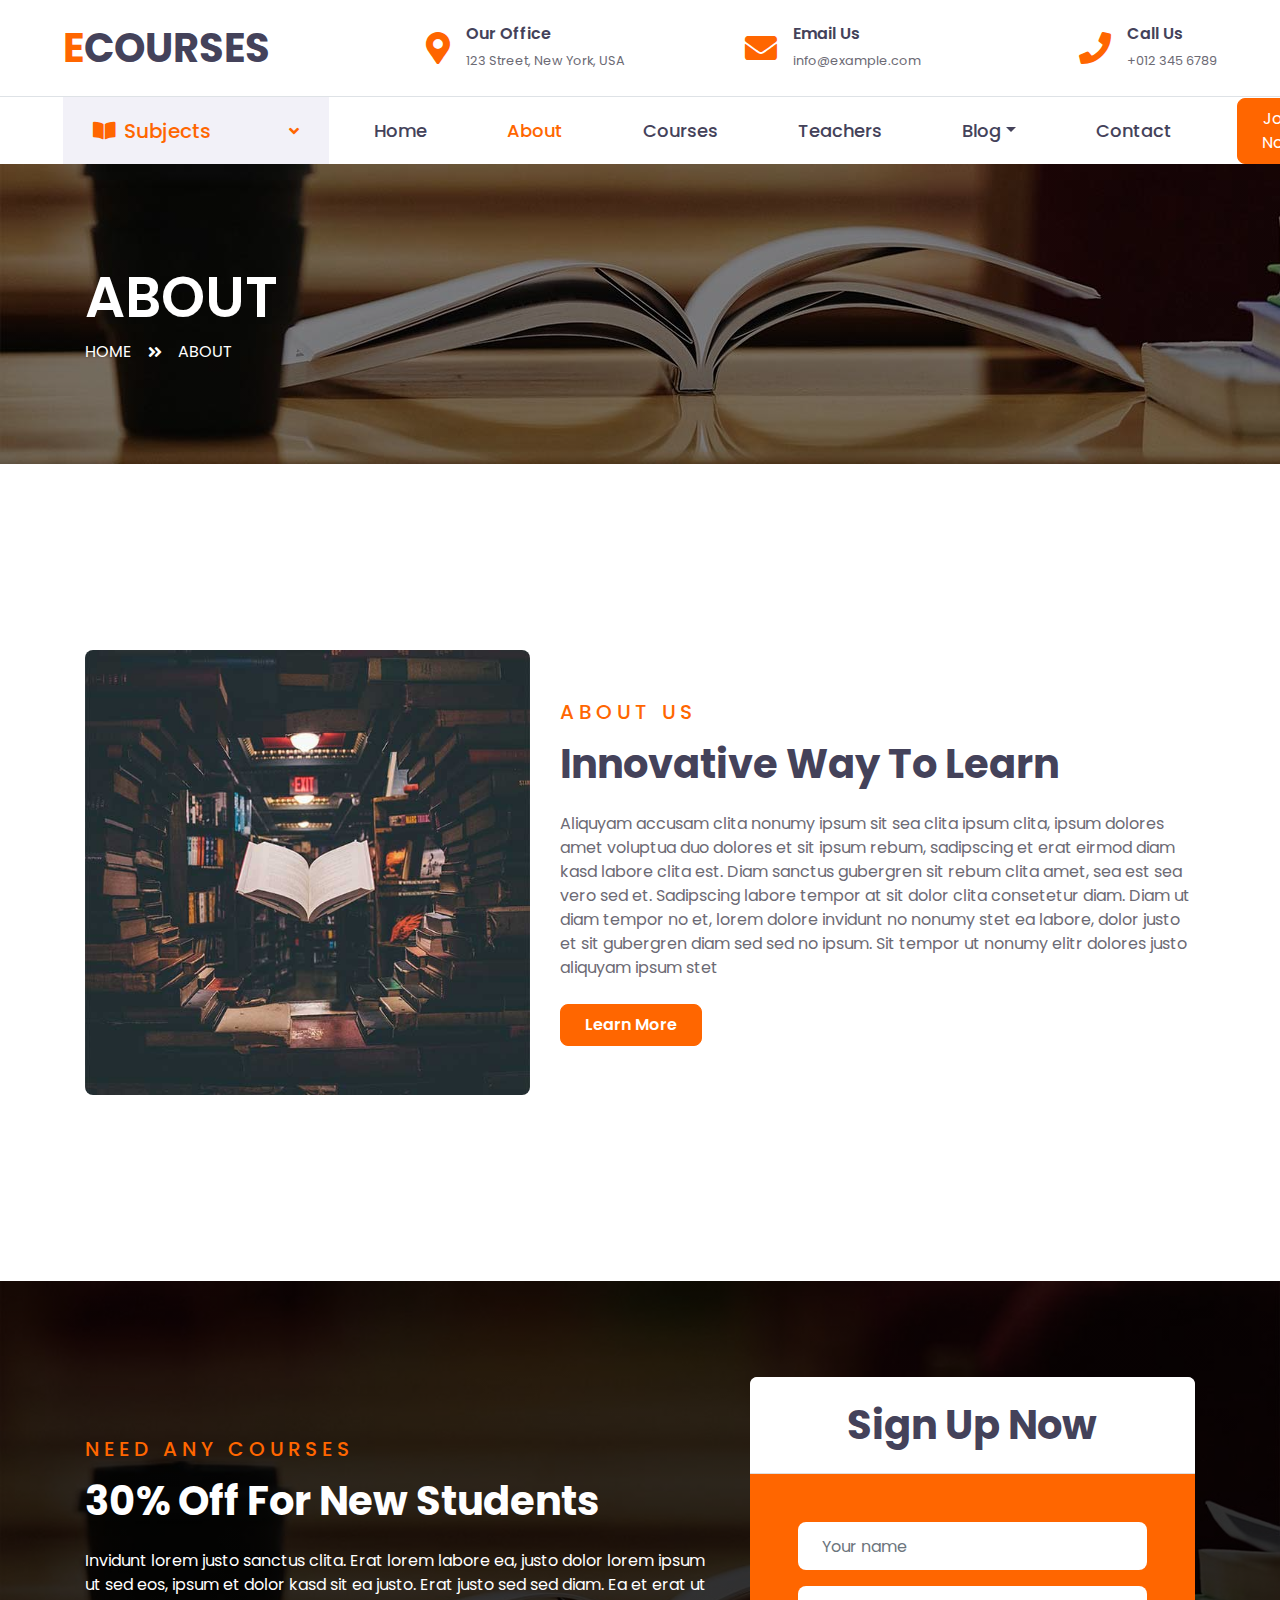
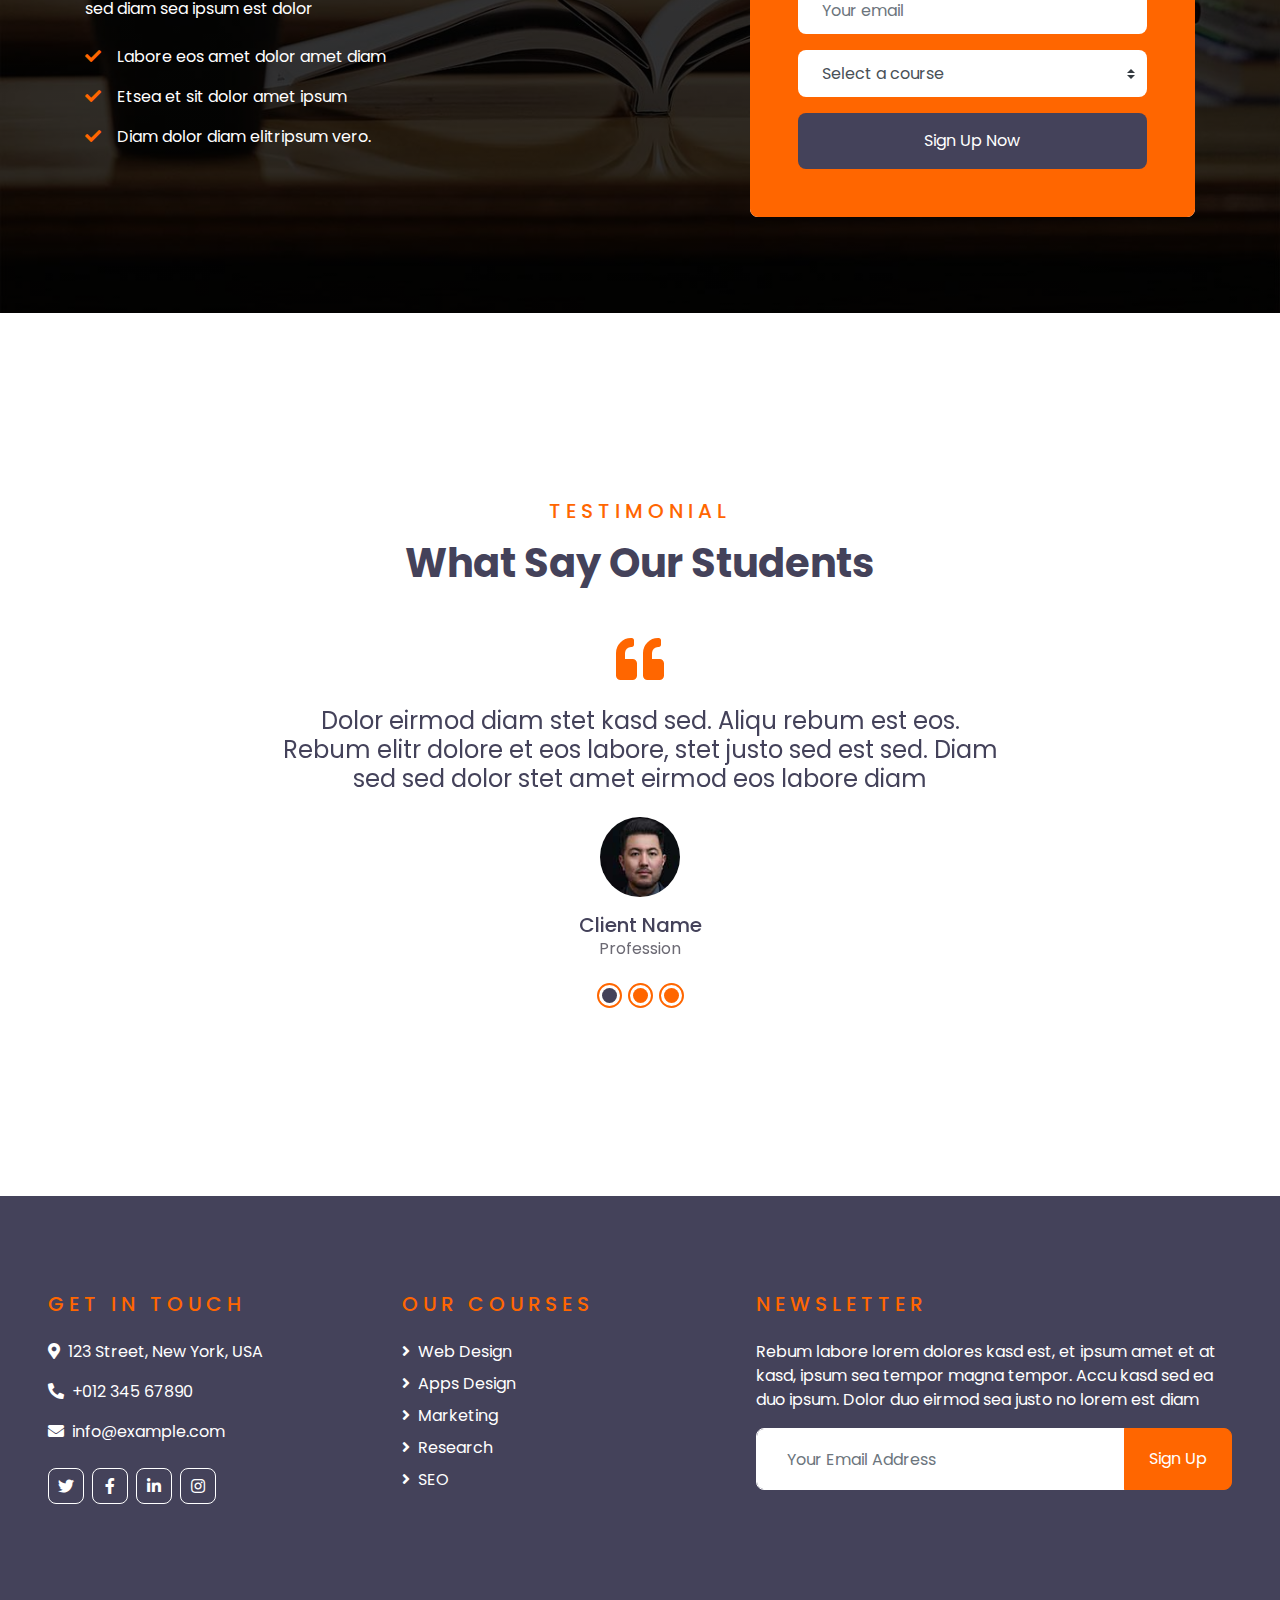
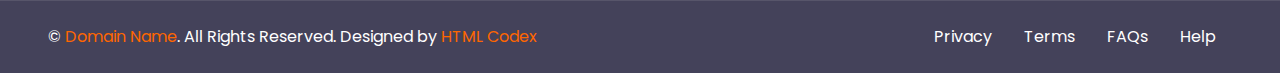
<file: about.html>
<!DOCTYPE html>
<html lang="en">

<head>
    <meta charset="utf-8">
    <title>ECOURSES - Online Courses HTML Template</title>
    <meta content="width=device-width, initial-scale=1.0" name="viewport">
    <meta content="Free HTML Templates" name="keywords">
    <meta content="Free HTML Templates" name="description">

    <!-- Favicon -->
    <link href="img/favicon.ico" rel="icon">

    <!-- Google Web Fonts -->
    <link rel="preconnect" href="https://fonts.gstatic.com">
    <link href="https://fonts.googleapis.com/css2?family=Poppins:wght@400;500;600;700&display=swap" rel="stylesheet"> 

    <!-- Font Awesome -->
    <link href="https://cdnjs.cloudflare.com/ajax/libs/font-awesome/5.10.0/css/all.min.css" rel="stylesheet">

    <!-- Libraries Stylesheet -->
    <link href="lib/owlcarousel/assets/owl.carousel.min.css" rel="stylesheet">

    <!-- Customized Bootstrap Stylesheet -->
    <link href="css/style.css" rel="stylesheet">
</head>

<body>
    <!-- Topbar Start -->
    <div class="container-fluid d-none d-lg-block">
        <div class="row align-items-center py-4 px-xl-5">
            <div class="col-lg-3">
                <a href="" class="text-decoration-none">
                    <h1 class="m-0"><span class="text-primary">E</span>COURSES</h1>
                </a>
            </div>
            <div class="col-lg-3 text-right">
                <div class="d-inline-flex align-items-center">
                    <i class="fa fa-2x fa-map-marker-alt text-primary mr-3"></i>
                    <div class="text-left">
                        <h6 class="font-weight-semi-bold mb-1">Our Office</h6>
                        <small>123 Street, New York, USA</small>
                    </div>
                </div>
            </div>
            <div class="col-lg-3 text-right">
                <div class="d-inline-flex align-items-center">
                    <i class="fa fa-2x fa-envelope text-primary mr-3"></i>
                    <div class="text-left">
                        <h6 class="font-weight-semi-bold mb-1">Email Us</h6>
                        <small>info@example.com</small>
                    </div>
                </div>
            </div>
            <div class="col-lg-3 text-right">
                <div class="d-inline-flex align-items-center">
                    <i class="fa fa-2x fa-phone text-primary mr-3"></i>
                    <div class="text-left">
                        <h6 class="font-weight-semi-bold mb-1">Call Us</h6>
                        <small>+012 345 6789</small>
                    </div>
                </div>
            </div>
        </div>
    </div>
    <!-- Topbar End -->


    <!-- Navbar Start -->
    <div class="container-fluid">
        <div class="row border-top px-xl-5">
            <div class="col-lg-3 d-none d-lg-block">
                <a class="d-flex align-items-center justify-content-between bg-secondary w-100 text-decoration-none" data-toggle="collapse" href="#navbar-vertical" style="height: 67px; padding: 0 30px;">
                    <h5 class="text-primary m-0"><i class="fa fa-book-open mr-2"></i>Subjects</h5>
                    <i class="fa fa-angle-down text-primary"></i>
                </a>
                <nav class="collapse position-absolute navbar navbar-vertical navbar-light align-items-start p-0 border border-top-0 border-bottom-0 bg-light" id="navbar-vertical" style="width: calc(100% - 30px); z-index: 9;">
                    <div class="navbar-nav w-100">
                        <div class="nav-item dropdown">
                            <a href="#" class="nav-link" data-toggle="dropdown">Web Design <i class="fa fa-angle-down float-right mt-1"></i></a>
                            <div class="dropdown-menu position-absolute bg-secondary border-0 rounded-0 w-100 m-0">
                                <a href="" class="dropdown-item">HTML</a>
                                <a href="" class="dropdown-item">CSS</a>
                                <a href="" class="dropdown-item">jQuery</a>
                            </div>
                        </div>
                        <a href="" class="nav-item nav-link">Apps Design</a>
                        <a href="" class="nav-item nav-link">Marketing</a>
                        <a href="" class="nav-item nav-link">Research</a>
                        <a href="" class="nav-item nav-link">SEO</a>
                    </div>
                </nav>
            </div>
            <div class="col-lg-9">
                <nav class="navbar navbar-expand-lg bg-light navbar-light py-3 py-lg-0 px-0">
                    <a href="" class="text-decoration-none d-block d-lg-none">
                        <h1 class="m-0"><span class="text-primary">E</span>COURSES</h1>
                    </a>
                    <button type="button" class="navbar-toggler" data-toggle="collapse" data-target="#navbarCollapse">
                        <span class="navbar-toggler-icon"></span>
                    </button>
                    <div class="collapse navbar-collapse justify-content-between" id="navbarCollapse">
                        <div class="navbar-nav py-0">
                            <a href="index.html" class="nav-item nav-link">Home</a>
                            <a href="about.html" class="nav-item nav-link active">About</a>
                            <a href="course.html" class="nav-item nav-link">Courses</a>
                            <a href="teacher.html" class="nav-item nav-link">Teachers</a>
                            <div class="nav-item dropdown">
                                <a href="#" class="nav-link dropdown-toggle" data-toggle="dropdown">Blog</a>
                                <div class="dropdown-menu rounded-0 m-0">
                                    <a href="blog.html" class="dropdown-item">Blog List</a>
                                    <a href="single.html" class="dropdown-item">Blog Detail</a>
                                </div>
                            </div>
                            <a href="contact.html" class="nav-item nav-link">Contact</a>
                        </div>
                        <a class="btn btn-primary py-2 px-4 ml-auto d-none d-lg-block" href="">Join Now</a>
                    </div>
                </nav>
            </div>
        </div>
    </div>
    <!-- Navbar End -->


    <!-- Header Start -->
    <div class="container-fluid page-header" style="margin-bottom: 90px;">
        <div class="container">
            <div class="d-flex flex-column justify-content-center" style="min-height: 300px">
                <h3 class="display-4 text-white text-uppercase">About</h3>
                <div class="d-inline-flex text-white">
                    <p class="m-0 text-uppercase"><a class="text-white" href="">Home</a></p>
                    <i class="fa fa-angle-double-right pt-1 px-3"></i>
                    <p class="m-0 text-uppercase">About</p>
                </div>
            </div>
        </div>
    </div>
    <!-- Header End -->


    <!-- About Start -->
    <div class="container-fluid py-5">
        <div class="container py-5">
            <div class="row align-items-center">
                <div class="col-lg-5">
                    <img class="img-fluid rounded mb-4 mb-lg-0" src="img/about.jpg" alt="">
                </div>
                <div class="col-lg-7">
                    <div class="text-left mb-4">
                        <h5 class="text-primary text-uppercase mb-3" style="letter-spacing: 5px;">About Us</h5>
                        <h1>Innovative Way To Learn</h1>
                    </div>
                    <p>Aliquyam accusam clita nonumy ipsum sit sea clita ipsum clita, ipsum dolores amet voluptua duo dolores et sit ipsum rebum, sadipscing et erat eirmod diam kasd labore clita est. Diam sanctus gubergren sit rebum clita amet, sea est sea vero sed et. Sadipscing labore tempor at sit dolor clita consetetur diam. Diam ut diam tempor no et, lorem dolore invidunt no nonumy stet ea labore, dolor justo et sit gubergren diam sed sed no ipsum. Sit tempor ut nonumy elitr dolores justo aliquyam ipsum stet</p>
                    <a href="" class="btn btn-primary py-md-2 px-md-4 font-weight-semi-bold mt-2">Learn More</a>
                </div>
            </div>
        </div>
    </div>
    <!-- About End -->


    <!-- Registration Start -->
    <div class="container-fluid bg-registration py-5" style="margin: 90px 0;">
        <div class="container py-5">
            <div class="row align-items-center">
                <div class="col-lg-7 mb-5 mb-lg-0">
                    <div class="mb-4">
                        <h5 class="text-primary text-uppercase mb-3" style="letter-spacing: 5px;">Need Any Courses</h5>
                        <h1 class="text-white">30% Off For New Students</h1>
                    </div>
                    <p class="text-white">Invidunt lorem justo sanctus clita. Erat lorem labore ea, justo dolor lorem ipsum ut sed eos,
                        ipsum et dolor kasd sit ea justo. Erat justo sed sed diam. Ea et erat ut sed diam sea ipsum est
                        dolor</p>
                    <ul class="list-inline text-white m-0">
                        <li class="py-2"><i class="fa fa-check text-primary mr-3"></i>Labore eos amet dolor amet diam</li>
                        <li class="py-2"><i class="fa fa-check text-primary mr-3"></i>Etsea et sit dolor amet ipsum</li>
                        <li class="py-2"><i class="fa fa-check text-primary mr-3"></i>Diam dolor diam elitripsum vero.</li>
                    </ul>
                </div>
                <div class="col-lg-5">
                    <div class="card border-0">
                        <div class="card-header bg-light text-center p-4">
                            <h1 class="m-0">Sign Up Now</h1>
                        </div>
                        <div class="card-body rounded-bottom bg-primary p-5">
                            <form>
                                <div class="form-group">
                                    <input type="text" class="form-control border-0 p-4" placeholder="Your name" required="required" />
                                </div>
                                <div class="form-group">
                                    <input type="email" class="form-control border-0 p-4" placeholder="Your email" required="required" />
                                </div>
                                <div class="form-group">
                                    <select class="custom-select border-0 px-4" style="height: 47px;">
                                        <option selected>Select a course</option>
                                        <option value="1">Course 1</option>
                                        <option value="2">Course 1</option>
                                        <option value="3">Course 1</option>
                                    </select>
                                </div>
                                <div>
                                    <button class="btn btn-dark btn-block border-0 py-3" type="submit">Sign Up Now</button>
                                </div>
                            </form>
                        </div>
                    </div>
                </div>
            </div>
        </div>
    </div>
    <!-- Registration End -->


    <!-- Testimonial Start -->
    <div class="container-fluid py-5">
        <div class="container py-5">
            <div class="text-center mb-5">
                <h5 class="text-primary text-uppercase mb-3" style="letter-spacing: 5px;">Testimonial</h5>
                <h1>What Say Our Students</h1>
            </div>
            <div class="row justify-content-center">
                <div class="col-lg-8">
                    <div class="owl-carousel testimonial-carousel">
                        <div class="text-center">
                            <i class="fa fa-3x fa-quote-left text-primary mb-4"></i>
                            <h4 class="font-weight-normal mb-4">Dolor eirmod diam stet kasd sed. Aliqu rebum est eos. Rebum elitr dolore et eos labore, stet justo sed est sed. Diam sed sed dolor stet amet eirmod eos labore diam</h4>
                            <img class="img-fluid mx-auto mb-3" src="img/testimonial-1.jpg" alt="">
                            <h5 class="m-0">Client Name</h5>
                            <span>Profession</span>
                        </div>
                        <div class="text-center">
                            <i class="fa fa-3x fa-quote-left text-primary mb-4"></i>
                            <h4 class="font-weight-normal mb-4">Dolor eirmod diam stet kasd sed. Aliqu rebum est eos. Rebum elitr dolore et eos labore, stet justo sed est sed. Diam sed sed dolor stet amet eirmod eos labore diam</h4>
                            <img class="img-fluid mx-auto mb-3" src="img/testimonial-2.jpg" alt="">
                            <h5 class="m-0">Client Name</h5>
                            <span>Profession</span>
                        </div>
                        <div class="text-center">
                            <i class="fa fa-3x fa-quote-left text-primary mb-4"></i>
                            <h4 class="font-weight-normal mb-4">Dolor eirmod diam stet kasd sed. Aliqu rebum est eos. Rebum elitr dolore et eos labore, stet justo sed est sed. Diam sed sed dolor stet amet eirmod eos labore diam</h4>
                            <img class="img-fluid mx-auto mb-3" src="img/testimonial-3.jpg" alt="">
                            <h5 class="m-0">Client Name</h5>
                            <span>Profession</span>
                        </div>
                    </div>
                </div>
            </div>
        </div>
    </div>
    <!-- Testimonial End -->


    <!-- Footer Start -->
    <div class="container-fluid bg-dark text-white py-5 px-sm-3 px-lg-5" style="margin-top: 90px;">
        <div class="row pt-5">
            <div class="col-lg-7 col-md-12">
                <div class="row">
                    <div class="col-md-6 mb-5">
                        <h5 class="text-primary text-uppercase mb-4" style="letter-spacing: 5px;">Get In Touch</h5>
                        <p><i class="fa fa-map-marker-alt mr-2"></i>123 Street, New York, USA</p>
                        <p><i class="fa fa-phone-alt mr-2"></i>+012 345 67890</p>
                        <p><i class="fa fa-envelope mr-2"></i>info@example.com</p>
                        <div class="d-flex justify-content-start mt-4">
                            <a class="btn btn-outline-light btn-square mr-2" href="#"><i class="fab fa-twitter"></i></a>
                            <a class="btn btn-outline-light btn-square mr-2" href="#"><i class="fab fa-facebook-f"></i></a>
                            <a class="btn btn-outline-light btn-square mr-2" href="#"><i class="fab fa-linkedin-in"></i></a>
                            <a class="btn btn-outline-light btn-square" href="#"><i class="fab fa-instagram"></i></a>
                        </div>
                    </div>
                    <div class="col-md-6 mb-5">
                        <h5 class="text-primary text-uppercase mb-4" style="letter-spacing: 5px;">Our Courses</h5>
                        <div class="d-flex flex-column justify-content-start">
                            <a class="text-white mb-2" href="#"><i class="fa fa-angle-right mr-2"></i>Web Design</a>
                            <a class="text-white mb-2" href="#"><i class="fa fa-angle-right mr-2"></i>Apps Design</a>
                            <a class="text-white mb-2" href="#"><i class="fa fa-angle-right mr-2"></i>Marketing</a>
                            <a class="text-white mb-2" href="#"><i class="fa fa-angle-right mr-2"></i>Research</a>
                            <a class="text-white" href="#"><i class="fa fa-angle-right mr-2"></i>SEO</a>
                        </div>
                    </div>
                </div>
            </div>
            <div class="col-lg-5 col-md-12 mb-5">
                <h5 class="text-primary text-uppercase mb-4" style="letter-spacing: 5px;">Newsletter</h5>
                <p>Rebum labore lorem dolores kasd est, et ipsum amet et at kasd, ipsum sea tempor magna tempor. Accu kasd sed ea duo ipsum. Dolor duo eirmod sea justo no lorem est diam</p>
                <div class="w-100">
                    <div class="input-group">
                        <input type="text" class="form-control border-light" style="padding: 30px;" placeholder="Your Email Address">
                        <div class="input-group-append">
                            <button class="btn btn-primary px-4">Sign Up</button>
                        </div>
                    </div>
                </div>
            </div>
        </div>
    </div>
    <div class="container-fluid bg-dark text-white border-top py-4 px-sm-3 px-md-5" style="border-color: rgba(256, 256, 256, .1) !important;">
        <div class="row">
            <div class="col-lg-6 text-center text-md-left mb-3 mb-md-0">
                <p class="m-0 text-white">&copy; <a href="#">Domain Name</a>. All Rights Reserved. Designed by <a href="https://htmlcodex.com">HTML Codex</a>
                </p>
            </div>
            <div class="col-lg-6 text-center text-md-right">
                <ul class="nav d-inline-flex">
                    <li class="nav-item">
                        <a class="nav-link text-white py-0" href="#">Privacy</a>
                    </li>
                    <li class="nav-item">
                        <a class="nav-link text-white py-0" href="#">Terms</a>
                    </li>
                    <li class="nav-item">
                        <a class="nav-link text-white py-0" href="#">FAQs</a>
                    </li>
                    <li class="nav-item">
                        <a class="nav-link text-white py-0" href="#">Help</a>
                    </li>
                </ul>
            </div>
        </div>
    </div>
    <!-- Footer End -->


    <!-- Back to Top -->
    <a href="#" class="btn btn-lg btn-primary btn-lg-square back-to-top"><i class="fa fa-angle-double-up"></i></a>


    <!-- JavaScript Libraries -->
    <script src="https://code.jquery.com/jquery-3.4.1.min.js"></script>
    <script src="https://stackpath.bootstrapcdn.com/bootstrap/4.4.1/js/bootstrap.bundle.min.js"></script>
    <script src="lib/easing/easing.min.js"></script>
    <script src="lib/owlcarousel/owl.carousel.min.js"></script>

    <!-- Contact Javascript File -->
    <script src="mail/jqBootstrapValidation.min.js"></script>
    <script src="mail/contact.js"></script>

    <!-- Template Javascript -->
    <script src="js/main.js"></script>
</body>

</html>
</file>
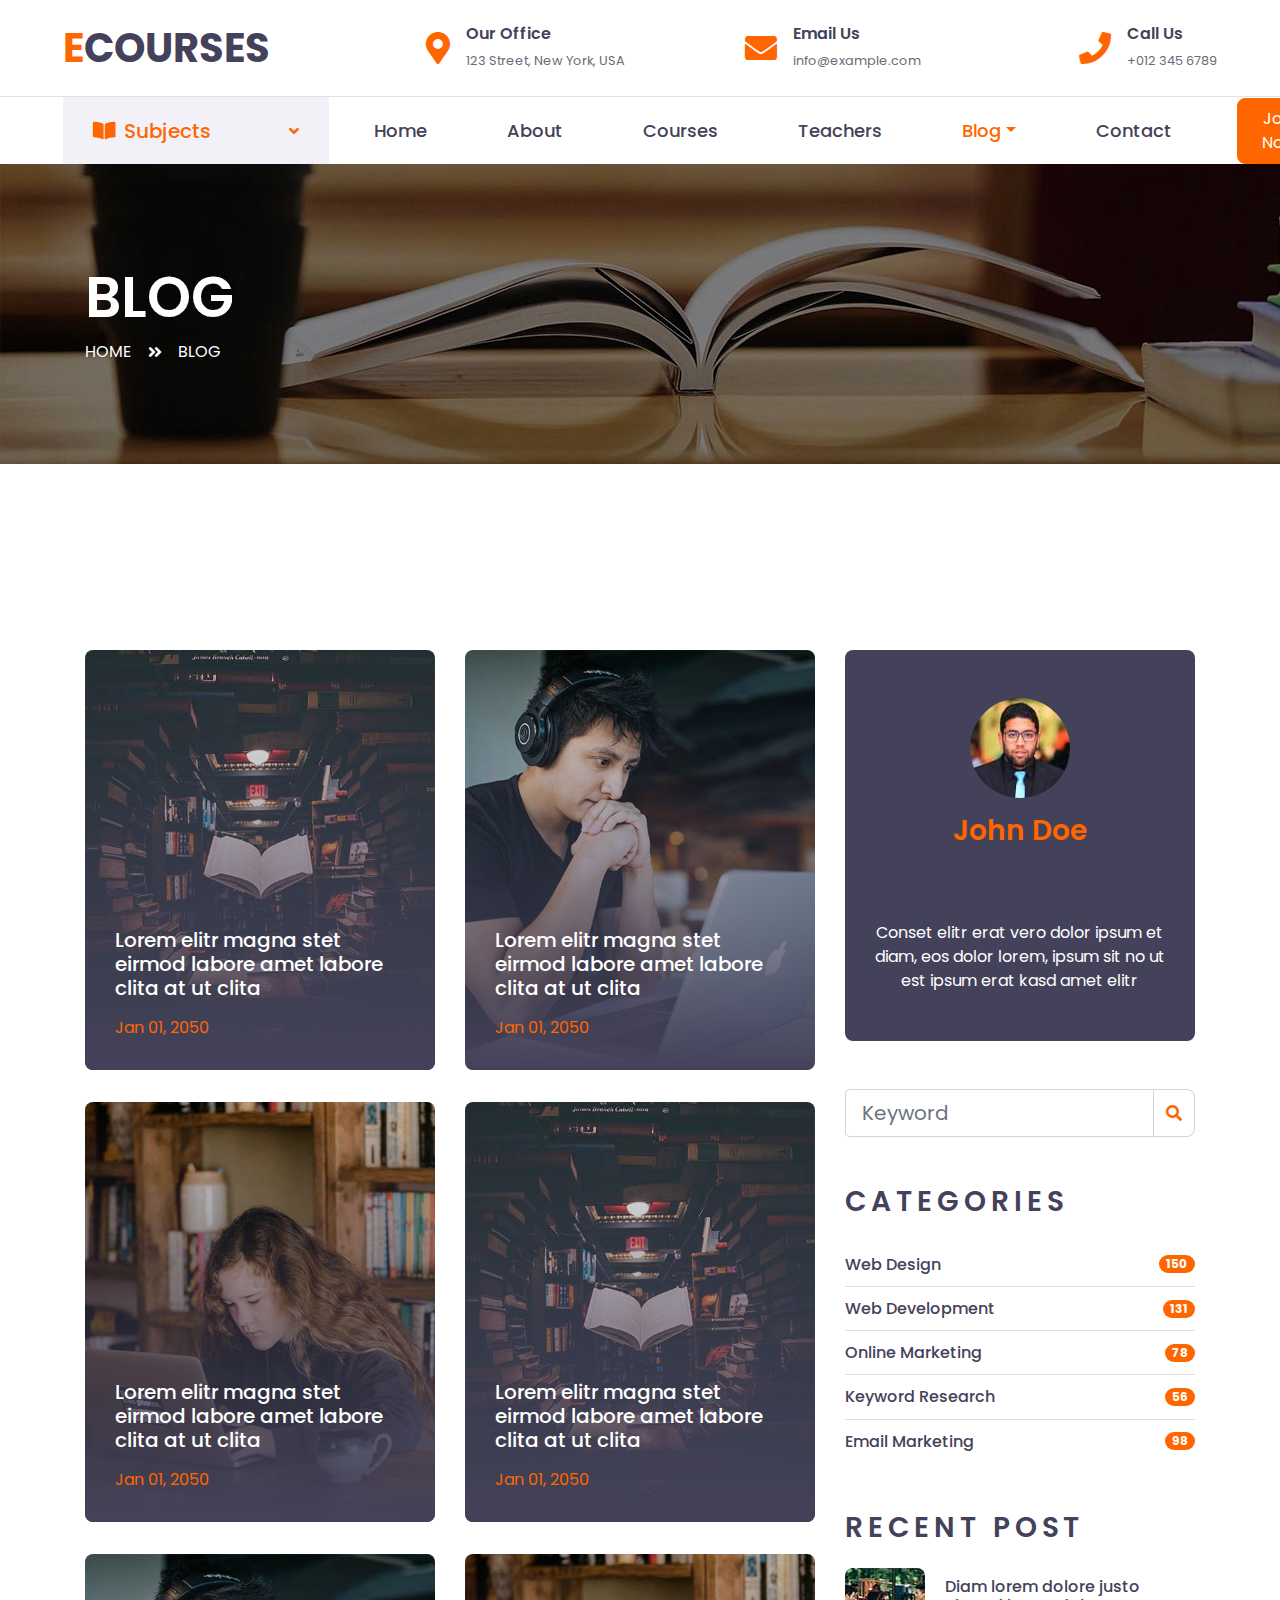
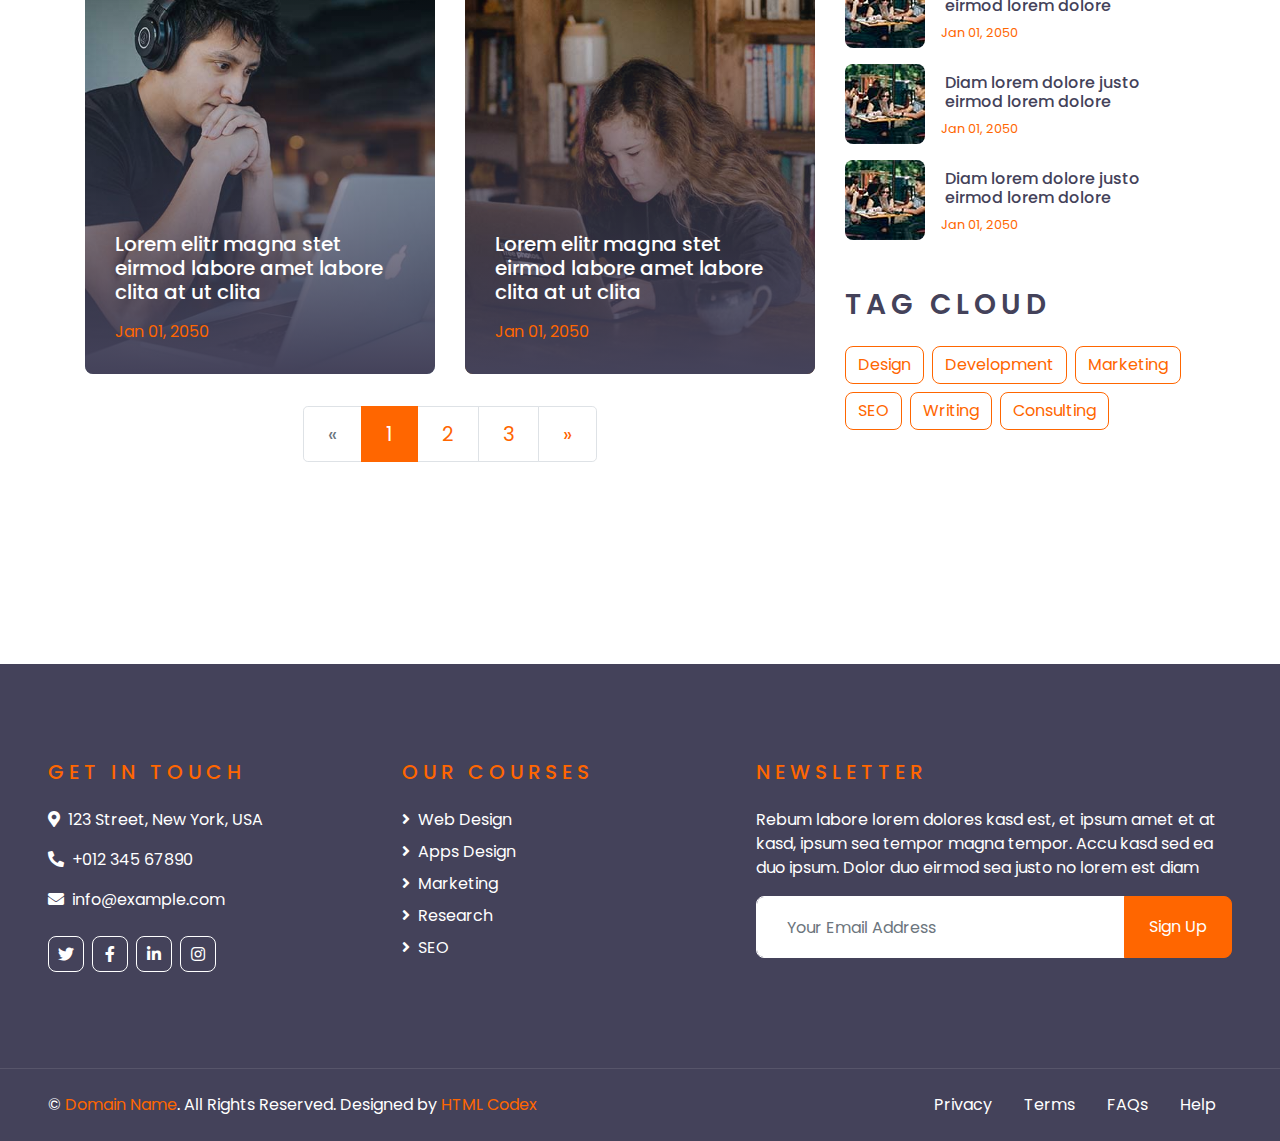
<file: blog.html>
<!DOCTYPE html>
<html lang="en">

<head>
    <meta charset="utf-8">
    <title>ECOURSES - Online Courses HTML Template</title>
    <meta content="width=device-width, initial-scale=1.0" name="viewport">
    <meta content="Free HTML Templates" name="keywords">
    <meta content="Free HTML Templates" name="description">

    <!-- Favicon -->
    <link href="img/favicon.ico" rel="icon">

    <!-- Google Web Fonts -->
    <link rel="preconnect" href="https://fonts.gstatic.com">
    <link href="https://fonts.googleapis.com/css2?family=Poppins:wght@400;500;600;700&display=swap" rel="stylesheet"> 

    <!-- Font Awesome -->
    <link href="https://cdnjs.cloudflare.com/ajax/libs/font-awesome/5.10.0/css/all.min.css" rel="stylesheet">

    <!-- Libraries Stylesheet -->
    <link href="lib/owlcarousel/assets/owl.carousel.min.css" rel="stylesheet">

    <!-- Customized Bootstrap Stylesheet -->
    <link href="css/style.css" rel="stylesheet">
</head>

<body>
    <!-- Topbar Start -->
    <div class="container-fluid d-none d-lg-block">
        <div class="row align-items-center py-4 px-xl-5">
            <div class="col-lg-3">
                <a href="" class="text-decoration-none">
                    <h1 class="m-0"><span class="text-primary">E</span>COURSES</h1>
                </a>
            </div>
            <div class="col-lg-3 text-right">
                <div class="d-inline-flex align-items-center">
                    <i class="fa fa-2x fa-map-marker-alt text-primary mr-3"></i>
                    <div class="text-left">
                        <h6 class="font-weight-semi-bold mb-1">Our Office</h6>
                        <small>123 Street, New York, USA</small>
                    </div>
                </div>
            </div>
            <div class="col-lg-3 text-right">
                <div class="d-inline-flex align-items-center">
                    <i class="fa fa-2x fa-envelope text-primary mr-3"></i>
                    <div class="text-left">
                        <h6 class="font-weight-semi-bold mb-1">Email Us</h6>
                        <small>info@example.com</small>
                    </div>
                </div>
            </div>
            <div class="col-lg-3 text-right">
                <div class="d-inline-flex align-items-center">
                    <i class="fa fa-2x fa-phone text-primary mr-3"></i>
                    <div class="text-left">
                        <h6 class="font-weight-semi-bold mb-1">Call Us</h6>
                        <small>+012 345 6789</small>
                    </div>
                </div>
            </div>
        </div>
    </div>
    <!-- Topbar End -->


    <!-- Navbar Start -->
    <div class="container-fluid">
        <div class="row border-top px-xl-5">
            <div class="col-lg-3 d-none d-lg-block">
                <a class="d-flex align-items-center justify-content-between bg-secondary w-100 text-decoration-none" data-toggle="collapse" href="#navbar-vertical" style="height: 67px; padding: 0 30px;">
                    <h5 class="text-primary m-0"><i class="fa fa-book-open mr-2"></i>Subjects</h5>
                    <i class="fa fa-angle-down text-primary"></i>
                </a>
                <nav class="collapse position-absolute navbar navbar-vertical navbar-light align-items-start p-0 border border-top-0 border-bottom-0 bg-light" id="navbar-vertical" style="width: calc(100% - 30px); z-index: 9;">
                    <div class="navbar-nav w-100">
                        <div class="nav-item dropdown">
                            <a href="#" class="nav-link" data-toggle="dropdown">Web Design <i class="fa fa-angle-down float-right mt-1"></i></a>
                            <div class="dropdown-menu position-absolute bg-secondary border-0 rounded-0 w-100 m-0">
                                <a href="" class="dropdown-item">HTML</a>
                                <a href="" class="dropdown-item">CSS</a>
                                <a href="" class="dropdown-item">jQuery</a>
                            </div>
                        </div>
                        <a href="" class="nav-item nav-link">Apps Design</a>
                        <a href="" class="nav-item nav-link">Marketing</a>
                        <a href="" class="nav-item nav-link">Research</a>
                        <a href="" class="nav-item nav-link">SEO</a>
                    </div>
                </nav>
            </div>
            <div class="col-lg-9">
                <nav class="navbar navbar-expand-lg bg-light navbar-light py-3 py-lg-0 px-0">
                    <a href="" class="text-decoration-none d-block d-lg-none">
                        <h1 class="m-0"><span class="text-primary">E</span>COURSES</h1>
                    </a>
                    <button type="button" class="navbar-toggler" data-toggle="collapse" data-target="#navbarCollapse">
                        <span class="navbar-toggler-icon"></span>
                    </button>
                    <div class="collapse navbar-collapse justify-content-between" id="navbarCollapse">
                        <div class="navbar-nav py-0">
                            <a href="index.html" class="nav-item nav-link">Home</a>
                            <a href="about.html" class="nav-item nav-link">About</a>
                            <a href="course.html" class="nav-item nav-link">Courses</a>
                            <a href="teacher.html" class="nav-item nav-link">Teachers</a>
                            <div class="nav-item dropdown">
                                <a href="#" class="nav-link dropdown-toggle active" data-toggle="dropdown">Blog</a>
                                <div class="dropdown-menu rounded-0 m-0">
                                    <a href="blog.html" class="dropdown-item active">Blog Grid</a>
                                    <a href="single.html" class="dropdown-item">Blog Detail</a>
                                </div>
                            </div>
                            <a href="contact.html" class="nav-item nav-link">Contact</a>
                        </div>
                        <a class="btn btn-primary py-2 px-4 ml-auto d-none d-lg-block" href="">Join Now</a>
                    </div>
                </nav>
            </div>
        </div>
    </div>
    <!-- Navbar End -->


    <!-- Header Start -->
    <div class="container-fluid page-header" style="margin-bottom: 90px;">
        <div class="container">
            <div class="d-flex flex-column justify-content-center" style="min-height: 300px">
                <h3 class="display-4 text-white text-uppercase">Blog</h3>
                <div class="d-inline-flex text-white">
                    <p class="m-0 text-uppercase"><a class="text-white" href="">Home</a></p>
                    <i class="fa fa-angle-double-right pt-1 px-3"></i>
                    <p class="m-0 text-uppercase">Blog</p>
                </div>
            </div>
        </div>
    </div>
    <!-- Header End -->


    <!-- Blog Start -->
    <div class="container-fluid py-5">
        <div class="container py-5">
            <div class="row">
                <div class="col-lg-8">
                    <div class="row pb-3">
                        <div class="col-lg-6 mb-4">
                            <div class="blog-item position-relative overflow-hidden rounded mb-2">
                                <img class="img-fluid" src="img/blog-1.jpg" alt="">
                                <a class="blog-overlay text-decoration-none" href="">
                                    <h5 class="text-white mb-3">Lorem elitr magna stet eirmod labore amet labore clita at ut clita</h5>
                                    <p class="text-primary m-0">Jan 01, 2050</p>
                                </a>
                            </div>
                        </div>
                        <div class="col-lg-6 mb-4">
                            <div class="blog-item position-relative overflow-hidden rounded mb-2">
                                <img class="img-fluid" src="img/blog-2.jpg" alt="">
                                <a class="blog-overlay text-decoration-none" href="">
                                    <h5 class="text-white mb-3">Lorem elitr magna stet eirmod labore amet labore clita at ut clita</h5>
                                    <p class="text-primary m-0">Jan 01, 2050</p>
                                </a>
                            </div>
                        </div>
                        <div class="col-lg-6 mb-4">
                            <div class="blog-item position-relative overflow-hidden rounded mb-2">
                                <img class="img-fluid" src="img/blog-3.jpg" alt="">
                                <a class="blog-overlay text-decoration-none" href="">
                                    <h5 class="text-white mb-3">Lorem elitr magna stet eirmod labore amet labore clita at ut clita</h5>
                                    <p class="text-primary m-0">Jan 01, 2050</p>
                                </a>
                            </div>
                        </div>
                        <div class="col-lg-6 mb-4">
                            <div class="blog-item position-relative overflow-hidden rounded mb-2">
                                <img class="img-fluid" src="img/blog-1.jpg" alt="">
                                <a class="blog-overlay text-decoration-none" href="">
                                    <h5 class="text-white mb-3">Lorem elitr magna stet eirmod labore amet labore clita at ut clita</h5>
                                    <p class="text-primary m-0">Jan 01, 2050</p>
                                </a>
                            </div>
                        </div>
                        <div class="col-lg-6 mb-4">
                            <div class="blog-item position-relative overflow-hidden rounded mb-2">
                                <img class="img-fluid" src="img/blog-2.jpg" alt="">
                                <a class="blog-overlay text-decoration-none" href="">
                                    <h5 class="text-white mb-3">Lorem elitr magna stet eirmod labore amet labore clita at ut clita</h5>
                                    <p class="text-primary m-0">Jan 01, 2050</p>
                                </a>
                            </div>
                        </div>
                        <div class="col-lg-6 mb-4">
                            <div class="blog-item position-relative overflow-hidden rounded mb-2">
                                <img class="img-fluid" src="img/blog-3.jpg" alt="">
                                <a class="blog-overlay text-decoration-none" href="">
                                    <h5 class="text-white mb-3">Lorem elitr magna stet eirmod labore amet labore clita at ut clita</h5>
                                    <p class="text-primary m-0">Jan 01, 2050</p>
                                </a>
                            </div>
                        </div>
                        <div class="col-12">
                            <nav aria-label="Page navigation">
                                <ul class="pagination pagination-lg justify-content-center mb-0">
                                  <li class="page-item disabled">
                                    <a class="page-link" href="#" aria-label="Previous">
                                      <span aria-hidden="true">&laquo;</span>
                                      <span class="sr-only">Previous</span>
                                    </a>
                                  </li>
                                  <li class="page-item active"><a class="page-link" href="#">1</a></li>
                                  <li class="page-item"><a class="page-link" href="#">2</a></li>
                                  <li class="page-item"><a class="page-link" href="#">3</a></li>
                                  <li class="page-item">
                                    <a class="page-link" href="#" aria-label="Next">
                                      <span aria-hidden="true">&raquo;</span>
                                      <span class="sr-only">Next</span>
                                    </a>
                                  </li>
                                </ul>
                              </nav>
                        </div>
                    </div>
                </div>
    
                <div class="col-lg-4 mt-5 mt-lg-0">
                    <!-- Author Bio -->
                    <div class="d-flex flex-column text-center bg-dark rounded mb-5 py-5 px-4">
                        <img src="img/user.jpg" class="img-fluid rounded-circle mx-auto mb-3" style="width: 100px;">
                        <h3 class="text-primary mb-3">John Doe</h3>
                        <h3 class="text-uppercase mb-4" style="letter-spacing: 5px;">Tag Cloud</h3>
                        <p class="text-white m-0">Conset elitr erat vero dolor ipsum et diam, eos dolor lorem, ipsum sit no ut est  ipsum erat kasd amet elitr</p>
                    </div>
    
                    <!-- Search Form -->
                    <div class="mb-5">
                        <form action="">
                            <div class="input-group">
                                <input type="text" class="form-control form-control-lg" placeholder="Keyword">
                                <div class="input-group-append">
                                    <span class="input-group-text bg-transparent text-primary"><i
                                            class="fa fa-search"></i></span>
                                </div>
                            </div>
                        </form>
                    </div>
    
                    <!-- Category List -->
                    <div class="mb-5">
                        <h3 class="text-uppercase mb-4" style="letter-spacing: 5px;">Categories</h3>
                        <ul class="list-group list-group-flush">
                            <li class="list-group-item d-flex justify-content-between align-items-center px-0">
                                <a href="" class="text-decoration-none h6 m-0">Web Design</a>
                                <span class="badge badge-primary badge-pill">150</span>
                            </li>
                            <li class="list-group-item d-flex justify-content-between align-items-center px-0">
                                <a href="" class="text-decoration-none h6 m-0">Web Development</a>
                                <span class="badge badge-primary badge-pill">131</span>
                            </li>
                            <li class="list-group-item d-flex justify-content-between align-items-center px-0">
                                <a href="" class="text-decoration-none h6 m-0">Online Marketing</a>
                                <span class="badge badge-primary badge-pill">78</span>
                            </li>
                            <li class="list-group-item d-flex justify-content-between align-items-center px-0">
                                <a href="" class="text-decoration-none h6 m-0">Keyword Research</a>
                                <span class="badge badge-primary badge-pill">56</span>
                            </li>
                            <li class="list-group-item d-flex justify-content-between align-items-center px-0">
                                <a href="" class="text-decoration-none h6 m-0">Email Marketing</a>
                                <span class="badge badge-primary badge-pill">98</span>
                            </li>
                        </ul>
                    </div>
    
                    <!-- Recent Post -->
                    <div class="mb-5">
                        <h3 class="text-uppercase mb-4" style="letter-spacing: 5px;">Recent Post</h3>
                        <a class="d-flex align-items-center text-decoration-none mb-3" href="">
                            <img class="img-fluid rounded" src="img/blog-80x80.jpg" alt="">
                            <div class="pl-3">
                                <h6 class="m-1">Diam lorem dolore justo eirmod lorem dolore</h6>
                                <small>Jan 01, 2050</small>
                            </div>
                        </a>
                        <a class="d-flex align-items-center text-decoration-none mb-3" href="">
                            <img class="img-fluid rounded" src="img/blog-80x80.jpg" alt="">
                            <div class="pl-3">
                                <h6 class="m-1">Diam lorem dolore justo eirmod lorem dolore</h6>
                                <small>Jan 01, 2050</small>
                            </div>
                        </a>
                        <a class="d-flex align-items-center text-decoration-none mb-3" href="">
                            <img class="img-fluid rounded" src="img/blog-80x80.jpg" alt="">
                            <div class="pl-3">
                                <h6 class="m-1">Diam lorem dolore justo eirmod lorem dolore</h6>
                                <small>Jan 01, 2050</small>
                            </div>
                        </a>
                    </div>
    
                    <!-- Tag Cloud -->
                    <div class="mb-5">
                        <h3 class="text-uppercase mb-4" style="letter-spacing: 5px;">Tag Cloud</h3>
                        <div class="d-flex flex-wrap m-n1">
                            <a href="" class="btn btn-outline-primary m-1">Design</a>
                            <a href="" class="btn btn-outline-primary m-1">Development</a>
                            <a href="" class="btn btn-outline-primary m-1">Marketing</a>
                            <a href="" class="btn btn-outline-primary m-1">SEO</a>
                            <a href="" class="btn btn-outline-primary m-1">Writing</a>
                            <a href="" class="btn btn-outline-primary m-1">Consulting</a>
                        </div>
                    </div>
                </div>
            </div>
        </div>
    </div>
    <!-- Blog End -->


    <!-- Footer Start -->
    <div class="container-fluid bg-dark text-white py-5 px-sm-3 px-lg-5" style="margin-top: 90px;">
        <div class="row pt-5">
            <div class="col-lg-7 col-md-12">
                <div class="row">
                    <div class="col-md-6 mb-5">
                        <h5 class="text-primary text-uppercase mb-4" style="letter-spacing: 5px;">Get In Touch</h5>
                        <p><i class="fa fa-map-marker-alt mr-2"></i>123 Street, New York, USA</p>
                        <p><i class="fa fa-phone-alt mr-2"></i>+012 345 67890</p>
                        <p><i class="fa fa-envelope mr-2"></i>info@example.com</p>
                        <div class="d-flex justify-content-start mt-4">
                            <a class="btn btn-outline-light btn-square mr-2" href="#"><i class="fab fa-twitter"></i></a>
                            <a class="btn btn-outline-light btn-square mr-2" href="#"><i class="fab fa-facebook-f"></i></a>
                            <a class="btn btn-outline-light btn-square mr-2" href="#"><i class="fab fa-linkedin-in"></i></a>
                            <a class="btn btn-outline-light btn-square" href="#"><i class="fab fa-instagram"></i></a>
                        </div>
                    </div>
                    <div class="col-md-6 mb-5">
                        <h5 class="text-primary text-uppercase mb-4" style="letter-spacing: 5px;">Our Courses</h5>
                        <div class="d-flex flex-column justify-content-start">
                            <a class="text-white mb-2" href="#"><i class="fa fa-angle-right mr-2"></i>Web Design</a>
                            <a class="text-white mb-2" href="#"><i class="fa fa-angle-right mr-2"></i>Apps Design</a>
                            <a class="text-white mb-2" href="#"><i class="fa fa-angle-right mr-2"></i>Marketing</a>
                            <a class="text-white mb-2" href="#"><i class="fa fa-angle-right mr-2"></i>Research</a>
                            <a class="text-white" href="#"><i class="fa fa-angle-right mr-2"></i>SEO</a>
                        </div>
                    </div>
                </div>
            </div>
            <div class="col-lg-5 col-md-12 mb-5">
                <h5 class="text-primary text-uppercase mb-4" style="letter-spacing: 5px;">Newsletter</h5>
                <p>Rebum labore lorem dolores kasd est, et ipsum amet et at kasd, ipsum sea tempor magna tempor. Accu kasd sed ea duo ipsum. Dolor duo eirmod sea justo no lorem est diam</p>
                <div class="w-100">
                    <div class="input-group">
                        <input type="text" class="form-control border-light" style="padding: 30px;" placeholder="Your Email Address">
                        <div class="input-group-append">
                            <button class="btn btn-primary px-4">Sign Up</button>
                        </div>
                    </div>
                </div>
            </div>
        </div>
    </div>
    <div class="container-fluid bg-dark text-white border-top py-4 px-sm-3 px-md-5" style="border-color: rgba(256, 256, 256, .1) !important;">
        <div class="row">
            <div class="col-lg-6 text-center text-md-left mb-3 mb-md-0">
                <p class="m-0 text-white">&copy; <a href="#">Domain Name</a>. All Rights Reserved. Designed by <a href="https://htmlcodex.com">HTML Codex</a>
                </p>
            </div>
            <div class="col-lg-6 text-center text-md-right">
                <ul class="nav d-inline-flex">
                    <li class="nav-item">
                        <a class="nav-link text-white py-0" href="#">Privacy</a>
                    </li>
                    <li class="nav-item">
                        <a class="nav-link text-white py-0" href="#">Terms</a>
                    </li>
                    <li class="nav-item">
                        <a class="nav-link text-white py-0" href="#">FAQs</a>
                    </li>
                    <li class="nav-item">
                        <a class="nav-link text-white py-0" href="#">Help</a>
                    </li>
                </ul>
            </div>
        </div>
    </div>
    <!-- Footer End -->


    <!-- Back to Top -->
    <a href="#" class="btn btn-lg btn-primary btn-lg-square back-to-top"><i class="fa fa-angle-double-up"></i></a>


    <!-- JavaScript Libraries -->
    <script src="https://code.jquery.com/jquery-3.4.1.min.js"></script>
    <script src="https://stackpath.bootstrapcdn.com/bootstrap/4.4.1/js/bootstrap.bundle.min.js"></script>
    <script src="lib/easing/easing.min.js"></script>
    <script src="lib/owlcarousel/owl.carousel.min.js"></script>

    <!-- Contact Javascript File -->
    <script src="mail/jqBootstrapValidation.min.js"></script>
    <script src="mail/contact.js"></script>

    <!-- Template Javascript -->
    <script src="js/main.js"></script>
</body>

</html>
</file>
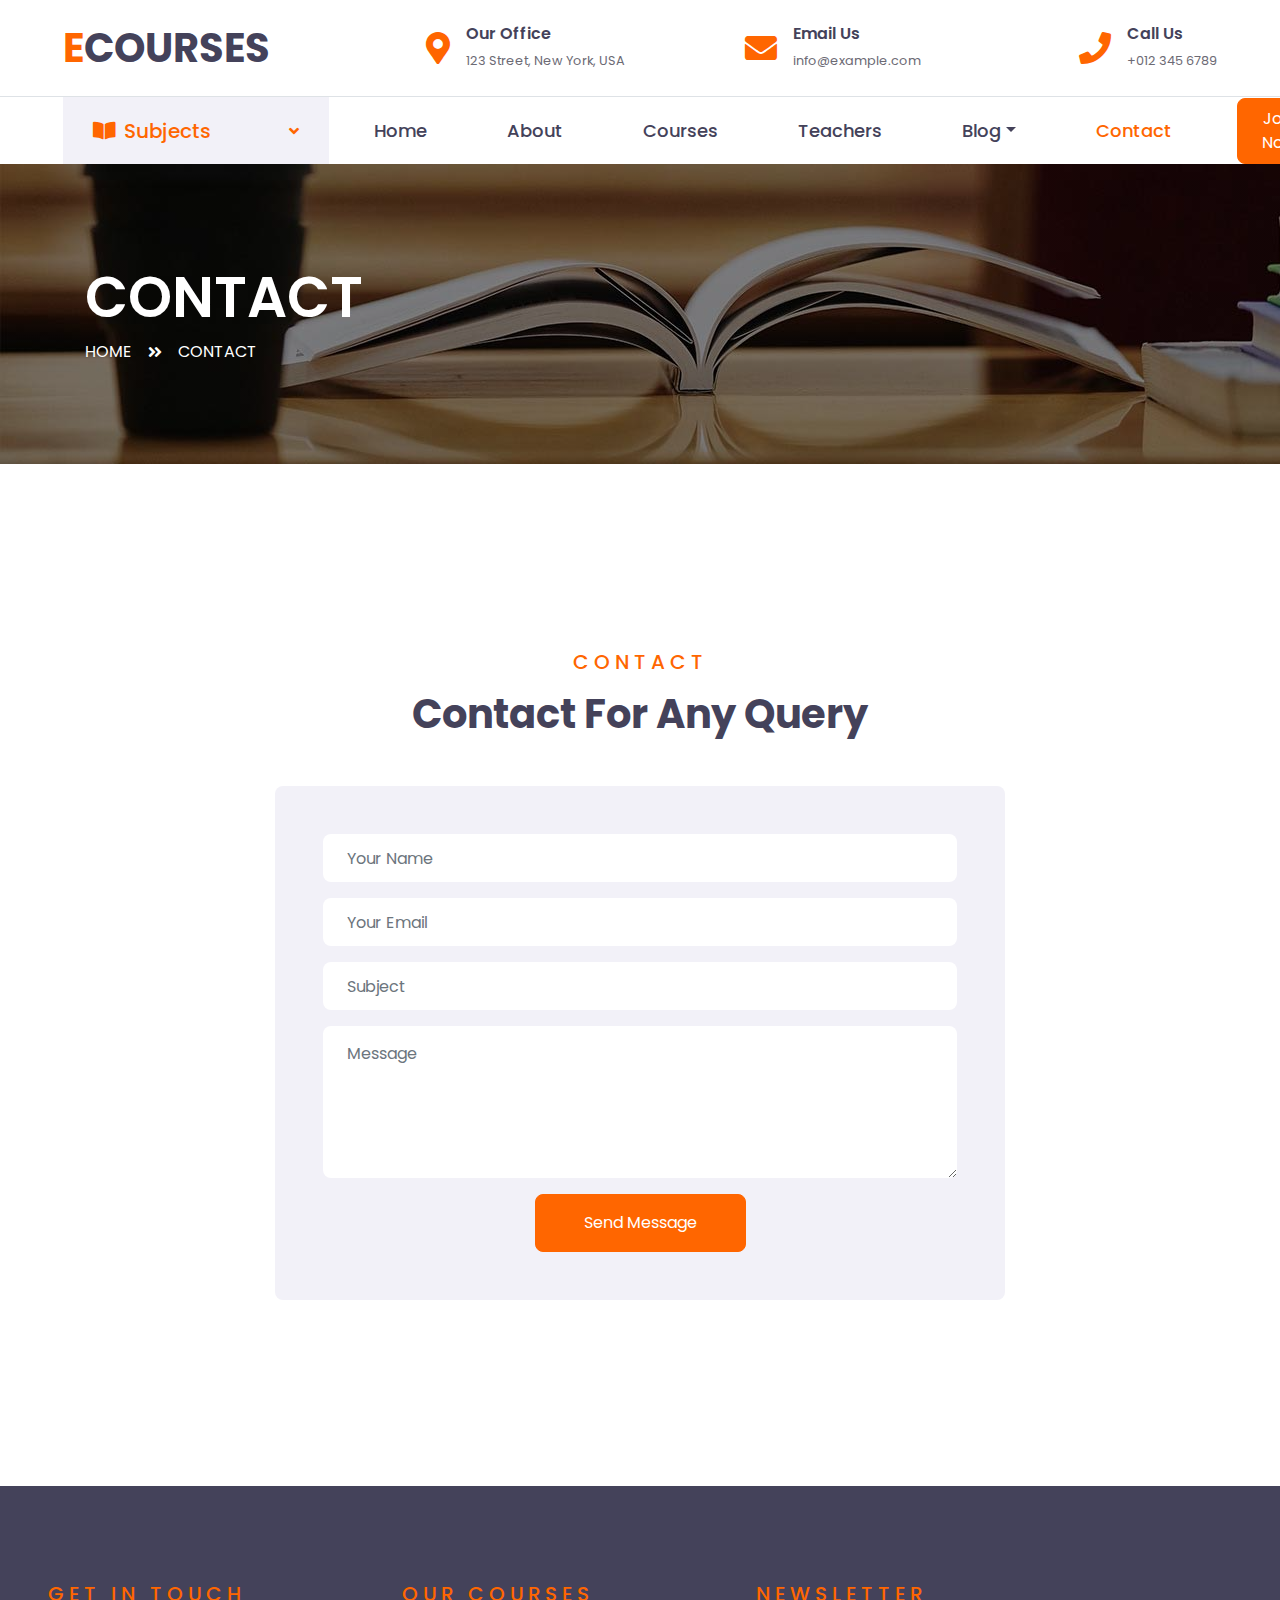
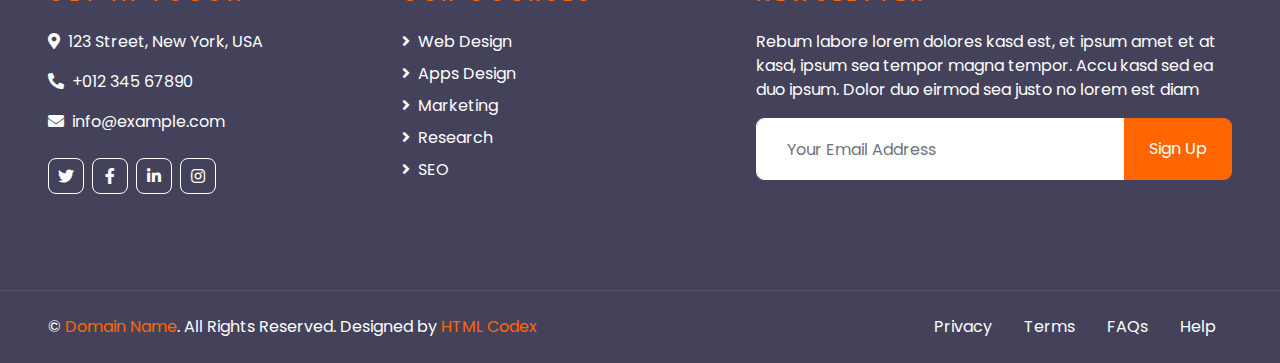
<file: contact.html>
<!DOCTYPE html>
<html lang="en">

<head>
    <meta charset="utf-8">
    <title>ECOURSES - Online Courses HTML Template</title>
    <meta content="width=device-width, initial-scale=1.0" name="viewport">
    <meta content="Free HTML Templates" name="keywords">
    <meta content="Free HTML Templates" name="description">

    <!-- Favicon -->
    <link href="img/favicon.ico" rel="icon">

    <!-- Google Web Fonts -->
    <link rel="preconnect" href="https://fonts.gstatic.com">
    <link href="https://fonts.googleapis.com/css2?family=Poppins:wght@400;500;600;700&display=swap" rel="stylesheet"> 

    <!-- Font Awesome -->
    <link href="https://cdnjs.cloudflare.com/ajax/libs/font-awesome/5.10.0/css/all.min.css" rel="stylesheet">

    <!-- Libraries Stylesheet -->
    <link href="lib/owlcarousel/assets/owl.carousel.min.css" rel="stylesheet">

    <!-- Customized Bootstrap Stylesheet -->
    <link href="css/style.css" rel="stylesheet">
</head>

<body>
    <!-- Topbar Start -->
    <div class="container-fluid d-none d-lg-block">
        <div class="row align-items-center py-4 px-xl-5">
            <div class="col-lg-3">
                <a href="" class="text-decoration-none">
                    <h1 class="m-0"><span class="text-primary">E</span>COURSES</h1>
                </a>
            </div>
            <div class="col-lg-3 text-right">
                <div class="d-inline-flex align-items-center">
                    <i class="fa fa-2x fa-map-marker-alt text-primary mr-3"></i>
                    <div class="text-left">
                        <h6 class="font-weight-semi-bold mb-1">Our Office</h6>
                        <small>123 Street, New York, USA</small>
                    </div>
                </div>
            </div>
            <div class="col-lg-3 text-right">
                <div class="d-inline-flex align-items-center">
                    <i class="fa fa-2x fa-envelope text-primary mr-3"></i>
                    <div class="text-left">
                        <h6 class="font-weight-semi-bold mb-1">Email Us</h6>
                        <small>info@example.com</small>
                    </div>
                </div>
            </div>
            <div class="col-lg-3 text-right">
                <div class="d-inline-flex align-items-center">
                    <i class="fa fa-2x fa-phone text-primary mr-3"></i>
                    <div class="text-left">
                        <h6 class="font-weight-semi-bold mb-1">Call Us</h6>
                        <small>+012 345 6789</small>
                    </div>
                </div>
            </div>
        </div>
    </div>
    <!-- Topbar End -->


    <!-- Navbar Start -->
    <div class="container-fluid">
        <div class="row border-top px-xl-5">
            <div class="col-lg-3 d-none d-lg-block">
                <a class="d-flex align-items-center justify-content-between bg-secondary w-100 text-decoration-none" data-toggle="collapse" href="#navbar-vertical" style="height: 67px; padding: 0 30px;">
                    <h5 class="text-primary m-0"><i class="fa fa-book-open mr-2"></i>Subjects</h5>
                    <i class="fa fa-angle-down text-primary"></i>
                </a>
                <nav class="collapse position-absolute navbar navbar-vertical navbar-light align-items-start p-0 border border-top-0 border-bottom-0 bg-light" id="navbar-vertical" style="width: calc(100% - 30px); z-index: 9;">
                    <div class="navbar-nav w-100">
                        <div class="nav-item dropdown">
                            <a href="#" class="nav-link" data-toggle="dropdown">Web Design <i class="fa fa-angle-down float-right mt-1"></i></a>
                            <div class="dropdown-menu position-absolute bg-secondary border-0 rounded-0 w-100 m-0">
                                <a href="" class="dropdown-item">HTML</a>
                                <a href="" class="dropdown-item">CSS</a>
                                <a href="" class="dropdown-item">jQuery</a>
                            </div>
                        </div>
                        <a href="" class="nav-item nav-link">Apps Design</a>
                        <a href="" class="nav-item nav-link">Marketing</a>
                        <a href="" class="nav-item nav-link">Research</a>
                        <a href="" class="nav-item nav-link">SEO</a>
                    </div>
                </nav>
            </div>
            <div class="col-lg-9">
                <nav class="navbar navbar-expand-lg bg-light navbar-light py-3 py-lg-0 px-0">
                    <a href="" class="text-decoration-none d-block d-lg-none">
                        <h1 class="m-0"><span class="text-primary">E</span>COURSES</h1>
                    </a>
                    <button type="button" class="navbar-toggler" data-toggle="collapse" data-target="#navbarCollapse">
                        <span class="navbar-toggler-icon"></span>
                    </button>
                    <div class="collapse navbar-collapse justify-content-between" id="navbarCollapse">
                        <div class="navbar-nav py-0">
                            <a href="index.html" class="nav-item nav-link">Home</a>
                            <a href="about.html" class="nav-item nav-link">About</a>
                            <a href="course.html" class="nav-item nav-link">Courses</a>
                            <a href="teacher.html" class="nav-item nav-link">Teachers</a>
                            <div class="nav-item dropdown">
                                <a href="#" class="nav-link dropdown-toggle" data-toggle="dropdown">Blog</a>
                                <div class="dropdown-menu rounded-0 m-0">
                                    <a href="blog.html" class="dropdown-item">Blog List</a>
                                    <a href="single.html" class="dropdown-item">Blog Detail</a>
                                </div>
                            </div>
                            <a href="contact.html" class="nav-item nav-link active">Contact</a>
                        </div>
                        <a class="btn btn-primary py-2 px-4 ml-auto d-none d-lg-block" href="">Join Now</a>
                    </div>
                </nav>
            </div>
        </div>
    </div>
    <!-- Navbar End -->


    <!-- Header Start -->
    <div class="container-fluid page-header" style="margin-bottom: 90px;">
        <div class="container">
            <div class="d-flex flex-column justify-content-center" style="min-height: 300px">
                <h3 class="display-4 text-white text-uppercase">Contact</h3>
                <div class="d-inline-flex text-white">
                    <p class="m-0 text-uppercase"><a class="text-white" href="">Home</a></p>
                    <i class="fa fa-angle-double-right pt-1 px-3"></i>
                    <p class="m-0 text-uppercase">Contact</p>
                </div>
            </div>
        </div>
    </div>
    <!-- Header End -->


    <!-- Contact Start -->
    <div class="container-fluid py-5">
        <div class="container py-5">
            <div class="text-center mb-5">
                <h5 class="text-primary text-uppercase mb-3" style="letter-spacing: 5px;">Contact</h5>
                <h1>Contact For Any Query</h1>
            </div>
            <div class="row justify-content-center">
                <div class="col-lg-8">
                    <div class="contact-form bg-secondary rounded p-5">
                        <div id="success"></div>
                        <form name="sentMessage" id="contactForm" novalidate="novalidate">
                            <div class="control-group">
                                <input type="text" class="form-control border-0 p-4" id="name" placeholder="Your Name" required="required" data-validation-required-message="Please enter your name" />
                                <p class="help-block text-danger"></p>
                            </div>
                            <div class="control-group">
                                <input type="email" class="form-control border-0 p-4" id="email" placeholder="Your Email" required="required" data-validation-required-message="Please enter your email" />
                                <p class="help-block text-danger"></p>
                            </div>
                            <div class="control-group">
                                <input type="text" class="form-control border-0 p-4" id="subject" placeholder="Subject" required="required" data-validation-required-message="Please enter a subject" />
                                <p class="help-block text-danger"></p>
                            </div>
                            <div class="control-group">
                                <textarea class="form-control border-0 py-3 px-4" rows="5" id="message" placeholder="Message" required="required" data-validation-required-message="Please enter your message"></textarea>
                                <p class="help-block text-danger"></p>
                            </div>
                            <div class="text-center">
                                <button class="btn btn-primary py-3 px-5" type="submit" id="sendMessageButton">Send Message</button>
                            </div>
                        </form>
                    </div>
                </div>
            </div>
        </div>
    </div>
    <!-- Contact End -->


    <!-- Footer Start -->
    <div class="container-fluid bg-dark text-white py-5 px-sm-3 px-lg-5" style="margin-top: 90px;">
        <div class="row pt-5">
            <div class="col-lg-7 col-md-12">
                <div class="row">
                    <div class="col-md-6 mb-5">
                        <h5 class="text-primary text-uppercase mb-4" style="letter-spacing: 5px;">Get In Touch</h5>
                        <p><i class="fa fa-map-marker-alt mr-2"></i>123 Street, New York, USA</p>
                        <p><i class="fa fa-phone-alt mr-2"></i>+012 345 67890</p>
                        <p><i class="fa fa-envelope mr-2"></i>info@example.com</p>
                        <div class="d-flex justify-content-start mt-4">
                            <a class="btn btn-outline-light btn-square mr-2" href="#"><i class="fab fa-twitter"></i></a>
                            <a class="btn btn-outline-light btn-square mr-2" href="#"><i class="fab fa-facebook-f"></i></a>
                            <a class="btn btn-outline-light btn-square mr-2" href="#"><i class="fab fa-linkedin-in"></i></a>
                            <a class="btn btn-outline-light btn-square" href="#"><i class="fab fa-instagram"></i></a>
                        </div>
                    </div>
                    <div class="col-md-6 mb-5">
                        <h5 class="text-primary text-uppercase mb-4" style="letter-spacing: 5px;">Our Courses</h5>
                        <div class="d-flex flex-column justify-content-start">
                            <a class="text-white mb-2" href="#"><i class="fa fa-angle-right mr-2"></i>Web Design</a>
                            <a class="text-white mb-2" href="#"><i class="fa fa-angle-right mr-2"></i>Apps Design</a>
                            <a class="text-white mb-2" href="#"><i class="fa fa-angle-right mr-2"></i>Marketing</a>
                            <a class="text-white mb-2" href="#"><i class="fa fa-angle-right mr-2"></i>Research</a>
                            <a class="text-white" href="#"><i class="fa fa-angle-right mr-2"></i>SEO</a>
                        </div>
                    </div>
                </div>
            </div>
            <div class="col-lg-5 col-md-12 mb-5">
                <h5 class="text-primary text-uppercase mb-4" style="letter-spacing: 5px;">Newsletter</h5>
                <p>Rebum labore lorem dolores kasd est, et ipsum amet et at kasd, ipsum sea tempor magna tempor. Accu kasd sed ea duo ipsum. Dolor duo eirmod sea justo no lorem est diam</p>
                <div class="w-100">
                    <div class="input-group">
                        <input type="text" class="form-control border-light" style="padding: 30px;" placeholder="Your Email Address">
                        <div class="input-group-append">
                            <button class="btn btn-primary px-4">Sign Up</button>
                        </div>
                    </div>
                </div>
            </div>
        </div>
    </div>
    <div class="container-fluid bg-dark text-white border-top py-4 px-sm-3 px-md-5" style="border-color: rgba(256, 256, 256, .1) !important;">
        <div class="row">
            <div class="col-lg-6 text-center text-md-left mb-3 mb-md-0">
                <p class="m-0 text-white">&copy; <a href="#">Domain Name</a>. All Rights Reserved. Designed by <a href="https://htmlcodex.com">HTML Codex</a>
                </p>
            </div>
            <div class="col-lg-6 text-center text-md-right">
                <ul class="nav d-inline-flex">
                    <li class="nav-item">
                        <a class="nav-link text-white py-0" href="#">Privacy</a>
                    </li>
                    <li class="nav-item">
                        <a class="nav-link text-white py-0" href="#">Terms</a>
                    </li>
                    <li class="nav-item">
                        <a class="nav-link text-white py-0" href="#">FAQs</a>
                    </li>
                    <li class="nav-item">
                        <a class="nav-link text-white py-0" href="#">Help</a>
                    </li>
                </ul>
            </div>
        </div>
    </div>
    <!-- Footer End -->


    <!-- Back to Top -->
    <a href="#" class="btn btn-lg btn-primary btn-lg-square back-to-top"><i class="fa fa-angle-double-up"></i></a>


    <!-- JavaScript Libraries -->
    <script src="https://code.jquery.com/jquery-3.4.1.min.js"></script>
    <script src="https://stackpath.bootstrapcdn.com/bootstrap/4.4.1/js/bootstrap.bundle.min.js"></script>
    <script src="lib/easing/easing.min.js"></script>
    <script src="lib/owlcarousel/owl.carousel.min.js"></script>

    <!-- Contact Javascript File -->
    <script src="mail/jqBootstrapValidation.min.js"></script>
    <script src="mail/contact.js"></script>

    <!-- Template Javascript -->
    <script src="js/main.js"></script>
</body>

</html>
</file>
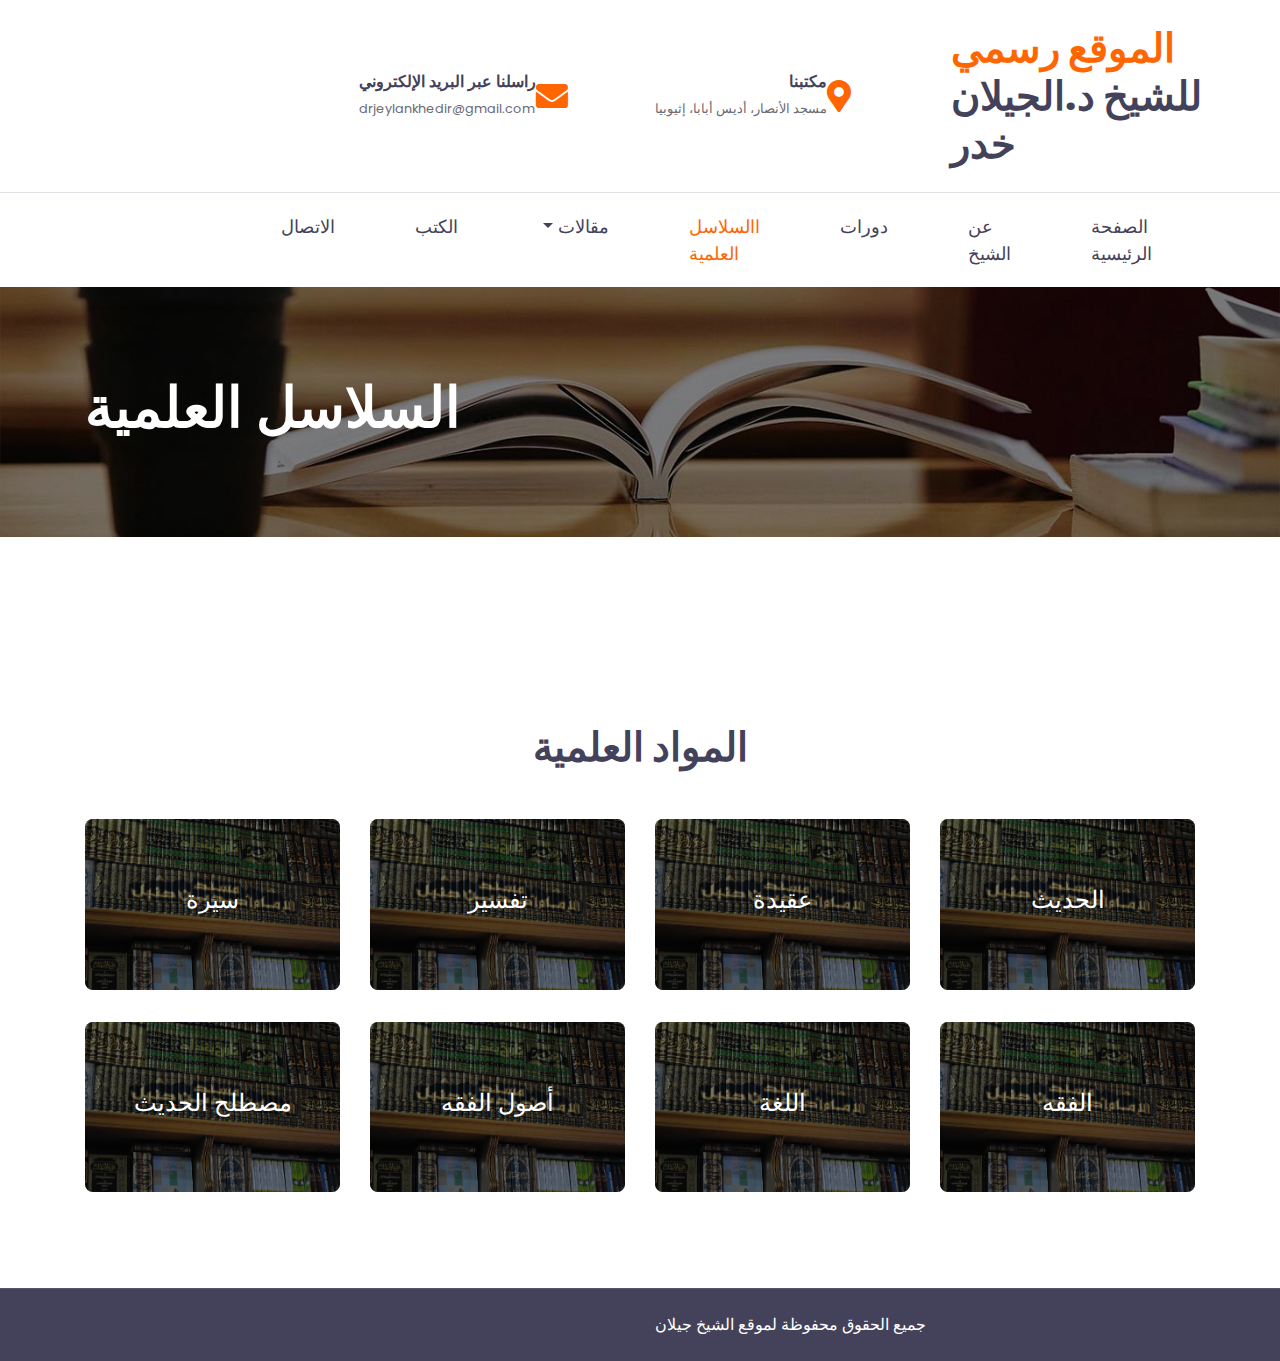
<file: course.html>
<!DOCTYPE html>
<html  dir="rtl" lang="ar">

<head>
    <meta charset="utf-8">
    <title></title>
    <meta content="width=device-width, initial-scale=1.0" name="viewport">
    <meta content="Free HTML Templates" name="keywords">
    <meta content="Free HTML Templates" name="description">

    <!-- Favicon -->
    <link href="img/favicon.ico" rel="icon">

    <!-- Google Web Fonts -->
    <link rel="preconnect" href="https://fonts.gstatic.com">
    <link href="https://fonts.googleapis.com/css2?family=Poppins:wght@400;500;600;700&display=swap" rel="stylesheet"> 

    <!-- Font Awesome -->
    <link href="https://cdnjs.cloudflare.com/ajax/libs/font-awesome/5.10.0/css/all.min.css" rel="stylesheet">

    <!-- Libraries Stylesheet -->
    <link href="lib/owlcarousel/assets/owl.carousel.min.css" rel="stylesheet">

    <!-- Customized Bootstrap Stylesheet -->
    <link href="css/style.css" rel="stylesheet">
</head>

<body>
    <!-- Topbar Start -->
    <div class="container-fluid d-none d-lg-block">
        <div class="row align-items-center py-4 px-xl-5">
            <div class="col-lg-3">
                <a href="" class="text-decoration-none">
                    <h1 class="m-0"><span class="text-primary"> الموقع  رسمي</span></br>للشيخ  د.الجيلان خدر</h1>
                </a>
            </div>
            <div class="col-lg-3 text-left">
                <div class="d-inline-flex align-items-center">
                    <i class="fa fa-2x fa-map-marker-alt text-primary mr-3"></i>
                    <div class="text-right">
                        <h6 class="font-weight-semi-bold mb-1">مكتبنا</h6>
                        <small>مسجد الأنصار، أديس أبابا، إثيوبيا</small>
                    </div>
                </div>
            </div>
            <div class="col-lg-3 text-left">
                <div class="d-inline-flex align-items-center">
                    <i class="fa fa-2x fa-envelope text-primary mr-3"></i>
                    <div class="text-left">
                        <h6 class="font-weight-semi-bold mb-1">راسلنا عبر البريد الإلكتروني</h6>
                        <small>drjeylankhedir@gmail.com</small>
                    </div>
                </div>
            </div>
            
        </div>
    </div>
    <!-- Topbar End -->


    <!-- Navbar Start -->
    <div class="container-fluid">
        <div class="row border-top px-xl-5">
            
            <div class="col-lg-9">
                <nav class="navbar navbar-expand-lg bg-light navbar-light py-3 py-lg-0 px-0">
                    <a href="" class="text-decoration-none d-block d-lg-none">
                        <h1 class="m-0"><span class="text-primary">الموقع الرسمي</span>للشيخ  د.الجيلان خدر</h1>
                    </a>
                    <button type="button" class="navbar-toggler" data-toggle="collapse" data-target="#navbarCollapse">
                        <span class="navbar-toggler-icon"></span>
                    </button>
                    <div class="collapse navbar-collapse justify-content-between" id="navbarCollapse">
                        <div class="navbar-nav py-0">
                            <a href="index.html" class="nav-item nav-link">الصفحة الرئيسية</a>
                            <a href="#" class="nav-item nav-link">عن الشيخ</a>
                            <a href="#" class="nav-item nav-link">دورات</a>
                            <a href="#"  class="nav-item nav-link active" >االسلاسل العلمية</a>
                            <div class="nav-item dropdown">
                                <a href="#" class="nav-link dropdown-toggle" data-toggle="dropdown">مقالات </a>
                                <div class="dropdown-menu rounded-0 m-0">
                                    <a href="#" class="dropdown-item">قائمة المقالات</a>
                                    <a href="#" class="dropdown-item">تفاصيل المقالات</a>
                                </div>
                            </div>
                            <a href="#" class="nav-item nav-link">الكتب </a>
                            <a href="#" class="nav-item nav-link">الاتصال </a>
                        </div>
                        
                    </div>
                </nav>
            </div>
        </div>
    </div>
    <!-- Navbar End -->



    <!-- Header Start -->
    <div class="container-fluid page-header" style="margin-bottom: 90px;">
        <div class="container">
            <div class="d-flex flex-column justify-content-center" style="min-height: 250px">
                <h3 class="display-4 text-white text-uppercase">السلاسل العلمية  </h3>
                
            </div>
        </div>
    </div>
    <!-- Header End -->


    <!-- Category Start -->
    <div class="container-fluid py-5">
        <div class="container pt-5 pb-3">
            <div class="text-center mb-5">
                
                <h1>المواد العلمية</h1>
            </div>
            <div class="row">
                <div class="col-lg-3 col-md-6 mb-4">
                    <div class="cat-item position-relative overflow-hidden rounded mb-2">
                        <img class="img-fluid" src="img/i.jpg" alt="">
                        <a class="cat-overlay text-white text-decoration-none" href="">
                            <h4 class="text-white font-weight-medium">الحديث</h4>
                            
                        </a>
                    </div>
                </div>
                <div class="col-lg-3 col-md-6 mb-4">
                    <div class="cat-item position-relative overflow-hidden rounded mb-2">
                        <img class="img-fluid" src="img/i.jpg" alt="">
                        <a class="cat-overlay text-white text-decoration-none" href="">
                            <h4 class="text-white font-weight-medium">عقيدة</h4>
                            
                        </a>
                    </div>
                </div>
                <div class="col-lg-3 col-md-6 mb-4">
                    <div class="cat-item position-relative overflow-hidden rounded mb-2">
                        <img class="img-fluid" src="img/i.jpg" alt="">
                        <a class="cat-overlay text-white text-decoration-none" href="">
                            <h4 class="text-white font-weight-medium">تفسير</h4>
                            
                        </a>
                    </div>
                </div>
                <div class="col-lg-3 col-md-6 mb-4">
                    <div class="cat-item position-relative overflow-hidden rounded mb-2">
                        <img class="img-fluid" src="img/i.jpg" alt="">
                        <a class="cat-overlay text-white text-decoration-none" href="">
                            <h4 class="text-white font-weight-medium">سيرة</h4>
                            
                        </a>
                    </div>
                </div>
                <div class="col-lg-3 col-md-6 mb-4">
                    <div class="cat-item position-relative overflow-hidden rounded mb-2">
                        <img class="img-fluid" src="img/i.jpg" alt="">
                        <a class="cat-overlay text-white text-decoration-none" href="">
                            <h4 class="text-white font-weight-medium">الفقه </h4>
                            
                        </a>
                    </div>
                </div>
                <div class="col-lg-3 col-md-6 mb-4">
                    <div class="cat-item position-relative overflow-hidden rounded mb-2">
                        <img class="img-fluid" src="img/i.jpg" alt="">
                        <a class="cat-overlay text-white text-decoration-none" href="">
                            <h4 class="text-white font-weight-medium">اللغة</h4>
                            
                        </a>
                    </div>
                </div>
                <div class="col-lg-3 col-md-6 mb-4">
                    <div class="cat-item position-relative overflow-hidden rounded mb-2">
                        <img class="img-fluid" src="img/i.jpg" alt="">
                        <a class="cat-overlay text-white text-decoration-none" href="">
                            <h4 class="text-white font-weight-medium">أصول الفقه</h4>
                           
                        </a>
                    </div>
                </div>
                <div class="col-lg-3 col-md-6 mb-4">
                    <div class="cat-item position-relative overflow-hidden rounded mb-2">
                        <img class="img-fluid" src="img/i.jpg" alt="">
                        <a class="cat-overlay text-white text-decoration-none" href="">
                            <h4 class="text-white font-weight-medium">مصطلح الحديث</h4>
                        </a>
                    </div>
                </div>
            </div>
        </div>
    </div>
    


    <!-- Footer Start -->
    
    <div class="container-fluid bg-dark text-white border-top py-4 px-sm-3 px-md-5" style="border-color: rgba(256, 256, 256, .1) !important;">
        <div class="row">
            <div class="col-lg-6 text-center text-md-left mb-3 mb-md-0">
                <p class="m-0 text-white"> جميع الحقوق محفوظة لموقع الشيخ جيلان
                </p>
            </div>
           
        </div>
    </div>
    <!-- Footer End -->


    <!-- Back to Top -->
    <a href="#" class="btn btn-lg btn-primary btn-lg-square back-to-top"><i class="fa fa-angle-double-up"></i></a>


    <!-- JavaScript Libraries -->
    <script src="https://code.jquery.com/jquery-3.4.1.min.js"></script>
    <script src="https://stackpath.bootstrapcdn.com/bootstrap/4.4.1/js/bootstrap.bundle.min.js"></script>
    <script src="lib/easing/easing.min.js"></script>
    <script src="lib/owlcarousel/owl.carousel.min.js"></script>

    <!-- Contact Javascript File -->
    <script src="mail/jqBootstrapValidation.min.js"></script>
    <script src="mail/contact.js"></script>

    <!-- Template Javascript -->
    <script src="js/main.js"></script>
</body>

</html>
</file>
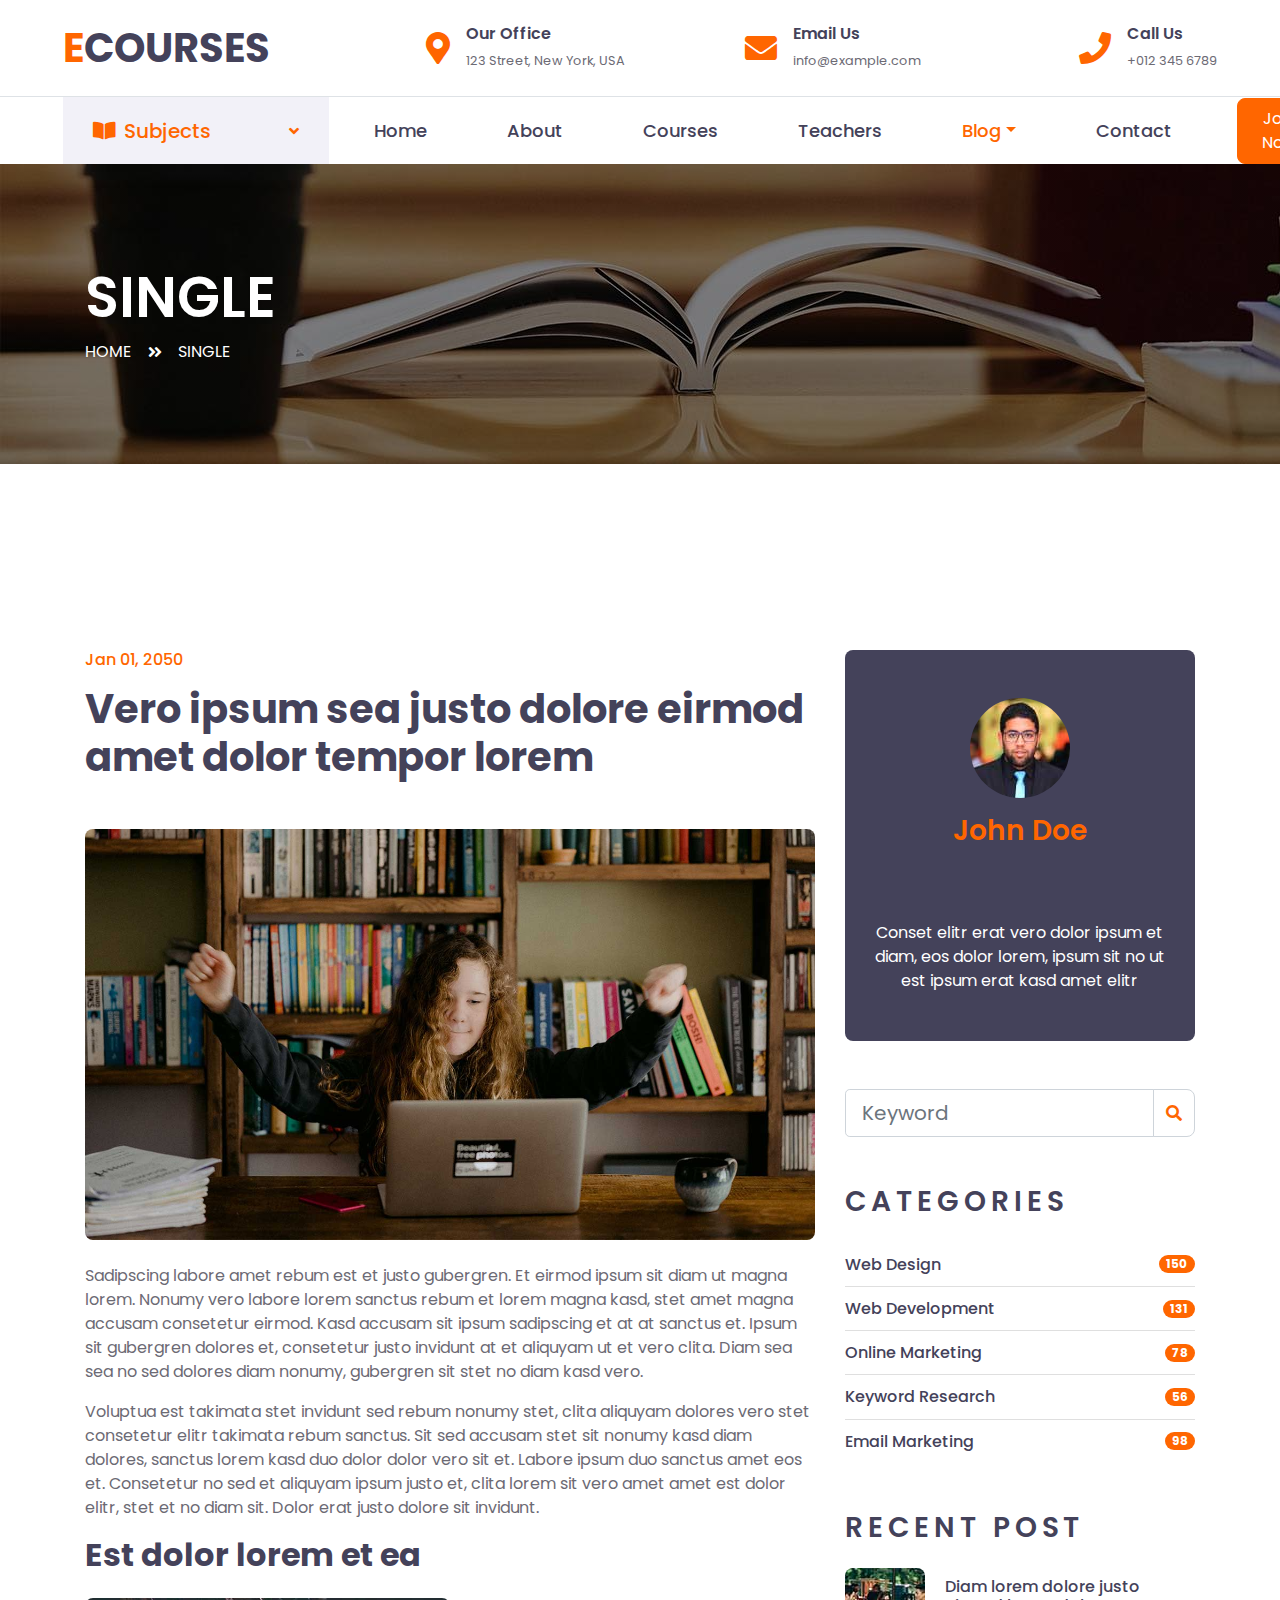
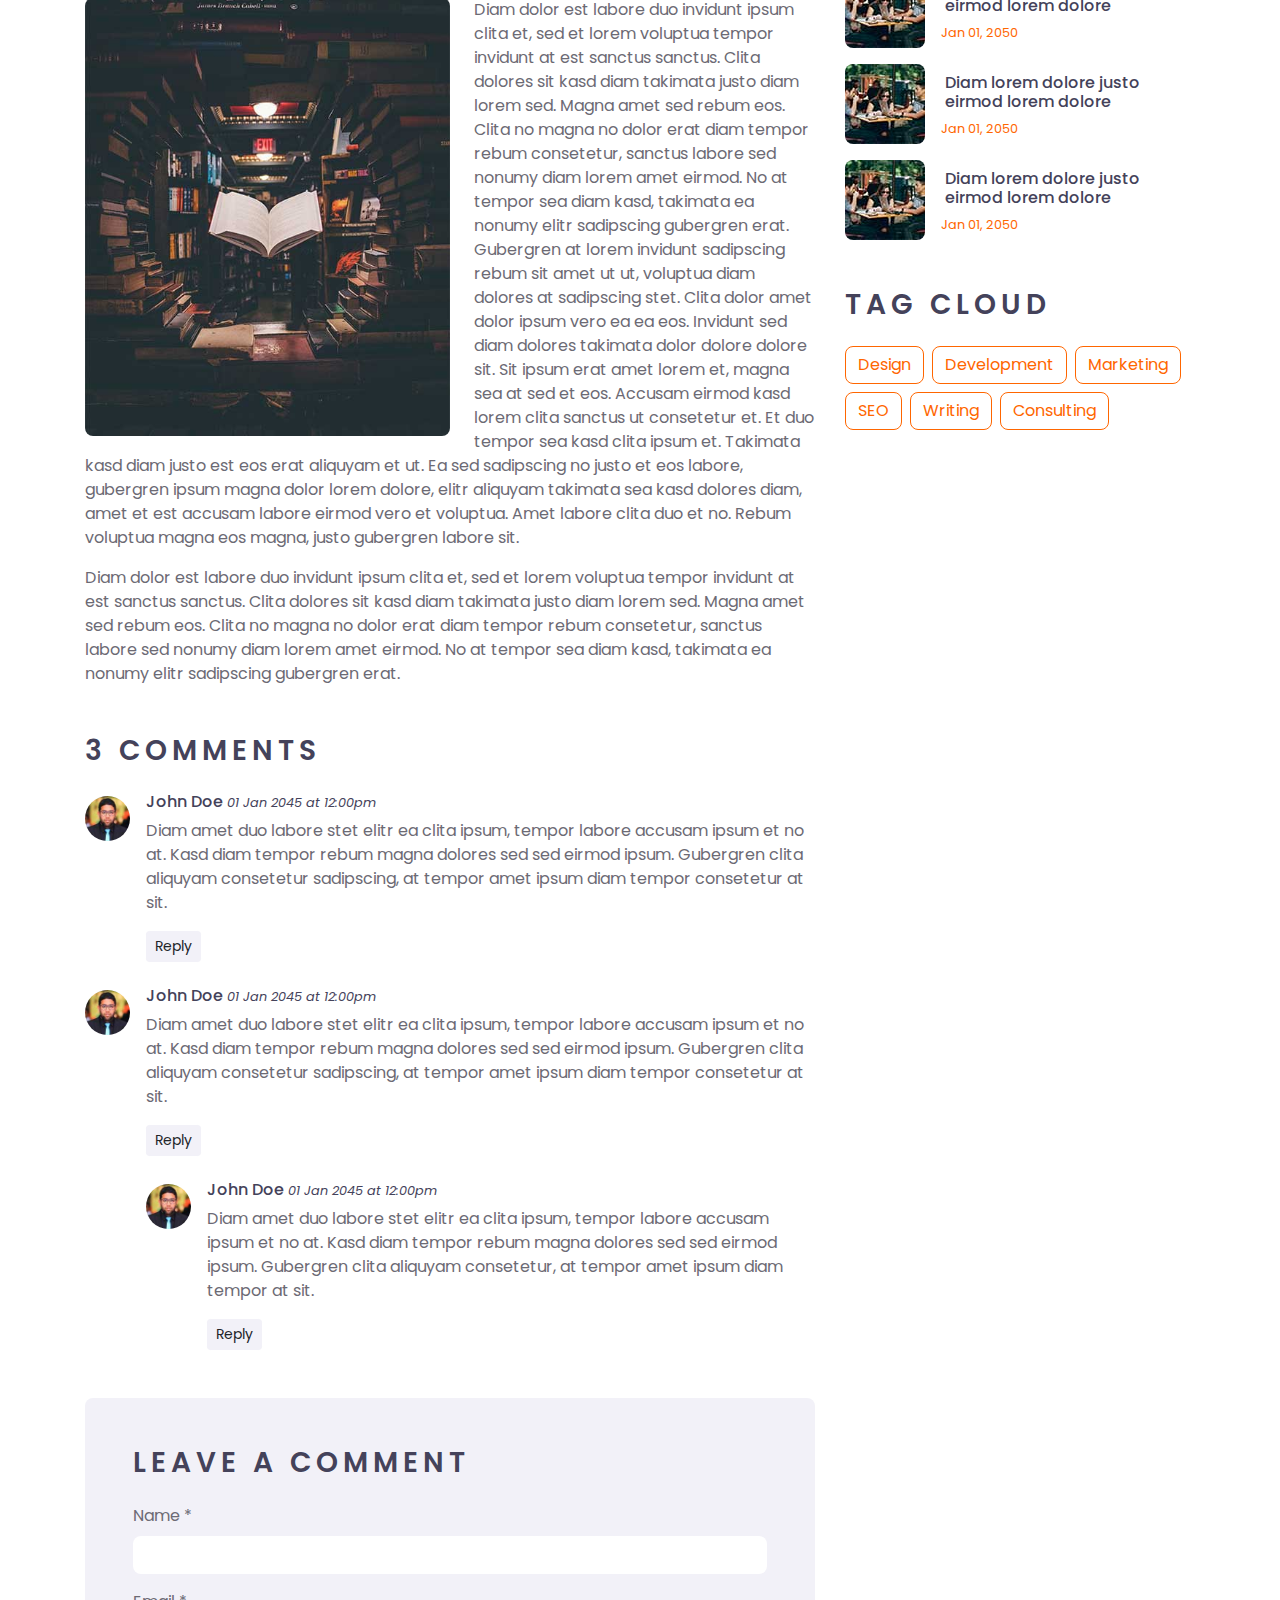
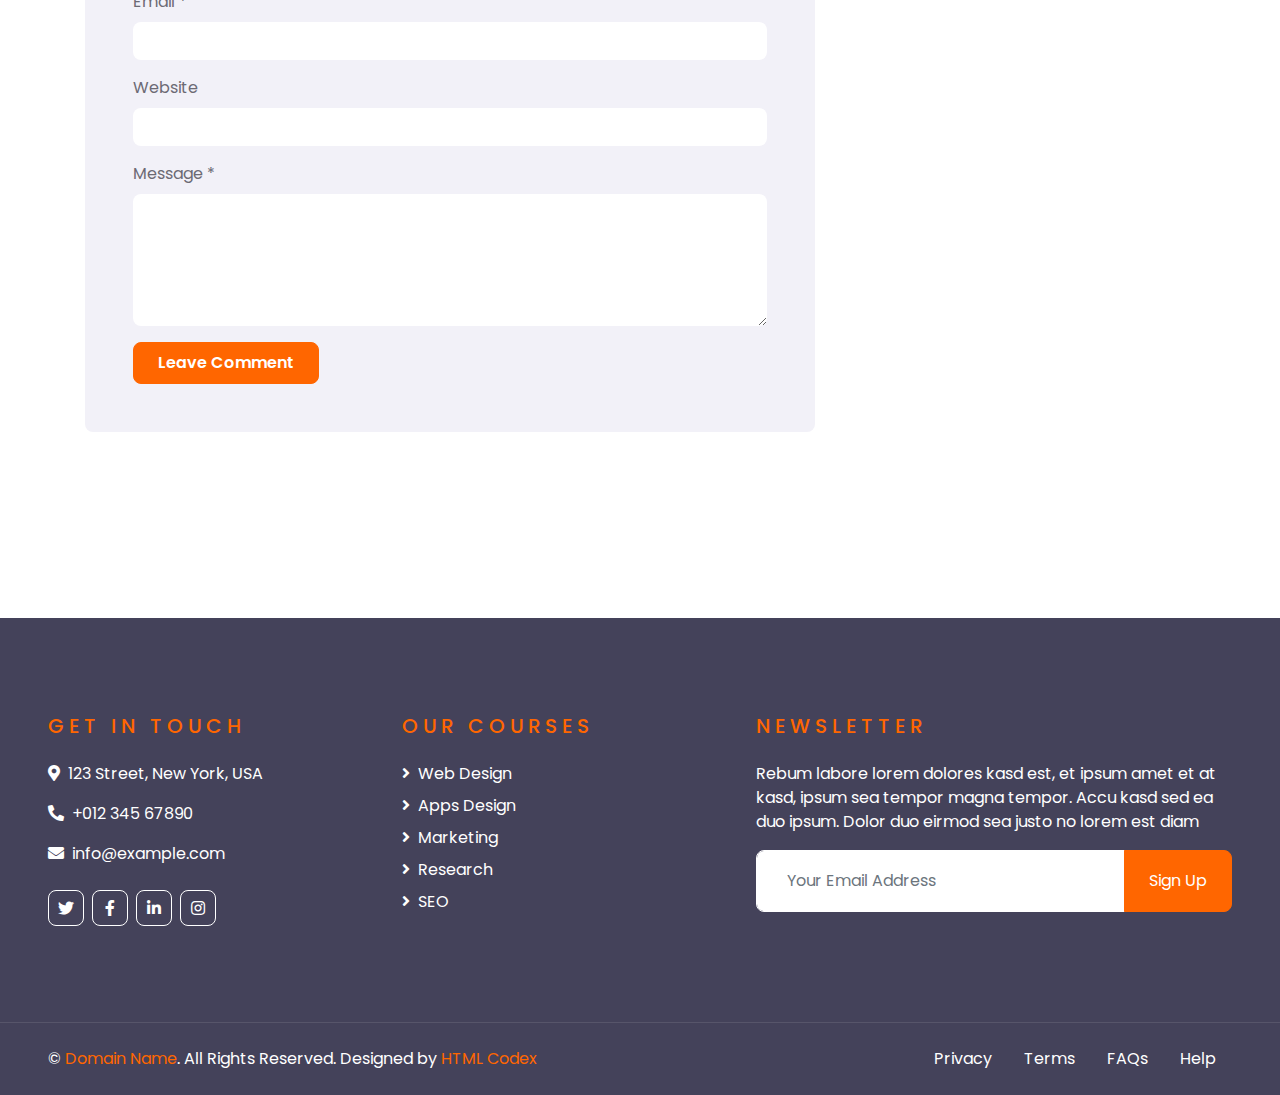
<file: single.html>
<!DOCTYPE html>
<html lang="en">

<head>
    <meta charset="utf-8">
    <title>ECOURSES - Online Courses HTML Template</title>
    <meta content="width=device-width, initial-scale=1.0" name="viewport">
    <meta content="Free HTML Templates" name="keywords">
    <meta content="Free HTML Templates" name="description">

    <!-- Favicon -->
    <link href="img/favicon.ico" rel="icon">

    <!-- Google Web Fonts -->
    <link rel="preconnect" href="https://fonts.gstatic.com">
    <link href="https://fonts.googleapis.com/css2?family=Poppins:wght@400;500;600;700&display=swap" rel="stylesheet"> 

    <!-- Font Awesome -->
    <link href="https://cdnjs.cloudflare.com/ajax/libs/font-awesome/5.10.0/css/all.min.css" rel="stylesheet">

    <!-- Libraries Stylesheet -->
    <link href="lib/owlcarousel/assets/owl.carousel.min.css" rel="stylesheet">

    <!-- Customized Bootstrap Stylesheet -->
    <link href="css/style.css" rel="stylesheet">
</head>

<body>
    <!-- Topbar Start -->
    <div class="container-fluid d-none d-lg-block">
        <div class="row align-items-center py-4 px-xl-5">
            <div class="col-lg-3">
                <a href="" class="text-decoration-none">
                    <h1 class="m-0"><span class="text-primary">E</span>COURSES</h1>
                </a>
            </div>
            <div class="col-lg-3 text-right">
                <div class="d-inline-flex align-items-center">
                    <i class="fa fa-2x fa-map-marker-alt text-primary mr-3"></i>
                    <div class="text-left">
                        <h6 class="font-weight-semi-bold mb-1">Our Office</h6>
                        <small>123 Street, New York, USA</small>
                    </div>
                </div>
            </div>
            <div class="col-lg-3 text-right">
                <div class="d-inline-flex align-items-center">
                    <i class="fa fa-2x fa-envelope text-primary mr-3"></i>
                    <div class="text-left">
                        <h6 class="font-weight-semi-bold mb-1">Email Us</h6>
                        <small>info@example.com</small>
                    </div>
                </div>
            </div>
            <div class="col-lg-3 text-right">
                <div class="d-inline-flex align-items-center">
                    <i class="fa fa-2x fa-phone text-primary mr-3"></i>
                    <div class="text-left">
                        <h6 class="font-weight-semi-bold mb-1">Call Us</h6>
                        <small>+012 345 6789</small>
                    </div>
                </div>
            </div>
        </div>
    </div>
    <!-- Topbar End -->


    <!-- Navbar Start -->
    <div class="container-fluid">
        <div class="row border-top px-xl-5">
            <div class="col-lg-3 d-none d-lg-block">
                <a class="d-flex align-items-center justify-content-between bg-secondary w-100 text-decoration-none" data-toggle="collapse" href="#navbar-vertical" style="height: 67px; padding: 0 30px;">
                    <h5 class="text-primary m-0"><i class="fa fa-book-open mr-2"></i>Subjects</h5>
                    <i class="fa fa-angle-down text-primary"></i>
                </a>
                <nav class="collapse position-absolute navbar navbar-vertical navbar-light align-items-start p-0 border border-top-0 border-bottom-0 bg-light" id="navbar-vertical" style="width: calc(100% - 30px); z-index: 9;">
                    <div class="navbar-nav w-100">
                        <div class="nav-item dropdown">
                            <a href="#" class="nav-link" data-toggle="dropdown">Web Design <i class="fa fa-angle-down float-right mt-1"></i></a>
                            <div class="dropdown-menu position-absolute bg-secondary border-0 rounded-0 w-100 m-0">
                                <a href="" class="dropdown-item">HTML</a>
                                <a href="" class="dropdown-item">CSS</a>
                                <a href="" class="dropdown-item">jQuery</a>
                            </div>
                        </div>
                        <a href="" class="nav-item nav-link">Apps Design</a>
                        <a href="" class="nav-item nav-link">Marketing</a>
                        <a href="" class="nav-item nav-link">Research</a>
                        <a href="" class="nav-item nav-link">SEO</a>
                    </div>
                </nav>
            </div>
            <div class="col-lg-9">
                <nav class="navbar navbar-expand-lg bg-light navbar-light py-3 py-lg-0 px-0">
                    <a href="" class="text-decoration-none d-block d-lg-none">
                        <h1 class="m-0"><span class="text-primary">E</span>COURSES</h1>
                    </a>
                    <button type="button" class="navbar-toggler" data-toggle="collapse" data-target="#navbarCollapse">
                        <span class="navbar-toggler-icon"></span>
                    </button>
                    <div class="collapse navbar-collapse justify-content-between" id="navbarCollapse">
                        <div class="navbar-nav py-0">
                            <a href="index.html" class="nav-item nav-link">Home</a>
                            <a href="about.html" class="nav-item nav-link">About</a>
                            <a href="course.html" class="nav-item nav-link">Courses</a>
                            <a href="teacher.html" class="nav-item nav-link">Teachers</a>
                            <div class="nav-item dropdown">
                                <a href="#" class="nav-link dropdown-toggle active" data-toggle="dropdown">Blog</a>
                                <div class="dropdown-menu rounded-0 m-0">
                                    <a href="blog.html" class="dropdown-item">Blog Grid</a>
                                    <a href="single.html" class="dropdown-item active">Blog Detail</a>
                                </div>
                            </div>
                            <a href="contact.html" class="nav-item nav-link">Contact</a>
                        </div>
                        <a class="btn btn-primary py-2 px-4 ml-auto d-none d-lg-block" href="">Join Now</a>
                    </div>
                </nav>
            </div>
        </div>
    </div>
    <!-- Navbar End -->


    <!-- Header Start -->
    <div class="container-fluid page-header" style="margin-bottom: 90px;">
        <div class="container">
            <div class="d-flex flex-column justify-content-center" style="min-height: 300px">
                <h3 class="display-4 text-white text-uppercase">Single</h3>
                <div class="d-inline-flex text-white">
                    <p class="m-0 text-uppercase"><a class="text-white" href="">Home</a></p>
                    <i class="fa fa-angle-double-right pt-1 px-3"></i>
                    <p class="m-0 text-uppercase">Single</p>
                </div>
            </div>
        </div>
    </div>
    <!-- Header End -->


    <!-- Detail Start -->
    <div class="container-fluid py-5">
        <div class="container py-5">
            <div class="row">
                <div class="col-lg-8">
                    <div class="mb-5">
                        <h6 class="text-primary mb-3">Jan 01, 2050</h6>
                        <h1 class="mb-5">Vero ipsum sea justo dolore eirmod amet dolor tempor lorem</h1>
                        <img class="img-fluid rounded w-100 mb-4" src="img/carousel-1.jpg" alt="Image">
                        <p>Sadipscing labore amet rebum est et justo gubergren. Et eirmod ipsum sit diam ut magna lorem.
                            Nonumy vero labore lorem sanctus rebum et lorem magna kasd, stet amet magna accusam
                            consetetur eirmod. Kasd accusam sit ipsum sadipscing et at at sanctus et. Ipsum sit
                            gubergren dolores et, consetetur justo invidunt at et aliquyam ut et vero clita. Diam sea
                            sea no sed dolores diam nonumy, gubergren sit stet no diam kasd vero.</p>
                        <p>Voluptua est takimata stet invidunt sed rebum nonumy stet, clita aliquyam dolores vero stet
                            consetetur elitr takimata rebum sanctus. Sit sed accusam stet sit nonumy kasd diam dolores,
                            sanctus lorem kasd duo dolor dolor vero sit et. Labore ipsum duo sanctus amet eos et.
                            Consetetur no sed et aliquyam ipsum justo et, clita lorem sit vero amet amet est dolor
                            elitr, stet et no diam sit. Dolor erat justo dolore sit invidunt.</p>
                        <h2 class="mb-4">Est dolor lorem et ea</h2>
                        <img class="img-fluid rounded w-50 float-left mr-4 mb-3" src="img/blog-1.jpg" alt="Image">
                        <p>Diam dolor est labore duo invidunt ipsum clita et, sed et lorem voluptua tempor invidunt at
                            est sanctus sanctus. Clita dolores sit kasd diam takimata justo diam lorem sed. Magna amet
                            sed rebum eos. Clita no magna no dolor erat diam tempor rebum consetetur, sanctus labore sed
                            nonumy diam lorem amet eirmod. No at tempor sea diam kasd, takimata ea nonumy elitr
                            sadipscing gubergren erat. Gubergren at lorem invidunt sadipscing rebum sit amet ut ut,
                            voluptua diam dolores at sadipscing stet. Clita dolor amet dolor ipsum vero ea ea eos.
                            Invidunt sed diam dolores takimata dolor dolore dolore sit. Sit ipsum erat amet lorem et,
                            magna sea at sed et eos. Accusam eirmod kasd lorem clita sanctus ut consetetur et. Et duo
                            tempor sea kasd clita ipsum et. Takimata kasd diam justo est eos erat aliquyam et ut. Ea sed
                            sadipscing no justo et eos labore, gubergren ipsum magna dolor lorem dolore, elitr aliquyam
                            takimata sea kasd dolores diam, amet et est accusam labore eirmod vero et voluptua. Amet
                            labore clita duo et no. Rebum voluptua magna eos magna, justo gubergren labore sit.</p>
                        <p>Diam dolor est labore duo invidunt ipsum clita et, sed et lorem voluptua tempor invidunt at
                            est sanctus sanctus. Clita dolores sit kasd diam takimata justo diam lorem sed. Magna amet
                            sed rebum eos. Clita no magna no dolor erat diam tempor rebum consetetur, sanctus labore sed
                            nonumy diam lorem amet eirmod. No at tempor sea diam kasd, takimata ea nonumy elitr
                            sadipscing gubergren erat.</p>
                    </div>

                    <!-- Comment List -->
                    <div class="mb-5">
                        <h3 class="text-uppercase mb-4" style="letter-spacing: 5px;">3 Comments</h3>
                        <div class="media mb-4">
                            <img src="img/user.jpg" alt="Image" class="img-fluid rounded-circle mr-3 mt-1"
                                style="width: 45px;">
                            <div class="media-body">
                                <h6>John Doe <small><i>01 Jan 2045 at 12:00pm</i></small></h6>
                                <p>Diam amet duo labore stet elitr ea clita ipsum, tempor labore accusam ipsum et no at.
                                    Kasd diam tempor rebum magna dolores sed sed eirmod ipsum. Gubergren clita aliquyam
                                    consetetur sadipscing, at tempor amet ipsum diam tempor consetetur at sit.</p>
                                <button class="btn btn-sm btn-secondary">Reply</button>
                            </div>
                        </div>
                        <div class="media mb-4">
                            <img src="img/user.jpg" alt="Image" class="img-fluid rounded-circle mr-3 mt-1"
                                style="width: 45px;">
                            <div class="media-body">
                                <h6>John Doe <small><i>01 Jan 2045 at 12:00pm</i></small></h6>
                                <p>Diam amet duo labore stet elitr ea clita ipsum, tempor labore accusam ipsum et no at.
                                    Kasd diam tempor rebum magna dolores sed sed eirmod ipsum. Gubergren clita aliquyam
                                    consetetur sadipscing, at tempor amet ipsum diam tempor consetetur at sit.</p>
                                <button class="btn btn-sm btn-secondary">Reply</button>
                                <div class="media mt-4">
                                    <img src="img/user.jpg" alt="Image" class="img-fluid rounded-circle mr-3 mt-1"
                                        style="width: 45px;">
                                    <div class="media-body">
                                        <h6>John Doe <small><i>01 Jan 2045 at 12:00pm</i></small></h6>
                                        <p>Diam amet duo labore stet elitr ea clita ipsum, tempor labore accusam ipsum
                                            et no at. Kasd diam tempor rebum magna dolores sed sed eirmod ipsum.
                                            Gubergren clita aliquyam consetetur, at tempor amet ipsum diam tempor at
                                            sit.</p>
                                        <button class="btn btn-sm btn-secondary">Reply</button>
                                    </div>
                                </div>
                            </div>
                        </div>
                    </div>

                    <!-- Comment Form -->
                    <div class="bg-secondary rounded p-5">
                        <h3 class="text-uppercase mb-4" style="letter-spacing: 5px;">Leave a comment</h3>
                        <form>
                            <div class="form-group">
                                <label for="name">Name *</label>
                                <input type="text" class="form-control border-0" id="name">
                            </div>
                            <div class="form-group">
                                <label for="email">Email *</label>
                                <input type="email" class="form-control border-0" id="email">
                            </div>
                            <div class="form-group">
                                <label for="website">Website</label>
                                <input type="url" class="form-control border-0" id="website">
                            </div>

                            <div class="form-group">
                                <label for="message">Message *</label>
                                <textarea id="message" cols="30" rows="5" class="form-control border-0"></textarea>
                            </div>
                            <div class="form-group mb-0">
                                <input type="submit" value="Leave Comment" class="btn btn-primary py-md-2 px-md-4 font-weight-semi-bold">
                            </div>
                        </form>
                    </div>
                </div>

                <div class="col-lg-4 mt-5 mt-lg-0">
                    <!-- Author Bio -->
                    <div class="d-flex flex-column text-center bg-dark rounded mb-5 py-5 px-4">
                        <img src="img/user.jpg" class="img-fluid rounded-circle mx-auto mb-3" style="width: 100px;">
                        <h3 class="text-primary mb-3">John Doe</h3>
                        <h3 class="text-uppercase mb-4" style="letter-spacing: 5px;">Tag Cloud</h3>
                        <p class="text-white m-0">Conset elitr erat vero dolor ipsum et diam, eos dolor lorem, ipsum sit
                            no ut est ipsum erat kasd amet elitr</p>
                    </div>

                    <!-- Search Form -->
                    <div class="mb-5">
                        <form action="">
                            <div class="input-group">
                                <input type="text" class="form-control form-control-lg" placeholder="Keyword">
                                <div class="input-group-append">
                                    <span class="input-group-text bg-transparent text-primary"><i
                                            class="fa fa-search"></i></span>
                                </div>
                            </div>
                        </form>
                    </div>

                    <!-- Category List -->
                    <div class="mb-5">
                        <h3 class="text-uppercase mb-4" style="letter-spacing: 5px;">Categories</h3>
                        <ul class="list-group list-group-flush">
                            <li class="list-group-item d-flex justify-content-between align-items-center px-0">
                                <a href="" class="text-decoration-none h6 m-0">Web Design</a>
                                <span class="badge badge-primary badge-pill">150</span>
                            </li>
                            <li class="list-group-item d-flex justify-content-between align-items-center px-0">
                                <a href="" class="text-decoration-none h6 m-0">Web Development</a>
                                <span class="badge badge-primary badge-pill">131</span>
                            </li>
                            <li class="list-group-item d-flex justify-content-between align-items-center px-0">
                                <a href="" class="text-decoration-none h6 m-0">Online Marketing</a>
                                <span class="badge badge-primary badge-pill">78</span>
                            </li>
                            <li class="list-group-item d-flex justify-content-between align-items-center px-0">
                                <a href="" class="text-decoration-none h6 m-0">Keyword Research</a>
                                <span class="badge badge-primary badge-pill">56</span>
                            </li>
                            <li class="list-group-item d-flex justify-content-between align-items-center px-0">
                                <a href="" class="text-decoration-none h6 m-0">Email Marketing</a>
                                <span class="badge badge-primary badge-pill">98</span>
                            </li>
                        </ul>
                    </div>

                    <!-- Recent Post -->
                    <div class="mb-5">
                        <h3 class="text-uppercase mb-4" style="letter-spacing: 5px;">Recent Post</h3>
                        <a class="d-flex align-items-center text-decoration-none mb-3" href="">
                            <img class="img-fluid rounded" src="img/blog-80x80.jpg" alt="">
                            <div class="pl-3">
                                <h6 class="m-1">Diam lorem dolore justo eirmod lorem dolore</h6>
                                <small>Jan 01, 2050</small>
                            </div>
                        </a>
                        <a class="d-flex align-items-center text-decoration-none mb-3" href="">
                            <img class="img-fluid rounded" src="img/blog-80x80.jpg" alt="">
                            <div class="pl-3">
                                <h6 class="m-1">Diam lorem dolore justo eirmod lorem dolore</h6>
                                <small>Jan 01, 2050</small>
                            </div>
                        </a>
                        <a class="d-flex align-items-center text-decoration-none mb-3" href="">
                            <img class="img-fluid rounded" src="img/blog-80x80.jpg" alt="">
                            <div class="pl-3">
                                <h6 class="m-1">Diam lorem dolore justo eirmod lorem dolore</h6>
                                <small>Jan 01, 2050</small>
                            </div>
                        </a>
                    </div>

                    <!-- Tag Cloud -->
                    <div class="mb-5">
                        <h3 class="text-uppercase mb-4" style="letter-spacing: 5px;">Tag Cloud</h3>
                        <div class="d-flex flex-wrap m-n1">
                            <a href="" class="btn btn-outline-primary m-1">Design</a>
                            <a href="" class="btn btn-outline-primary m-1">Development</a>
                            <a href="" class="btn btn-outline-primary m-1">Marketing</a>
                            <a href="" class="btn btn-outline-primary m-1">SEO</a>
                            <a href="" class="btn btn-outline-primary m-1">Writing</a>
                            <a href="" class="btn btn-outline-primary m-1">Consulting</a>
                        </div>
                    </div>
                </div>
            </div>
        </div>
    </div>
    <!-- Detail End -->


    <!-- Footer Start -->
    <div class="container-fluid bg-dark text-white py-5 px-sm-3 px-lg-5" style="margin-top: 90px;">
        <div class="row pt-5">
            <div class="col-lg-7 col-md-12">
                <div class="row">
                    <div class="col-md-6 mb-5">
                        <h5 class="text-primary text-uppercase mb-4" style="letter-spacing: 5px;">Get In Touch</h5>
                        <p><i class="fa fa-map-marker-alt mr-2"></i>123 Street, New York, USA</p>
                        <p><i class="fa fa-phone-alt mr-2"></i>+012 345 67890</p>
                        <p><i class="fa fa-envelope mr-2"></i>info@example.com</p>
                        <div class="d-flex justify-content-start mt-4">
                            <a class="btn btn-outline-light btn-square mr-2" href="#"><i class="fab fa-twitter"></i></a>
                            <a class="btn btn-outline-light btn-square mr-2" href="#"><i class="fab fa-facebook-f"></i></a>
                            <a class="btn btn-outline-light btn-square mr-2" href="#"><i class="fab fa-linkedin-in"></i></a>
                            <a class="btn btn-outline-light btn-square" href="#"><i class="fab fa-instagram"></i></a>
                        </div>
                    </div>
                    <div class="col-md-6 mb-5">
                        <h5 class="text-primary text-uppercase mb-4" style="letter-spacing: 5px;">Our Courses</h5>
                        <div class="d-flex flex-column justify-content-start">
                            <a class="text-white mb-2" href="#"><i class="fa fa-angle-right mr-2"></i>Web Design</a>
                            <a class="text-white mb-2" href="#"><i class="fa fa-angle-right mr-2"></i>Apps Design</a>
                            <a class="text-white mb-2" href="#"><i class="fa fa-angle-right mr-2"></i>Marketing</a>
                            <a class="text-white mb-2" href="#"><i class="fa fa-angle-right mr-2"></i>Research</a>
                            <a class="text-white" href="#"><i class="fa fa-angle-right mr-2"></i>SEO</a>
                        </div>
                    </div>
                </div>
            </div>
            <div class="col-lg-5 col-md-12 mb-5">
                <h5 class="text-primary text-uppercase mb-4" style="letter-spacing: 5px;">Newsletter</h5>
                <p>Rebum labore lorem dolores kasd est, et ipsum amet et at kasd, ipsum sea tempor magna tempor. Accu kasd sed ea duo ipsum. Dolor duo eirmod sea justo no lorem est diam</p>
                <div class="w-100">
                    <div class="input-group">
                        <input type="text" class="form-control border-light" style="padding: 30px;" placeholder="Your Email Address">
                        <div class="input-group-append">
                            <button class="btn btn-primary px-4">Sign Up</button>
                        </div>
                    </div>
                </div>
            </div>
        </div>
    </div>
    <div class="container-fluid bg-dark text-white border-top py-4 px-sm-3 px-md-5" style="border-color: rgba(256, 256, 256, .1) !important;">
        <div class="row">
            <div class="col-lg-6 text-center text-md-left mb-3 mb-md-0">
                <p class="m-0 text-white">&copy; <a href="#">Domain Name</a>. All Rights Reserved. Designed by <a href="https://htmlcodex.com">HTML Codex</a>
                </p>
            </div>
            <div class="col-lg-6 text-center text-md-right">
                <ul class="nav d-inline-flex">
                    <li class="nav-item">
                        <a class="nav-link text-white py-0" href="#">Privacy</a>
                    </li>
                    <li class="nav-item">
                        <a class="nav-link text-white py-0" href="#">Terms</a>
                    </li>
                    <li class="nav-item">
                        <a class="nav-link text-white py-0" href="#">FAQs</a>
                    </li>
                    <li class="nav-item">
                        <a class="nav-link text-white py-0" href="#">Help</a>
                    </li>
                </ul>
            </div>
        </div>
    </div>
    <!-- Footer End -->


    <!-- Back to Top -->
    <a href="#" class="btn btn-lg btn-primary btn-lg-square back-to-top"><i class="fa fa-angle-double-up"></i></a>


    <!-- JavaScript Libraries -->
    <script src="https://code.jquery.com/jquery-3.4.1.min.js"></script>
    <script src="https://stackpath.bootstrapcdn.com/bootstrap/4.4.1/js/bootstrap.bundle.min.js"></script>
    <script src="lib/easing/easing.min.js"></script>
    <script src="lib/owlcarousel/owl.carousel.min.js"></script>

    <!-- Contact Javascript File -->
    <script src="mail/jqBootstrapValidation.min.js"></script>
    <script src="mail/contact.js"></script>

    <!-- Template Javascript -->
    <script src="js/main.js"></script>
</body>

</html>
</file>
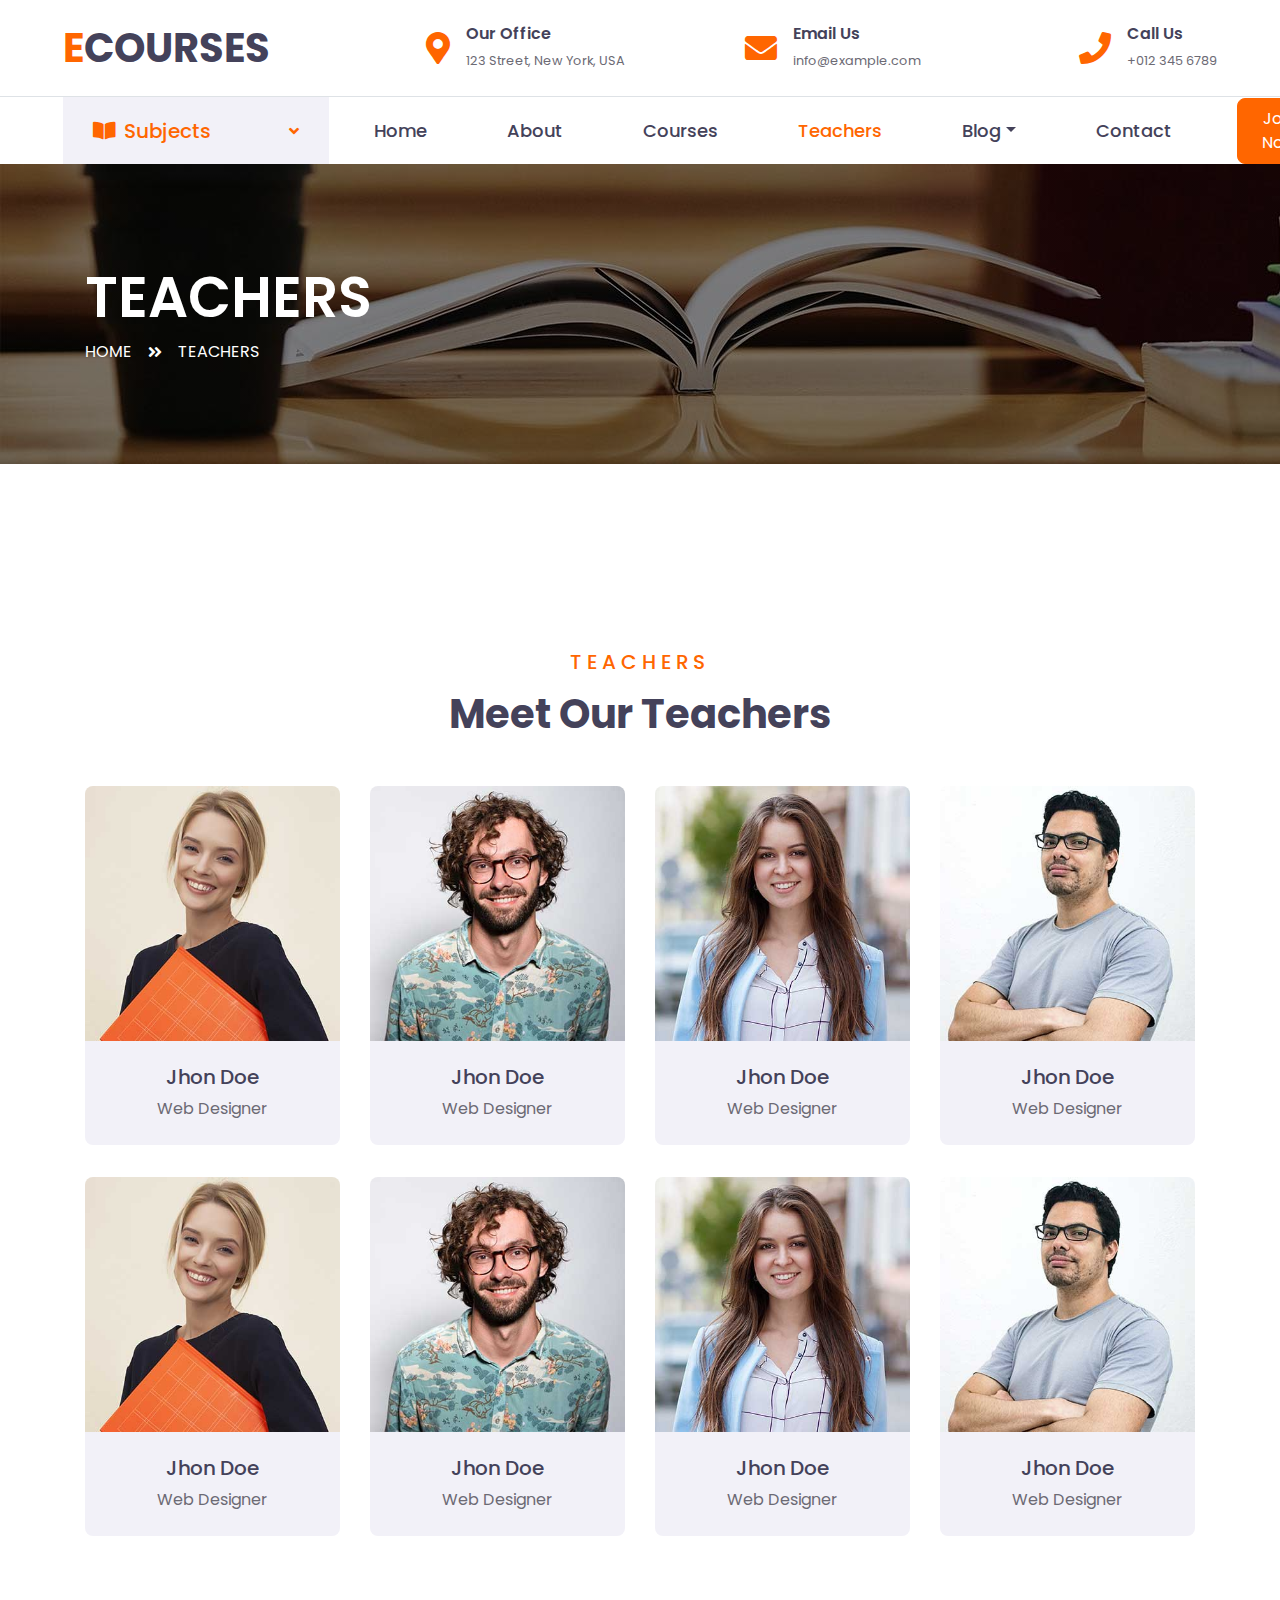
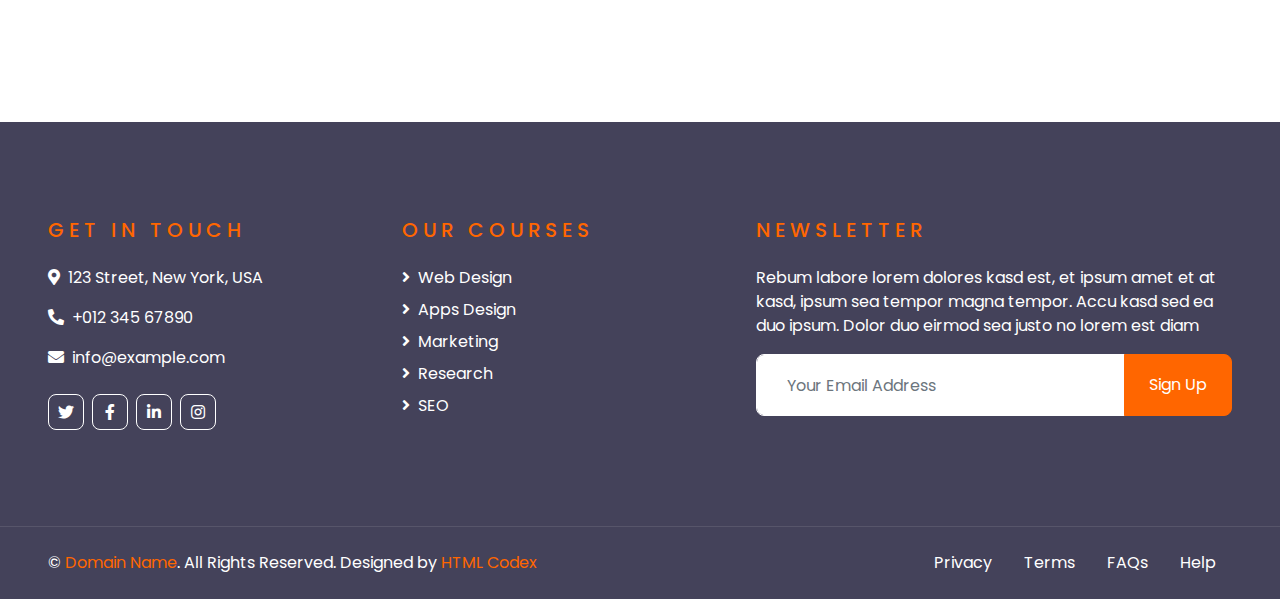
<file: teacher.html>
<!DOCTYPE html>
<html lang="en">

<head>
    <meta charset="utf-8">
    <title>ECOURSES - Online Courses HTML Template</title>
    <meta content="width=device-width, initial-scale=1.0" name="viewport">
    <meta content="Free HTML Templates" name="keywords">
    <meta content="Free HTML Templates" name="description">

    <!-- Favicon -->
    <link href="img/favicon.ico" rel="icon">

    <!-- Google Web Fonts -->
    <link rel="preconnect" href="https://fonts.gstatic.com">
    <link href="https://fonts.googleapis.com/css2?family=Poppins:wght@400;500;600;700&display=swap" rel="stylesheet"> 

    <!-- Font Awesome -->
    <link href="https://cdnjs.cloudflare.com/ajax/libs/font-awesome/5.10.0/css/all.min.css" rel="stylesheet">

    <!-- Libraries Stylesheet -->
    <link href="lib/owlcarousel/assets/owl.carousel.min.css" rel="stylesheet">

    <!-- Customized Bootstrap Stylesheet -->
    <link href="css/style.css" rel="stylesheet">
</head>

<body>
    <!-- Topbar Start -->
    <div class="container-fluid d-none d-lg-block">
        <div class="row align-items-center py-4 px-xl-5">
            <div class="col-lg-3">
                <a href="" class="text-decoration-none">
                    <h1 class="m-0"><span class="text-primary">E</span>COURSES</h1>
                </a>
            </div>
            <div class="col-lg-3 text-right">
                <div class="d-inline-flex align-items-center">
                    <i class="fa fa-2x fa-map-marker-alt text-primary mr-3"></i>
                    <div class="text-left">
                        <h6 class="font-weight-semi-bold mb-1">Our Office</h6>
                        <small>123 Street, New York, USA</small>
                    </div>
                </div>
            </div>
            <div class="col-lg-3 text-right">
                <div class="d-inline-flex align-items-center">
                    <i class="fa fa-2x fa-envelope text-primary mr-3"></i>
                    <div class="text-left">
                        <h6 class="font-weight-semi-bold mb-1">Email Us</h6>
                        <small>info@example.com</small>
                    </div>
                </div>
            </div>
            <div class="col-lg-3 text-right">
                <div class="d-inline-flex align-items-center">
                    <i class="fa fa-2x fa-phone text-primary mr-3"></i>
                    <div class="text-left">
                        <h6 class="font-weight-semi-bold mb-1">Call Us</h6>
                        <small>+012 345 6789</small>
                    </div>
                </div>
            </div>
        </div>
    </div>
    <!-- Topbar End -->


    <!-- Navbar Start -->
    <div class="container-fluid">
        <div class="row border-top px-xl-5">
            <div class="col-lg-3 d-none d-lg-block">
                <a class="d-flex align-items-center justify-content-between bg-secondary w-100 text-decoration-none" data-toggle="collapse" href="#navbar-vertical" style="height: 67px; padding: 0 30px;">
                    <h5 class="text-primary m-0"><i class="fa fa-book-open mr-2"></i>Subjects</h5>
                    <i class="fa fa-angle-down text-primary"></i>
                </a>
                <nav class="collapse position-absolute navbar navbar-vertical navbar-light align-items-start p-0 border border-top-0 border-bottom-0 bg-light" id="navbar-vertical" style="width: calc(100% - 30px); z-index: 9;">
                    <div class="navbar-nav w-100">
                        <div class="nav-item dropdown">
                            <a href="#" class="nav-link" data-toggle="dropdown">Web Design <i class="fa fa-angle-down float-right mt-1"></i></a>
                            <div class="dropdown-menu position-absolute bg-secondary border-0 rounded-0 w-100 m-0">
                                <a href="" class="dropdown-item">HTML</a>
                                <a href="" class="dropdown-item">CSS</a>
                                <a href="" class="dropdown-item">jQuery</a>
                            </div>
                        </div>
                        <a href="" class="nav-item nav-link">Apps Design</a>
                        <a href="" class="nav-item nav-link">Marketing</a>
                        <a href="" class="nav-item nav-link">Research</a>
                        <a href="" class="nav-item nav-link">SEO</a>
                    </div>
                </nav>
            </div>
            <div class="col-lg-9">
                <nav class="navbar navbar-expand-lg bg-light navbar-light py-3 py-lg-0 px-0">
                    <a href="" class="text-decoration-none d-block d-lg-none">
                        <h1 class="m-0"><span class="text-primary">E</span>COURSES</h1>
                    </a>
                    <button type="button" class="navbar-toggler" data-toggle="collapse" data-target="#navbarCollapse">
                        <span class="navbar-toggler-icon"></span>
                    </button>
                    <div class="collapse navbar-collapse justify-content-between" id="navbarCollapse">
                        <div class="navbar-nav py-0">
                            <a href="index.html" class="nav-item nav-link">Home</a>
                            <a href="about.html" class="nav-item nav-link">About</a>
                            <a href="course.html" class="nav-item nav-link">Courses</a>
                            <a href="teacher.html" class="nav-item nav-link active">Teachers</a>
                            <div class="nav-item dropdown">
                                <a href="#" class="nav-link dropdown-toggle" data-toggle="dropdown">Blog</a>
                                <div class="dropdown-menu rounded-0 m-0">
                                    <a href="blog.html" class="dropdown-item">Blog List</a>
                                    <a href="single.html" class="dropdown-item">Blog Detail</a>
                                </div>
                            </div>
                            <a href="contact.html" class="nav-item nav-link">Contact</a>
                        </div>
                        <a class="btn btn-primary py-2 px-4 ml-auto d-none d-lg-block" href="">Join Now</a>
                    </div>
                </nav>
            </div>
        </div>
    </div>
    <!-- Navbar End -->


    <!-- Header Start -->
    <div class="container-fluid page-header" style="margin-bottom: 90px;">
        <div class="container">
            <div class="d-flex flex-column justify-content-center" style="min-height: 300px">
                <h3 class="display-4 text-white text-uppercase">Teachers</h3>
                <div class="d-inline-flex text-white">
                    <p class="m-0 text-uppercase"><a class="text-white" href="">Home</a></p>
                    <i class="fa fa-angle-double-right pt-1 px-3"></i>
                    <p class="m-0 text-uppercase">Teachers</p>
                </div>
            </div>
        </div>
    </div>
    <!-- Header End -->


    <!-- Team Start -->
    <div class="container-fluid py-5">
        <div class="container pt-5 pb-3">
            <div class="text-center mb-5">
                <h5 class="text-primary text-uppercase mb-3" style="letter-spacing: 5px;">Teachers</h5>
                <h1>Meet Our Teachers</h1>
            </div>
            <div class="row">
                <div class="col-md-6 col-lg-3 text-center team mb-4">
                    <div class="team-item rounded overflow-hidden mb-2">
                        <div class="team-img position-relative">
                            <img class="img-fluid" src="img/team-1.jpg" alt="">
                            <div class="team-social">
                                <a class="btn btn-outline-light btn-square mx-1" href="#"><i class="fab fa-twitter"></i></a>
                                <a class="btn btn-outline-light btn-square mx-1" href="#"><i class="fab fa-facebook-f"></i></a>
                                <a class="btn btn-outline-light btn-square mx-1" href="#"><i class="fab fa-linkedin-in"></i></a>
                            </div>
                        </div>
                        <div class="bg-secondary p-4">
                            <h5>Jhon Doe</h5>
                            <p class="m-0">Web Designer</p>
                        </div>
                    </div>
                </div>
                <div class="col-md-6 col-lg-3 text-center team mb-4">
                    <div class="team-item rounded overflow-hidden mb-2">
                        <div class="team-img position-relative">
                            <img class="img-fluid" src="img/team-2.jpg" alt="">
                            <div class="team-social">
                                <a class="btn btn-outline-light btn-square mx-1" href="#"><i class="fab fa-twitter"></i></a>
                                <a class="btn btn-outline-light btn-square mx-1" href="#"><i class="fab fa-facebook-f"></i></a>
                                <a class="btn btn-outline-light btn-square mx-1" href="#"><i class="fab fa-linkedin-in"></i></a>
                            </div>
                        </div>
                        <div class="bg-secondary p-4">
                            <h5>Jhon Doe</h5>
                            <p class="m-0">Web Designer</p>
                        </div>
                    </div>
                </div>
                <div class="col-md-6 col-lg-3 text-center team mb-4">
                    <div class="team-item rounded overflow-hidden mb-2">
                        <div class="team-img position-relative">
                            <img class="img-fluid" src="img/team-3.jpg" alt="">
                            <div class="team-social">
                                <a class="btn btn-outline-light btn-square mx-1" href="#"><i class="fab fa-twitter"></i></a>
                                <a class="btn btn-outline-light btn-square mx-1" href="#"><i class="fab fa-facebook-f"></i></a>
                                <a class="btn btn-outline-light btn-square mx-1" href="#"><i class="fab fa-linkedin-in"></i></a>
                            </div>
                        </div>
                        <div class="bg-secondary p-4">
                            <h5>Jhon Doe</h5>
                            <p class="m-0">Web Designer</p>
                        </div>
                    </div>
                </div>
                <div class="col-md-6 col-lg-3 text-center team mb-4">
                    <div class="team-item rounded overflow-hidden mb-2">
                        <div class="team-img position-relative">
                            <img class="img-fluid" src="img/team-4.jpg" alt="">
                            <div class="team-social">
                                <a class="btn btn-outline-light btn-square mx-1" href="#"><i class="fab fa-twitter"></i></a>
                                <a class="btn btn-outline-light btn-square mx-1" href="#"><i class="fab fa-facebook-f"></i></a>
                                <a class="btn btn-outline-light btn-square mx-1" href="#"><i class="fab fa-linkedin-in"></i></a>
                            </div>
                        </div>
                        <div class="bg-secondary p-4">
                            <h5>Jhon Doe</h5>
                            <p class="m-0">Web Designer</p>
                        </div>
                    </div>
                </div>
                <div class="col-md-6 col-lg-3 text-center team mb-4">
                    <div class="team-item rounded overflow-hidden mb-2">
                        <div class="team-img position-relative">
                            <img class="img-fluid" src="img/team-1.jpg" alt="">
                            <div class="team-social">
                                <a class="btn btn-outline-light btn-square mx-1" href="#"><i class="fab fa-twitter"></i></a>
                                <a class="btn btn-outline-light btn-square mx-1" href="#"><i class="fab fa-facebook-f"></i></a>
                                <a class="btn btn-outline-light btn-square mx-1" href="#"><i class="fab fa-linkedin-in"></i></a>
                            </div>
                        </div>
                        <div class="bg-secondary p-4">
                            <h5>Jhon Doe</h5>
                            <p class="m-0">Web Designer</p>
                        </div>
                    </div>
                </div>
                <div class="col-md-6 col-lg-3 text-center team mb-4">
                    <div class="team-item rounded overflow-hidden mb-2">
                        <div class="team-img position-relative">
                            <img class="img-fluid" src="img/team-2.jpg" alt="">
                            <div class="team-social">
                                <a class="btn btn-outline-light btn-square mx-1" href="#"><i class="fab fa-twitter"></i></a>
                                <a class="btn btn-outline-light btn-square mx-1" href="#"><i class="fab fa-facebook-f"></i></a>
                                <a class="btn btn-outline-light btn-square mx-1" href="#"><i class="fab fa-linkedin-in"></i></a>
                            </div>
                        </div>
                        <div class="bg-secondary p-4">
                            <h5>Jhon Doe</h5>
                            <p class="m-0">Web Designer</p>
                        </div>
                    </div>
                </div>
                <div class="col-md-6 col-lg-3 text-center team mb-4">
                    <div class="team-item rounded overflow-hidden mb-2">
                        <div class="team-img position-relative">
                            <img class="img-fluid" src="img/team-3.jpg" alt="">
                            <div class="team-social">
                                <a class="btn btn-outline-light btn-square mx-1" href="#"><i class="fab fa-twitter"></i></a>
                                <a class="btn btn-outline-light btn-square mx-1" href="#"><i class="fab fa-facebook-f"></i></a>
                                <a class="btn btn-outline-light btn-square mx-1" href="#"><i class="fab fa-linkedin-in"></i></a>
                            </div>
                        </div>
                        <div class="bg-secondary p-4">
                            <h5>Jhon Doe</h5>
                            <p class="m-0">Web Designer</p>
                        </div>
                    </div>
                </div>
                <div class="col-md-6 col-lg-3 text-center team mb-4">
                    <div class="team-item rounded overflow-hidden mb-2">
                        <div class="team-img position-relative">
                            <img class="img-fluid" src="img/team-4.jpg" alt="">
                            <div class="team-social">
                                <a class="btn btn-outline-light btn-square mx-1" href="#"><i class="fab fa-twitter"></i></a>
                                <a class="btn btn-outline-light btn-square mx-1" href="#"><i class="fab fa-facebook-f"></i></a>
                                <a class="btn btn-outline-light btn-square mx-1" href="#"><i class="fab fa-linkedin-in"></i></a>
                            </div>
                        </div>
                        <div class="bg-secondary p-4">
                            <h5>Jhon Doe</h5>
                            <p class="m-0">Web Designer</p>
                        </div>
                    </div>
                </div>
            </div>
        </div>
    </div>
    <!-- Team End -->


    <!-- Footer Start -->
    <div class="container-fluid bg-dark text-white py-5 px-sm-3 px-lg-5" style="margin-top: 90px;">
        <div class="row pt-5">
            <div class="col-lg-7 col-md-12">
                <div class="row">
                    <div class="col-md-6 mb-5">
                        <h5 class="text-primary text-uppercase mb-4" style="letter-spacing: 5px;">Get In Touch</h5>
                        <p><i class="fa fa-map-marker-alt mr-2"></i>123 Street, New York, USA</p>
                        <p><i class="fa fa-phone-alt mr-2"></i>+012 345 67890</p>
                        <p><i class="fa fa-envelope mr-2"></i>info@example.com</p>
                        <div class="d-flex justify-content-start mt-4">
                            <a class="btn btn-outline-light btn-square mr-2" href="#"><i class="fab fa-twitter"></i></a>
                            <a class="btn btn-outline-light btn-square mr-2" href="#"><i class="fab fa-facebook-f"></i></a>
                            <a class="btn btn-outline-light btn-square mr-2" href="#"><i class="fab fa-linkedin-in"></i></a>
                            <a class="btn btn-outline-light btn-square" href="#"><i class="fab fa-instagram"></i></a>
                        </div>
                    </div>
                    <div class="col-md-6 mb-5">
                        <h5 class="text-primary text-uppercase mb-4" style="letter-spacing: 5px;">Our Courses</h5>
                        <div class="d-flex flex-column justify-content-start">
                            <a class="text-white mb-2" href="#"><i class="fa fa-angle-right mr-2"></i>Web Design</a>
                            <a class="text-white mb-2" href="#"><i class="fa fa-angle-right mr-2"></i>Apps Design</a>
                            <a class="text-white mb-2" href="#"><i class="fa fa-angle-right mr-2"></i>Marketing</a>
                            <a class="text-white mb-2" href="#"><i class="fa fa-angle-right mr-2"></i>Research</a>
                            <a class="text-white" href="#"><i class="fa fa-angle-right mr-2"></i>SEO</a>
                        </div>
                    </div>
                </div>
            </div>
            <div class="col-lg-5 col-md-12 mb-5">
                <h5 class="text-primary text-uppercase mb-4" style="letter-spacing: 5px;">Newsletter</h5>
                <p>Rebum labore lorem dolores kasd est, et ipsum amet et at kasd, ipsum sea tempor magna tempor. Accu kasd sed ea duo ipsum. Dolor duo eirmod sea justo no lorem est diam</p>
                <div class="w-100">
                    <div class="input-group">
                        <input type="text" class="form-control border-light" style="padding: 30px;" placeholder="Your Email Address">
                        <div class="input-group-append">
                            <button class="btn btn-primary px-4">Sign Up</button>
                        </div>
                    </div>
                </div>
            </div>
        </div>
    </div>
    <div class="container-fluid bg-dark text-white border-top py-4 px-sm-3 px-md-5" style="border-color: rgba(256, 256, 256, .1) !important;">
        <div class="row">
            <div class="col-lg-6 text-center text-md-left mb-3 mb-md-0">
                <p class="m-0 text-white">&copy; <a href="#">Domain Name</a>. All Rights Reserved. Designed by <a href="https://htmlcodex.com">HTML Codex</a>
                </p>
            </div>
            <div class="col-lg-6 text-center text-md-right">
                <ul class="nav d-inline-flex">
                    <li class="nav-item">
                        <a class="nav-link text-white py-0" href="#">Privacy</a>
                    </li>
                    <li class="nav-item">
                        <a class="nav-link text-white py-0" href="#">Terms</a>
                    </li>
                    <li class="nav-item">
                        <a class="nav-link text-white py-0" href="#">FAQs</a>
                    </li>
                    <li class="nav-item">
                        <a class="nav-link text-white py-0" href="#">Help</a>
                    </li>
                </ul>
            </div>
        </div>
    </div>
    <!-- Footer End -->


    <!-- Back to Top -->
    <a href="#" class="btn btn-lg btn-primary btn-lg-square back-to-top"><i class="fa fa-angle-double-up"></i></a>


    <!-- JavaScript Libraries -->
    <script src="https://code.jquery.com/jquery-3.4.1.min.js"></script>
    <script src="https://stackpath.bootstrapcdn.com/bootstrap/4.4.1/js/bootstrap.bundle.min.js"></script>
    <script src="lib/easing/easing.min.js"></script>
    <script src="lib/owlcarousel/owl.carousel.min.js"></script>

    <!-- Contact Javascript File -->
    <script src="mail/jqBootstrapValidation.min.js"></script>
    <script src="mail/contact.js"></script>

    <!-- Template Javascript -->
    <script src="js/main.js"></script>
</body>

</html>
</file>
<file: css/style.css>
/******* Bootstrap Theming ********/
/*!
 * Bootstrap v4.5.3 (https://getbootstrap.com/)
 * Copyright 2011-2020 The Bootstrap Authors
 * Copyright 2011-2020 Twitter, Inc.
 * Licensed under MIT (https://github.com/twbs/bootstrap/blob/main/LICENSE)
 */
:root {
  --blue: #007bff;
  --indigo: #6610f2;
  --purple: #6f42c1;
  --pink: #e83e8c;
  --red: #dc3545;
  --orange: #fd7e14;
  --yellow: #ffc107;
  --green: #28a745;
  --teal: #20c997;
  --cyan: #17a2b8;
  --white: #fff;
  --gray: #6c757d;
  --gray-dark: #343a40;
  --primary: #FF6600;
  --secondary: #F2F1F8;
  --success: #28a745;
  --info: #17a2b8;
  --warning: #ffc107;
  --danger: #dc3545;
  --light: #FFFFFF;
  --dark: #44425A;
  --breakpoint-xs: 0;
  --breakpoint-sm: 576px;
  --breakpoint-md: 768px;
  --breakpoint-lg: 992px;
  --breakpoint-xl: 1200px;
  --font-family-sans-serif: "Poppins", sans-serif;
  --font-family-monospace: SFMono-Regular, Menlo, Monaco, Consolas, "Liberation Mono", "Courier New", monospace;
}

*,
*::before,
*::after {
  box-sizing: border-box;
}

html {
  font-family: sans-serif;
  line-height: 1.15;
  -webkit-text-size-adjust: 100%;
  -webkit-tap-highlight-color: rgba(0, 0, 0, 0);
}

article, aside, figcaption, figure, footer, header, hgroup, main, nav, section {
  display: block;
}

body {
  margin: 0;
  font-family: "Poppins", sans-serif;
  font-size: 1rem;
  font-weight: 400;
  line-height: 1.5;
  color: #6C6A74;
  text-align: left;
  background-color: #fff;
}

[tabindex="-1"]:focus:not(:focus-visible) {
  outline: 0 !important;
}

hr {
  box-sizing: content-box;
  height: 0;
  overflow: visible;
}

h1, h2, h3, h4, h5, h6 {
  margin-top: 0;
  margin-bottom: 0.5rem;
}

p {
  margin-top: 0;
  margin-bottom: 1rem;
}

abbr[title],
abbr[data-original-title] {
  text-decoration: underline;
  text-decoration: underline dotted;
  cursor: help;
  border-bottom: 0;
  text-decoration-skip-ink: none;
}

address {
  margin-bottom: 1rem;
  font-style: normal;
  line-height: inherit;
}

ol,
ul,
dl {
  margin-top: 0;
  margin-bottom: 1rem;
}

ol ol,
ul ul,
ol ul,
ul ol {
  margin-bottom: 0;
}

dt {
  font-weight: 700;
}

dd {
  margin-bottom: .5rem;
  margin-left: 0;
}

blockquote {
  margin: 0 0 1rem;
}

b,
strong {
  font-weight: bolder;
}

small {
  font-size: 80%;
}

sub,
sup {
  position: relative;
  font-size: 75%;
  line-height: 0;
  vertical-align: baseline;
}

sub {
  bottom: -.25em;
}

sup {
  top: -.5em;
}

a {
  color: #FF6600;
  text-decoration: none;
  background-color: transparent;
}

a:hover {
  color: #b34700;
  text-decoration: underline;
}

a:not([href]):not([class]) {
  color: inherit;
  text-decoration: none;
}

a:not([href]):not([class]):hover {
  color: inherit;
  text-decoration: none;
}

pre,
code,
kbd,
samp {
  font-family: SFMono-Regular, Menlo, Monaco, Consolas, "Liberation Mono", "Courier New", monospace;
  font-size: 1em;
}

pre {
  margin-top: 0;
  margin-bottom: 1rem;
  overflow: auto;
  -ms-overflow-style: scrollbar;
}

figure {
  margin: 0 0 1rem;
}

img {
  vertical-align: middle;
  border-style: none;
}

svg {
  overflow: hidden;
  vertical-align: middle;
}

table {
  border-collapse: collapse;
}

caption {
  padding-top: 0.75rem;
  padding-bottom: 0.75rem;
  color: #6c757d;
  text-align: left;
  caption-side: bottom;
}

th {
  text-align: inherit;
  text-align: -webkit-match-parent;
}

label {
  display: inline-block;
  margin-bottom: 0.5rem;
}

button {
  border-radius: 0;
}

button:focus {
  outline: 1px dotted;
  outline: 5px auto -webkit-focus-ring-color;
}

input,
button,
select,
optgroup,
textarea {
  margin: 0;
  font-family: inherit;
  font-size: inherit;
  line-height: inherit;
}

button,
input {
  overflow: visible;
}

button,
select {
  text-transform: none;
}

[role="button"] {
  cursor: pointer;
}

select {
  word-wrap: normal;
}

button,
[type="button"],
[type="reset"],
[type="submit"] {
  -webkit-appearance: button;
}

button:not(:disabled),
[type="button"]:not(:disabled),
[type="reset"]:not(:disabled),
[type="submit"]:not(:disabled) {
  cursor: pointer;
}

button::-moz-focus-inner,
[type="button"]::-moz-focus-inner,
[type="reset"]::-moz-focus-inner,
[type="submit"]::-moz-focus-inner {
  padding: 0;
  border-style: none;
}

input[type="radio"],
input[type="checkbox"] {
  box-sizing: border-box;
  padding: 0;
}

textarea {
  overflow: auto;
  resize: vertical;
}

fieldset {
  min-width: 0;
  padding: 0;
  margin: 0;
  border: 0;
}

legend {
  display: block;
  width: 100%;
  max-width: 100%;
  padding: 0;
  margin-bottom: .5rem;
  font-size: 1.5rem;
  line-height: inherit;
  color: inherit;
  white-space: normal;
}

@media (max-width: 1200px) {
  legend {
    font-size: calc(1.275rem + 0.3vw) ;
  }
}

progress {
  vertical-align: baseline;
}

[type="number"]::-webkit-inner-spin-button,
[type="number"]::-webkit-outer-spin-button {
  height: auto;
}

[type="search"] {
  outline-offset: -2px;
  -webkit-appearance: none;
}

[type="search"]::-webkit-search-decoration {
  -webkit-appearance: none;
}

::-webkit-file-upload-button {
  font: inherit;
  -webkit-appearance: button;
}

output {
  display: inline-block;
}

summary {
  display: list-item;
  cursor: pointer;
}

template {
  display: none;
}

[hidden] {
  display: none !important;
}

h1, h2, h3, h4, h5, h6,
.h1, .h2, .h3, .h4, .h5, .h6 {
  margin-bottom: 0.5rem;
  font-weight: 500;
  line-height: 1.2;
  color: #44425A;
}

h1, .h1 {
  font-size: 2.5rem;
}

@media (max-width: 1200px) {
  h1, .h1 {
    font-size: calc(1.375rem + 1.5vw) ;
  }
}

h2, .h2 {
  font-size: 2rem;
}

@media (max-width: 1200px) {
  h2, .h2 {
    font-size: calc(1.325rem + 0.9vw) ;
  }
}

h3, .h3 {
  font-size: 1.75rem;
}

@media (max-width: 1200px) {
  h3, .h3 {
    font-size: calc(1.3rem + 0.6vw) ;
  }
}

h4, .h4 {
  font-size: 1.5rem;
}

@media (max-width: 1200px) {
  h4, .h4 {
    font-size: calc(1.275rem + 0.3vw) ;
  }
}

h5, .h5 {
  font-size: 1.25rem;
}

h6, .h6 {
  font-size: 1rem;
}

.lead {
  font-size: 1.25rem;
  font-weight: 300;
}

.display-1 {
  font-size: 6rem;
  font-weight: 300;
  line-height: 1.2;
}

@media (max-width: 1200px) {
  .display-1 {
    font-size: calc(1.725rem + 5.7vw) ;
  }
}

.display-2 {
  font-size: 5.5rem;
  font-weight: 300;
  line-height: 1.2;
}

@media (max-width: 1200px) {
  .display-2 {
    font-size: calc(1.675rem + 5.1vw) ;
  }
}

.display-3 {
  font-size: 4.5rem;
  font-weight: 300;
  line-height: 1.2;
}

@media (max-width: 1200px) {
  .display-3 {
    font-size: calc(1.575rem + 3.9vw) ;
  }
}

.display-4 {
  font-size: 3.5rem;
  font-weight: 300;
  line-height: 1.2;
}

@media (max-width: 1200px) {
  .display-4 {
    font-size: calc(1.475rem + 2.7vw) ;
  }
}

hr {
  margin-top: 1rem;
  margin-bottom: 1rem;
  border: 0;
  border-top: 1px solid rgba(0, 0, 0, 0.1);
}

small,
.small {
  font-size: 80%;
  font-weight: 400;
}

mark,
.mark {
  padding: 0.2em;
  background-color: #fcf8e3;
}

.list-unstyled {
  padding-left: 0;
  list-style: none;
}

.list-inline {
  padding-left: 0;
  list-style: none;
}

.list-inline-item {
  display: inline-block;
}

.list-inline-item:not(:last-child) {
  margin-right: 0.5rem;
}

.initialism {
  font-size: 90%;
  text-transform: uppercase;
}

.blockquote {
  margin-bottom: 1rem;
  font-size: 1.25rem;
}

.blockquote-footer {
  display: block;
  font-size: 80%;
  color: #6c757d;
}

.blockquote-footer::before {
  content: "\2014\00A0";
}

.img-fluid {
  max-width: 100%;
  height: auto;
}

.img-thumbnail {
  padding: 0.25rem;
  background-color: #fff;
  border: 1px solid #dee2e6;
  border-radius: 8px;
  max-width: 100%;
  height: auto;
}

.figure {
  display: inline-block;
}

.figure-img {
  margin-bottom: 0.5rem;
  line-height: 1;
}

.figure-caption {
  font-size: 90%;
  color: #6c757d;
}

code {
  font-size: 87.5%;
  color: #e83e8c;
  word-wrap: break-word;
}

a > code {
  color: inherit;
}

kbd {
  padding: 0.2rem 0.4rem;
  font-size: 87.5%;
  color: #fff;
  background-color: #212529;
  border-radius: 0.2rem;
}

kbd kbd {
  padding: 0;
  font-size: 100%;
  font-weight: 700;
}

pre {
  display: block;
  font-size: 87.5%;
  color: #212529;
}

pre code {
  font-size: inherit;
  color: inherit;
  word-break: normal;
}

.pre-scrollable {
  max-height: 340px;
  overflow-y: scroll;
}

.container,
.container-fluid,
.container-sm,
.container-md,
.container-lg,
.container-xl {
  width: 100%;
  padding-right: 15px;
  padding-left: 15px;
  margin-right: auto;
  margin-left: auto;
}

@media (min-width: 576px) {
  .container, .container-sm {
    max-width: 540px;
  }
}

@media (min-width: 768px) {
  .container, .container-sm, .container-md {
    max-width: 720px;
  }
}

@media (min-width: 992px) {
  .container, .container-sm, .container-md, .container-lg {
    max-width: 960px;
  }
}

@media (min-width: 1200px) {
  .container, .container-sm, .container-md, .container-lg, .container-xl {
    max-width: 1140px;
  }
}

.row {
  display: flex;
  flex-wrap: wrap;
  margin-right: -15px;
  margin-left: -15px;
}

.no-gutters {
  margin-right: 0;
  margin-left: 0;
}

.no-gutters > .col,
.no-gutters > [class*="col-"] {
  padding-right: 0;
  padding-left: 0;
}

.col-1, .col-2, .col-3, .col-4, .col-5, .col-6, .col-7, .col-8, .col-9, .col-10, .col-11, .col-12, .col,
.col-auto, .col-sm-1, .col-sm-2, .col-sm-3, .col-sm-4, .col-sm-5, .col-sm-6, .col-sm-7, .col-sm-8, .col-sm-9, .col-sm-10, .col-sm-11, .col-sm-12, .col-sm,
.col-sm-auto, .col-md-1, .col-md-2, .col-md-3, .col-md-4, .col-md-5, .col-md-6, .col-md-7, .col-md-8, .col-md-9, .col-md-10, .col-md-11, .col-md-12, .col-md,
.col-md-auto, .col-lg-1, .col-lg-2, .col-lg-3, .col-lg-4, .col-lg-5, .col-lg-6, .col-lg-7, .col-lg-8, .col-lg-9, .col-lg-10, .col-lg-11, .col-lg-12, .col-lg,
.col-lg-auto, .col-xl-1, .col-xl-2, .col-xl-3, .col-xl-4, .col-xl-5, .col-xl-6, .col-xl-7, .col-xl-8, .col-xl-9, .col-xl-10, .col-xl-11, .col-xl-12, .col-xl,
.col-xl-auto {
  position: relative;
  width: 100%;
  padding-right: 15px;
  padding-left: 15px;
}

.col {
  flex-basis: 0;
  flex-grow: 1;
  max-width: 100%;
}

.row-cols-1 > * {
  flex: 0 0 100%;
  max-width: 100%;
}

.row-cols-2 > * {
  flex: 0 0 50%;
  max-width: 50%;
}

.row-cols-3 > * {
  flex: 0 0 33.33333%;
  max-width: 33.33333%;
}

.row-cols-4 > * {
  flex: 0 0 25%;
  max-width: 25%;
}

.row-cols-5 > * {
  flex: 0 0 20%;
  max-width: 20%;
}

.row-cols-6 > * {
  flex: 0 0 16.66667%;
  max-width: 16.66667%;
}

.col-auto {
  flex: 0 0 auto;
  width: auto;
  max-width: 100%;
}

.col-1 {
  flex: 0 0 8.33333%;
  max-width: 8.33333%;
}

.col-2 {
  flex: 0 0 16.66667%;
  max-width: 16.66667%;
}

.col-3 {
  flex: 0 0 25%;
  max-width: 25%;
}

.col-4 {
  flex: 0 0 33.33333%;
  max-width: 33.33333%;
}

.col-5 {
  flex: 0 0 41.66667%;
  max-width: 41.66667%;
}

.col-6 {
  flex: 0 0 50%;
  max-width: 50%;
}

.col-7 {
  flex: 0 0 58.33333%;
  max-width: 58.33333%;
}

.col-8 {
  flex: 0 0 66.66667%;
  max-width: 66.66667%;
}

.col-9 {
  flex: 0 0 75%;
  max-width: 75%;
}

.col-10 {
  flex: 0 0 83.33333%;
  max-width: 83.33333%;
}

.col-11 {
  flex: 0 0 91.66667%;
  max-width: 91.66667%;
}

.col-12 {
  flex: 0 0 100%;
  max-width: 100%;
}

.order-first {
  order: -1;
}

.order-last {
  order: 13;
}

.order-0 {
  order: 0;
}

.order-1 {
  order: 1;
}

.order-2 {
  order: 2;
}

.order-3 {
  order: 3;
}

.order-4 {
  order: 4;
}

.order-5 {
  order: 5;
}

.order-6 {
  order: 6;
}

.order-7 {
  order: 7;
}

.order-8 {
  order: 8;
}

.order-9 {
  order: 9;
}

.order-10 {
  order: 10;
}

.order-11 {
  order: 11;
}

.order-12 {
  order: 12;
}

.offset-1 {
  margin-left: 8.33333%;
}

.offset-2 {
  margin-left: 16.66667%;
}

.offset-3 {
  margin-left: 25%;
}

.offset-4 {
  margin-left: 33.33333%;
}

.offset-5 {
  margin-left: 41.66667%;
}

.offset-6 {
  margin-left: 50%;
}

.offset-7 {
  margin-left: 58.33333%;
}

.offset-8 {
  margin-left: 66.66667%;
}

.offset-9 {
  margin-left: 75%;
}

.offset-10 {
  margin-left: 83.33333%;
}

.offset-11 {
  margin-left: 91.66667%;
}

@media (min-width: 576px) {
  .col-sm {
    flex-basis: 0;
    flex-grow: 1;
    max-width: 100%;
  }
  .row-cols-sm-1 > * {
    flex: 0 0 100%;
    max-width: 100%;
  }
  .row-cols-sm-2 > * {
    flex: 0 0 50%;
    max-width: 50%;
  }
  .row-cols-sm-3 > * {
    flex: 0 0 33.33333%;
    max-width: 33.33333%;
  }
  .row-cols-sm-4 > * {
    flex: 0 0 25%;
    max-width: 25%;
  }
  .row-cols-sm-5 > * {
    flex: 0 0 20%;
    max-width: 20%;
  }
  .row-cols-sm-6 > * {
    flex: 0 0 16.66667%;
    max-width: 16.66667%;
  }
  .col-sm-auto {
    flex: 0 0 auto;
    width: auto;
    max-width: 100%;
  }
  .col-sm-1 {
    flex: 0 0 8.33333%;
    max-width: 8.33333%;
  }
  .col-sm-2 {
    flex: 0 0 16.66667%;
    max-width: 16.66667%;
  }
  .col-sm-3 {
    flex: 0 0 25%;
    max-width: 25%;
  }
  .col-sm-4 {
    flex: 0 0 33.33333%;
    max-width: 33.33333%;
  }
  .col-sm-5 {
    flex: 0 0 41.66667%;
    max-width: 41.66667%;
  }
  .col-sm-6 {
    flex: 0 0 50%;
    max-width: 50%;
  }
  .col-sm-7 {
    flex: 0 0 58.33333%;
    max-width: 58.33333%;
  }
  .col-sm-8 {
    flex: 0 0 66.66667%;
    max-width: 66.66667%;
  }
  .col-sm-9 {
    flex: 0 0 75%;
    max-width: 75%;
  }
  .col-sm-10 {
    flex: 0 0 83.33333%;
    max-width: 83.33333%;
  }
  .col-sm-11 {
    flex: 0 0 91.66667%;
    max-width: 91.66667%;
  }
  .col-sm-12 {
    flex: 0 0 100%;
    max-width: 100%;
  }
  .order-sm-first {
    order: -1;
  }
  .order-sm-last {
    order: 13;
  }
  .order-sm-0 {
    order: 0;
  }
  .order-sm-1 {
    order: 1;
  }
  .order-sm-2 {
    order: 2;
  }
  .order-sm-3 {
    order: 3;
  }
  .order-sm-4 {
    order: 4;
  }
  .order-sm-5 {
    order: 5;
  }
  .order-sm-6 {
    order: 6;
  }
  .order-sm-7 {
    order: 7;
  }
  .order-sm-8 {
    order: 8;
  }
  .order-sm-9 {
    order: 9;
  }
  .order-sm-10 {
    order: 10;
  }
  .order-sm-11 {
    order: 11;
  }
  .order-sm-12 {
    order: 12;
  }
  .offset-sm-0 {
    margin-left: 0;
  }
  .offset-sm-1 {
    margin-left: 8.33333%;
  }
  .offset-sm-2 {
    margin-left: 16.66667%;
  }
  .offset-sm-3 {
    margin-left: 25%;
  }
  .offset-sm-4 {
    margin-left: 33.33333%;
  }
  .offset-sm-5 {
    margin-left: 41.66667%;
  }
  .offset-sm-6 {
    margin-left: 50%;
  }
  .offset-sm-7 {
    margin-left: 58.33333%;
  }
  .offset-sm-8 {
    margin-left: 66.66667%;
  }
  .offset-sm-9 {
    margin-left: 75%;
  }
  .offset-sm-10 {
    margin-left: 83.33333%;
  }
  .offset-sm-11 {
    margin-left: 91.66667%;
  }
}

@media (min-width: 768px) {
  .col-md {
    flex-basis: 0;
    flex-grow: 1;
    max-width: 100%;
  }
  .row-cols-md-1 > * {
    flex: 0 0 100%;
    max-width: 100%;
  }
  .row-cols-md-2 > * {
    flex: 0 0 50%;
    max-width: 50%;
  }
  .row-cols-md-3 > * {
    flex: 0 0 33.33333%;
    max-width: 33.33333%;
  }
  .row-cols-md-4 > * {
    flex: 0 0 25%;
    max-width: 25%;
  }
  .row-cols-md-5 > * {
    flex: 0 0 20%;
    max-width: 20%;
  }
  .row-cols-md-6 > * {
    flex: 0 0 16.66667%;
    max-width: 16.66667%;
  }
  .col-md-auto {
    flex: 0 0 auto;
    width: auto;
    max-width: 100%;
  }
  .col-md-1 {
    flex: 0 0 8.33333%;
    max-width: 8.33333%;
  }
  .col-md-2 {
    flex: 0 0 16.66667%;
    max-width: 16.66667%;
  }
  .col-md-3 {
    flex: 0 0 25%;
    max-width: 25%;
  }
  .col-md-4 {
    flex: 0 0 33.33333%;
    max-width: 33.33333%;
  }
  .col-md-5 {
    flex: 0 0 41.66667%;
    max-width: 41.66667%;
  }
  .col-md-6 {
    flex: 0 0 50%;
    max-width: 50%;
  }
  .col-md-7 {
    flex: 0 0 58.33333%;
    max-width: 58.33333%;
  }
  .col-md-8 {
    flex: 0 0 66.66667%;
    max-width: 66.66667%;
  }
  .col-md-9 {
    flex: 0 0 75%;
    max-width: 75%;
  }
  .col-md-10 {
    flex: 0 0 83.33333%;
    max-width: 83.33333%;
  }
  .col-md-11 {
    flex: 0 0 91.66667%;
    max-width: 91.66667%;
  }
  .col-md-12 {
    flex: 0 0 100%;
    max-width: 100%;
  }
  .order-md-first {
    order: -1;
  }
  .order-md-last {
    order: 13;
  }
  .order-md-0 {
    order: 0;
  }
  .order-md-1 {
    order: 1;
  }
  .order-md-2 {
    order: 2;
  }
  .order-md-3 {
    order: 3;
  }
  .order-md-4 {
    order: 4;
  }
  .order-md-5 {
    order: 5;
  }
  .order-md-6 {
    order: 6;
  }
  .order-md-7 {
    order: 7;
  }
  .order-md-8 {
    order: 8;
  }
  .order-md-9 {
    order: 9;
  }
  .order-md-10 {
    order: 10;
  }
  .order-md-11 {
    order: 11;
  }
  .order-md-12 {
    order: 12;
  }
  .offset-md-0 {
    margin-left: 0;
  }
  .offset-md-1 {
    margin-left: 8.33333%;
  }
  .offset-md-2 {
    margin-left: 16.66667%;
  }
  .offset-md-3 {
    margin-left: 25%;
  }
  .offset-md-4 {
    margin-left: 33.33333%;
  }
  .offset-md-5 {
    margin-left: 41.66667%;
  }
  .offset-md-6 {
    margin-left: 50%;
  }
  .offset-md-7 {
    margin-left: 58.33333%;
  }
  .offset-md-8 {
    margin-left: 66.66667%;
  }
  .offset-md-9 {
    margin-left: 75%;
  }
  .offset-md-10 {
    margin-left: 83.33333%;
  }
  .offset-md-11 {
    margin-left: 91.66667%;
  }
}

@media (min-width: 992px) {
  .col-lg {
    flex-basis: 0;
    flex-grow: 1;
    max-width: 100%;
  }
  .row-cols-lg-1 > * {
    flex: 0 0 100%;
    max-width: 100%;
  }
  .row-cols-lg-2 > * {
    flex: 0 0 50%;
    max-width: 50%;
  }
  .row-cols-lg-3 > * {
    flex: 0 0 33.33333%;
    max-width: 33.33333%;
  }
  .row-cols-lg-4 > * {
    flex: 0 0 25%;
    max-width: 25%;
  }
  .row-cols-lg-5 > * {
    flex: 0 0 20%;
    max-width: 20%;
  }
  .row-cols-lg-6 > * {
    flex: 0 0 16.66667%;
    max-width: 16.66667%;
  }
  .col-lg-auto {
    flex: 0 0 auto;
    width: auto;
    max-width: 100%;
  }
  .col-lg-1 {
    flex: 0 0 8.33333%;
    max-width: 8.33333%;
  }
  .col-lg-2 {
    flex: 0 0 16.66667%;
    max-width: 16.66667%;
  }
  .col-lg-3 {
    flex: 0 0 25%;
    max-width: 25%;
  }
  .col-lg-4 {
    flex: 0 0 33.33333%;
    max-width: 33.33333%;
  }
  .col-lg-5 {
    flex: 0 0 41.66667%;
    max-width: 41.66667%;
  }
  .col-lg-6 {
    flex: 0 0 50%;
    max-width: 50%;
  }
  .col-lg-7 {
    flex: 0 0 58.33333%;
    max-width: 58.33333%;
  }
  .col-lg-8 {
    flex: 0 0 66.66667%;
    max-width: 66.66667%;
  }
  .col-lg-9 {
    flex: 0 0 75%;
    max-width: 75%;
  }
  .col-lg-10 {
    flex: 0 0 83.33333%;
    max-width: 83.33333%;
  }
  .col-lg-11 {
    flex: 0 0 91.66667%;
    max-width: 91.66667%;
  }
  .col-lg-12 {
    flex: 0 0 100%;
    max-width: 100%;
  }
  .order-lg-first {
    order: -1;
  }
  .order-lg-last {
    order: 13;
  }
  .order-lg-0 {
    order: 0;
  }
  .order-lg-1 {
    order: 1;
  }
  .order-lg-2 {
    order: 2;
  }
  .order-lg-3 {
    order: 3;
  }
  .order-lg-4 {
    order: 4;
  }
  .order-lg-5 {
    order: 5;
  }
  .order-lg-6 {
    order: 6;
  }
  .order-lg-7 {
    order: 7;
  }
  .order-lg-8 {
    order: 8;
  }
  .order-lg-9 {
    order: 9;
  }
  .order-lg-10 {
    order: 10;
  }
  .order-lg-11 {
    order: 11;
  }
  .order-lg-12 {
    order: 12;
  }
  .offset-lg-0 {
    margin-left: 0;
  }
  .offset-lg-1 {
    margin-left: 8.33333%;
  }
  .offset-lg-2 {
    margin-left: 16.66667%;
  }
  .offset-lg-3 {
    margin-left: 25%;
  }
  .offset-lg-4 {
    margin-left: 33.33333%;
  }
  .offset-lg-5 {
    margin-left: 41.66667%;
  }
  .offset-lg-6 {
    margin-left: 50%;
  }
  .offset-lg-7 {
    margin-left: 58.33333%;
  }
  .offset-lg-8 {
    margin-left: 66.66667%;
  }
  .offset-lg-9 {
    margin-left: 75%;
  }
  .offset-lg-10 {
    margin-left: 83.33333%;
  }
  .offset-lg-11 {
    margin-left: 91.66667%;
  }
}

@media (min-width: 1200px) {
  .col-xl {
    flex-basis: 0;
    flex-grow: 1;
    max-width: 100%;
  }
  .row-cols-xl-1 > * {
    flex: 0 0 100%;
    max-width: 100%;
  }
  .row-cols-xl-2 > * {
    flex: 0 0 50%;
    max-width: 50%;
  }
  .row-cols-xl-3 > * {
    flex: 0 0 33.33333%;
    max-width: 33.33333%;
  }
  .row-cols-xl-4 > * {
    flex: 0 0 25%;
    max-width: 25%;
  }
  .row-cols-xl-5 > * {
    flex: 0 0 20%;
    max-width: 20%;
  }
  .row-cols-xl-6 > * {
    flex: 0 0 16.66667%;
    max-width: 16.66667%;
  }
  .col-xl-auto {
    flex: 0 0 auto;
    width: auto;
    max-width: 100%;
  }
  .col-xl-1 {
    flex: 0 0 8.33333%;
    max-width: 8.33333%;
  }
  .col-xl-2 {
    flex: 0 0 16.66667%;
    max-width: 16.66667%;
  }
  .col-xl-3 {
    flex: 0 0 25%;
    max-width: 25%;
  }
  .col-xl-4 {
    flex: 0 0 33.33333%;
    max-width: 33.33333%;
  }
  .col-xl-5 {
    flex: 0 0 41.66667%;
    max-width: 41.66667%;
  }
  .col-xl-6 {
    flex: 0 0 50%;
    max-width: 50%;
  }
  .col-xl-7 {
    flex: 0 0 58.33333%;
    max-width: 58.33333%;
  }
  .col-xl-8 {
    flex: 0 0 66.66667%;
    max-width: 66.66667%;
  }
  .col-xl-9 {
    flex: 0 0 75%;
    max-width: 75%;
  }
  .col-xl-10 {
    flex: 0 0 83.33333%;
    max-width: 83.33333%;
  }
  .col-xl-11 {
    flex: 0 0 91.66667%;
    max-width: 91.66667%;
  }
  .col-xl-12 {
    flex: 0 0 100%;
    max-width: 100%;
  }
  .order-xl-first {
    order: -1;
  }
  .order-xl-last {
    order: 13;
  }
  .order-xl-0 {
    order: 0;
  }
  .order-xl-1 {
    order: 1;
  }
  .order-xl-2 {
    order: 2;
  }
  .order-xl-3 {
    order: 3;
  }
  .order-xl-4 {
    order: 4;
  }
  .order-xl-5 {
    order: 5;
  }
  .order-xl-6 {
    order: 6;
  }
  .order-xl-7 {
    order: 7;
  }
  .order-xl-8 {
    order: 8;
  }
  .order-xl-9 {
    order: 9;
  }
  .order-xl-10 {
    order: 10;
  }
  .order-xl-11 {
    order: 11;
  }
  .order-xl-12 {
    order: 12;
  }
  .offset-xl-0 {
    margin-left: 0;
  }
  .offset-xl-1 {
    margin-left: 8.33333%;
  }
  .offset-xl-2 {
    margin-left: 16.66667%;
  }
  .offset-xl-3 {
    margin-left: 25%;
  }
  .offset-xl-4 {
    margin-left: 33.33333%;
  }
  .offset-xl-5 {
    margin-left: 41.66667%;
  }
  .offset-xl-6 {
    margin-left: 50%;
  }
  .offset-xl-7 {
    margin-left: 58.33333%;
  }
  .offset-xl-8 {
    margin-left: 66.66667%;
  }
  .offset-xl-9 {
    margin-left: 75%;
  }
  .offset-xl-10 {
    margin-left: 83.33333%;
  }
  .offset-xl-11 {
    margin-left: 91.66667%;
  }
}

.table {
  width: 100%;
  margin-bottom: 1rem;
  color: #6C6A74;
}

.table th,
.table td {
  padding: 0.75rem;
  vertical-align: top;
  border-top: 1px solid #dee2e6;
}

.table thead th {
  vertical-align: bottom;
  border-bottom: 2px solid #dee2e6;
}

.table tbody + tbody {
  border-top: 2px solid #dee2e6;
}

.table-sm th,
.table-sm td {
  padding: 0.3rem;
}

.table-bordered {
  border: 1px solid #dee2e6;
}

.table-bordered th,
.table-bordered td {
  border: 1px solid #dee2e6;
}

.table-bordered thead th,
.table-bordered thead td {
  border-bottom-width: 2px;
}

.table-borderless th,
.table-borderless td,
.table-borderless thead th,
.table-borderless tbody + tbody {
  border: 0;
}

.table-striped tbody tr:nth-of-type(odd) {
  background-color: rgba(0, 0, 0, 0.05);
}

.table-hover tbody tr:hover {
  color: #6C6A74;
  background-color: rgba(0, 0, 0, 0.075);
}

.table-primary,
.table-primary > th,
.table-primary > td {
  background-color: #ffd4b8;
}

.table-primary th,
.table-primary td,
.table-primary thead th,
.table-primary tbody + tbody {
  border-color: #ffaf7a;
}

.table-hover .table-primary:hover {
  background-color: #ffc59f;
}

.table-hover .table-primary:hover > td,
.table-hover .table-primary:hover > th {
  background-color: #ffc59f;
}

.table-secondary,
.table-secondary > th,
.table-secondary > td {
  background-color: #fbfbfd;
}

.table-secondary th,
.table-secondary td,
.table-secondary thead th,
.table-secondary tbody + tbody {
  border-color: #f8f8fb;
}

.table-hover .table-secondary:hover {
  background-color: #eaeaf5;
}

.table-hover .table-secondary:hover > td,
.table-hover .table-secondary:hover > th {
  background-color: #eaeaf5;
}

.table-success,
.table-success > th,
.table-success > td {
  background-color: #c3e6cb;
}

.table-success th,
.table-success td,
.table-success thead th,
.table-success tbody + tbody {
  border-color: #8fd19e;
}

.table-hover .table-success:hover {
  background-color: #b1dfbb;
}

.table-hover .table-success:hover > td,
.table-hover .table-success:hover > th {
  background-color: #b1dfbb;
}

.table-info,
.table-info > th,
.table-info > td {
  background-color: #bee5eb;
}

.table-info th,
.table-info td,
.table-info thead th,
.table-info tbody + tbody {
  border-color: #86cfda;
}

.table-hover .table-info:hover {
  background-color: #abdde5;
}

.table-hover .table-info:hover > td,
.table-hover .table-info:hover > th {
  background-color: #abdde5;
}

.table-warning,
.table-warning > th,
.table-warning > td {
  background-color: #ffeeba;
}

.table-warning th,
.table-warning td,
.table-warning thead th,
.table-warning tbody + tbody {
  border-color: #ffdf7e;
}

.table-hover .table-warning:hover {
  background-color: #ffe8a1;
}

.table-hover .table-warning:hover > td,
.table-hover .table-warning:hover > th {
  background-color: #ffe8a1;
}

.table-danger,
.table-danger > th,
.table-danger > td {
  background-color: #f5c6cb;
}

.table-danger th,
.table-danger td,
.table-danger thead th,
.table-danger tbody + tbody {
  border-color: #ed969e;
}

.table-hover .table-danger:hover {
  background-color: #f1b0b7;
}

.table-hover .table-danger:hover > td,
.table-hover .table-danger:hover > th {
  background-color: #f1b0b7;
}

.table-light,
.table-light > th,
.table-light > td {
  background-color: white;
}

.table-light th,
.table-light td,
.table-light thead th,
.table-light tbody + tbody {
  border-color: white;
}

.table-hover .table-light:hover {
  background-color: #f2f2f2;
}

.table-hover .table-light:hover > td,
.table-hover .table-light:hover > th {
  background-color: #f2f2f2;
}

.table-dark,
.table-dark > th,
.table-dark > td {
  background-color: #cbcad1;
}

.table-dark th,
.table-dark td,
.table-dark thead th,
.table-dark tbody + tbody {
  border-color: #9e9da9;
}

.table-hover .table-dark:hover {
  background-color: #bebcc5;
}

.table-hover .table-dark:hover > td,
.table-hover .table-dark:hover > th {
  background-color: #bebcc5;
}

.table-active,
.table-active > th,
.table-active > td {
  background-color: rgba(0, 0, 0, 0.075);
}

.table-hover .table-active:hover {
  background-color: rgba(0, 0, 0, 0.075);
}

.table-hover .table-active:hover > td,
.table-hover .table-active:hover > th {
  background-color: rgba(0, 0, 0, 0.075);
}

.table .thead-dark th {
  color: #fff;
  background-color: #343a40;
  border-color: #454d55;
}

.table .thead-light th {
  color: #495057;
  background-color: #e9ecef;
  border-color: #dee2e6;
}

.table-dark {
  color: #fff;
  background-color: #343a40;
}

.table-dark th,
.table-dark td,
.table-dark thead th {
  border-color: #454d55;
}

.table-dark.table-bordered {
  border: 0;
}

.table-dark.table-striped tbody tr:nth-of-type(odd) {
  background-color: rgba(255, 255, 255, 0.05);
}

.table-dark.table-hover tbody tr:hover {
  color: #fff;
  background-color: rgba(255, 255, 255, 0.075);
}

@media (max-width: 575.98px) {
  .table-responsive-sm {
    display: block;
    width: 100%;
    overflow-x: auto;
    -webkit-overflow-scrolling: touch;
  }
  .table-responsive-sm > .table-bordered {
    border: 0;
  }
}

@media (max-width: 767.98px) {
  .table-responsive-md {
    display: block;
    width: 100%;
    overflow-x: auto;
    -webkit-overflow-scrolling: touch;
  }
  .table-responsive-md > .table-bordered {
    border: 0;
  }
}

@media (max-width: 991.98px) {
  .table-responsive-lg {
    display: block;
    width: 100%;
    overflow-x: auto;
    -webkit-overflow-scrolling: touch;
  }
  .table-responsive-lg > .table-bordered {
    border: 0;
  }
}

@media (max-width: 1199.98px) {
  .table-responsive-xl {
    display: block;
    width: 100%;
    overflow-x: auto;
    -webkit-overflow-scrolling: touch;
  }
  .table-responsive-xl > .table-bordered {
    border: 0;
  }
}

.table-responsive {
  display: block;
  width: 100%;
  overflow-x: auto;
  -webkit-overflow-scrolling: touch;
}

.table-responsive > .table-bordered {
  border: 0;
}

.form-control {
  display: block;
  width: 100%;
  height: calc(1.5em + 0.75rem + 2px);
  padding: 0.375rem 0.75rem;
  font-size: 1rem;
  font-weight: 400;
  line-height: 1.5;
  color: #495057;
  background-color: #fff;
  background-clip: padding-box;
  border: 1px solid #ced4da;
  border-radius: 8px;
  transition: border-color 0.15s ease-in-out, box-shadow 0.15s ease-in-out;
}

@media (prefers-reduced-motion: reduce) {
  .form-control {
    transition: none;
  }
}

.form-control::-ms-expand {
  background-color: transparent;
  border: 0;
}

.form-control:-moz-focusring {
  color: transparent;
  text-shadow: 0 0 0 #495057;
}

.form-control:focus {
  color: #495057;
  background-color: #fff;
  border-color: #ffb380;
  outline: 0;
  box-shadow: 0 0 0 0.2rem rgba(255, 102, 0, 0.25);
}

.form-control::placeholder {
  color: #6c757d;
  opacity: 1;
}

.form-control:disabled, .form-control[readonly] {
  background-color: #e9ecef;
  opacity: 1;
}

input[type="date"].form-control,
input[type="time"].form-control,
input[type="datetime-local"].form-control,
input[type="month"].form-control {
  appearance: none;
}

select.form-control:focus::-ms-value {
  color: #495057;
  background-color: #fff;
}

.form-control-file,
.form-control-range {
  display: block;
  width: 100%;
}

.col-form-label {
  padding-top: calc(0.375rem + 1px);
  padding-bottom: calc(0.375rem + 1px);
  margin-bottom: 0;
  font-size: inherit;
  line-height: 1.5;
}

.col-form-label-lg {
  padding-top: calc(0.5rem + 1px);
  padding-bottom: calc(0.5rem + 1px);
  font-size: 1.25rem;
  line-height: 1.5;
}

.col-form-label-sm {
  padding-top: calc(0.25rem + 1px);
  padding-bottom: calc(0.25rem + 1px);
  font-size: 0.875rem;
  line-height: 1.5;
}

.form-control-plaintext {
  display: block;
  width: 100%;
  padding: 0.375rem 0;
  margin-bottom: 0;
  font-size: 1rem;
  line-height: 1.5;
  color: #6C6A74;
  background-color: transparent;
  border: solid transparent;
  border-width: 1px 0;
}

.form-control-plaintext.form-control-sm, .form-control-plaintext.form-control-lg {
  padding-right: 0;
  padding-left: 0;
}

.form-control-sm {
  height: calc(1.5em + 0.5rem + 2px);
  padding: 0.25rem 0.5rem;
  font-size: 0.875rem;
  line-height: 1.5;
  border-radius: 0.2rem;
}

.form-control-lg {
  height: calc(1.5em + 1rem + 2px);
  padding: 0.5rem 1rem;
  font-size: 1.25rem;
  line-height: 1.5;
  border-radius: 0.3rem;
}

select.form-control[size], select.form-control[multiple] {
  height: auto;
}

textarea.form-control {
  height: auto;
}

.form-group {
  margin-bottom: 1rem;
}

.form-text {
  display: block;
  margin-top: 0.25rem;
}

.form-row {
  display: flex;
  flex-wrap: wrap;
  margin-right: -5px;
  margin-left: -5px;
}

.form-row > .col,
.form-row > [class*="col-"] {
  padding-right: 5px;
  padding-left: 5px;
}

.form-check {
  position: relative;
  display: block;
  padding-left: 1.25rem;
}

.form-check-input {
  position: absolute;
  margin-top: 0.3rem;
  margin-left: -1.25rem;
}

.form-check-input[disabled] ~ .form-check-label,
.form-check-input:disabled ~ .form-check-label {
  color: #6c757d;
}

.form-check-label {
  margin-bottom: 0;
}

.form-check-inline {
  display: inline-flex;
  align-items: center;
  padding-left: 0;
  margin-right: 0.75rem;
}

.form-check-inline .form-check-input {
  position: static;
  margin-top: 0;
  margin-right: 0.3125rem;
  margin-left: 0;
}

.valid-feedback {
  display: none;
  width: 100%;
  margin-top: 0.25rem;
  font-size: 80%;
  color: #28a745;
}

.valid-tooltip {
  position: absolute;
  top: 100%;
  left: 0;
  z-index: 5;
  display: none;
  max-width: 100%;
  padding: 0.25rem 0.5rem;
  margin-top: .1rem;
  font-size: 0.875rem;
  line-height: 1.5;
  color: #fff;
  background-color: rgba(40, 167, 69, 0.9);
  border-radius: 8px;
}

.was-validated :valid ~ .valid-feedback,
.was-validated :valid ~ .valid-tooltip,
.is-valid ~ .valid-feedback,
.is-valid ~ .valid-tooltip {
  display: block;
}

.was-validated .form-control:valid, .form-control.is-valid {
  border-color: #28a745;
  padding-right: calc(1.5em + 0.75rem);
  background-image: url("data:image/svg+xml,%3csvg xmlns='http://www.w3.org/2000/svg' width='8' height='8' viewBox='0 0 8 8'%3e%3cpath fill='%2328a745' d='M2.3 6.73L.6 4.53c-.4-1.04.46-1.4 1.1-.8l1.1 1.4 3.4-3.8c.6-.63 1.6-.27 1.2.7l-4 4.6c-.43.5-.8.4-1.1.1z'/%3e%3c/svg%3e");
  background-repeat: no-repeat;
  background-position: right calc(0.375em + 0.1875rem) center;
  background-size: calc(0.75em + 0.375rem) calc(0.75em + 0.375rem);
}

.was-validated .form-control:valid:focus, .form-control.is-valid:focus {
  border-color: #28a745;
  box-shadow: 0 0 0 0.2rem rgba(40, 167, 69, 0.25);
}

.was-validated textarea.form-control:valid, textarea.form-control.is-valid {
  padding-right: calc(1.5em + 0.75rem);
  background-position: top calc(0.375em + 0.1875rem) right calc(0.375em + 0.1875rem);
}

.was-validated .custom-select:valid, .custom-select.is-valid {
  border-color: #28a745;
  padding-right: calc(0.75em + 2.3125rem);
  background: url("data:image/svg+xml,%3csvg xmlns='http://www.w3.org/2000/svg' width='4' height='5' viewBox='0 0 4 5'%3e%3cpath fill='%23343a40' d='M2 0L0 2h4zm0 5L0 3h4z'/%3e%3c/svg%3e") no-repeat right 0.75rem center/8px 10px, url("data:image/svg+xml,%3csvg xmlns='http://www.w3.org/2000/svg' width='8' height='8' viewBox='0 0 8 8'%3e%3cpath fill='%2328a745' d='M2.3 6.73L.6 4.53c-.4-1.04.46-1.4 1.1-.8l1.1 1.4 3.4-3.8c.6-.63 1.6-.27 1.2.7l-4 4.6c-.43.5-.8.4-1.1.1z'/%3e%3c/svg%3e") #fff no-repeat center right 1.75rem/calc(0.75em + 0.375rem) calc(0.75em + 0.375rem);
}

.was-validated .custom-select:valid:focus, .custom-select.is-valid:focus {
  border-color: #28a745;
  box-shadow: 0 0 0 0.2rem rgba(40, 167, 69, 0.25);
}

.was-validated .form-check-input:valid ~ .form-check-label, .form-check-input.is-valid ~ .form-check-label {
  color: #28a745;
}

.was-validated .form-check-input:valid ~ .valid-feedback,
.was-validated .form-check-input:valid ~ .valid-tooltip, .form-check-input.is-valid ~ .valid-feedback,
.form-check-input.is-valid ~ .valid-tooltip {
  display: block;
}

.was-validated .custom-control-input:valid ~ .custom-control-label, .custom-control-input.is-valid ~ .custom-control-label {
  color: #28a745;
}

.was-validated .custom-control-input:valid ~ .custom-control-label::before, .custom-control-input.is-valid ~ .custom-control-label::before {
  border-color: #28a745;
}

.was-validated .custom-control-input:valid:checked ~ .custom-control-label::before, .custom-control-input.is-valid:checked ~ .custom-control-label::before {
  border-color: #34ce57;
  background-color: #34ce57;
}

.was-validated .custom-control-input:valid:focus ~ .custom-control-label::before, .custom-control-input.is-valid:focus ~ .custom-control-label::before {
  box-shadow: 0 0 0 0.2rem rgba(40, 167, 69, 0.25);
}

.was-validated .custom-control-input:valid:focus:not(:checked) ~ .custom-control-label::before, .custom-control-input.is-valid:focus:not(:checked) ~ .custom-control-label::before {
  border-color: #28a745;
}

.was-validated .custom-file-input:valid ~ .custom-file-label, .custom-file-input.is-valid ~ .custom-file-label {
  border-color: #28a745;
}

.was-validated .custom-file-input:valid:focus ~ .custom-file-label, .custom-file-input.is-valid:focus ~ .custom-file-label {
  border-color: #28a745;
  box-shadow: 0 0 0 0.2rem rgba(40, 167, 69, 0.25);
}

.invalid-feedback {
  display: none;
  width: 100%;
  margin-top: 0.25rem;
  font-size: 80%;
  color: #dc3545;
}

.invalid-tooltip {
  position: absolute;
  top: 100%;
  left: 0;
  z-index: 5;
  display: none;
  max-width: 100%;
  padding: 0.25rem 0.5rem;
  margin-top: .1rem;
  font-size: 0.875rem;
  line-height: 1.5;
  color: #fff;
  background-color: rgba(220, 53, 69, 0.9);
  border-radius: 8px;
}

.was-validated :invalid ~ .invalid-feedback,
.was-validated :invalid ~ .invalid-tooltip,
.is-invalid ~ .invalid-feedback,
.is-invalid ~ .invalid-tooltip {
  display: block;
}

.was-validated .form-control:invalid, .form-control.is-invalid {
  border-color: #dc3545;
  padding-right: calc(1.5em + 0.75rem);
  background-image: url("data:image/svg+xml,%3csvg xmlns='http://www.w3.org/2000/svg' width='12' height='12' fill='none' stroke='%23dc3545' viewBox='0 0 12 12'%3e%3ccircle cx='6' cy='6' r='4.5'/%3e%3cpath stroke-linejoin='round' d='M5.8 3.6h.4L6 6.5z'/%3e%3ccircle cx='6' cy='8.2' r='.6' fill='%23dc3545' stroke='none'/%3e%3c/svg%3e");
  background-repeat: no-repeat;
  background-position: right calc(0.375em + 0.1875rem) center;
  background-size: calc(0.75em + 0.375rem) calc(0.75em + 0.375rem);
}

.was-validated .form-control:invalid:focus, .form-control.is-invalid:focus {
  border-color: #dc3545;
  box-shadow: 0 0 0 0.2rem rgba(220, 53, 69, 0.25);
}

.was-validated textarea.form-control:invalid, textarea.form-control.is-invalid {
  padding-right: calc(1.5em + 0.75rem);
  background-position: top calc(0.375em + 0.1875rem) right calc(0.375em + 0.1875rem);
}

.was-validated .custom-select:invalid, .custom-select.is-invalid {
  border-color: #dc3545;
  padding-right: calc(0.75em + 2.3125rem);
  background: url("data:image/svg+xml,%3csvg xmlns='http://www.w3.org/2000/svg' width='4' height='5' viewBox='0 0 4 5'%3e%3cpath fill='%23343a40' d='M2 0L0 2h4zm0 5L0 3h4z'/%3e%3c/svg%3e") no-repeat right 0.75rem center/8px 10px, url("data:image/svg+xml,%3csvg xmlns='http://www.w3.org/2000/svg' width='12' height='12' fill='none' stroke='%23dc3545' viewBox='0 0 12 12'%3e%3ccircle cx='6' cy='6' r='4.5'/%3e%3cpath stroke-linejoin='round' d='M5.8 3.6h.4L6 6.5z'/%3e%3ccircle cx='6' cy='8.2' r='.6' fill='%23dc3545' stroke='none'/%3e%3c/svg%3e") #fff no-repeat center right 1.75rem/calc(0.75em + 0.375rem) calc(0.75em + 0.375rem);
}

.was-validated .custom-select:invalid:focus, .custom-select.is-invalid:focus {
  border-color: #dc3545;
  box-shadow: 0 0 0 0.2rem rgba(220, 53, 69, 0.25);
}

.was-validated .form-check-input:invalid ~ .form-check-label, .form-check-input.is-invalid ~ .form-check-label {
  color: #dc3545;
}

.was-validated .form-check-input:invalid ~ .invalid-feedback,
.was-validated .form-check-input:invalid ~ .invalid-tooltip, .form-check-input.is-invalid ~ .invalid-feedback,
.form-check-input.is-invalid ~ .invalid-tooltip {
  display: block;
}

.was-validated .custom-control-input:invalid ~ .custom-control-label, .custom-control-input.is-invalid ~ .custom-control-label {
  color: #dc3545;
}

.was-validated .custom-control-input:invalid ~ .custom-control-label::before, .custom-control-input.is-invalid ~ .custom-control-label::before {
  border-color: #dc3545;
}

.was-validated .custom-control-input:invalid:checked ~ .custom-control-label::before, .custom-control-input.is-invalid:checked ~ .custom-control-label::before {
  border-color: #e4606d;
  background-color: #e4606d;
}

.was-validated .custom-control-input:invalid:focus ~ .custom-control-label::before, .custom-control-input.is-invalid:focus ~ .custom-control-label::before {
  box-shadow: 0 0 0 0.2rem rgba(220, 53, 69, 0.25);
}

.was-validated .custom-control-input:invalid:focus:not(:checked) ~ .custom-control-label::before, .custom-control-input.is-invalid:focus:not(:checked) ~ .custom-control-label::before {
  border-color: #dc3545;
}

.was-validated .custom-file-input:invalid ~ .custom-file-label, .custom-file-input.is-invalid ~ .custom-file-label {
  border-color: #dc3545;
}

.was-validated .custom-file-input:invalid:focus ~ .custom-file-label, .custom-file-input.is-invalid:focus ~ .custom-file-label {
  border-color: #dc3545;
  box-shadow: 0 0 0 0.2rem rgba(220, 53, 69, 0.25);
}

.form-inline {
  display: flex;
  flex-flow: row wrap;
  align-items: center;
}

.form-inline .form-check {
  width: 100%;
}

@media (min-width: 576px) {
  .form-inline label {
    display: flex;
    align-items: center;
    justify-content: center;
    margin-bottom: 0;
  }
  .form-inline .form-group {
    display: flex;
    flex: 0 0 auto;
    flex-flow: row wrap;
    align-items: center;
    margin-bottom: 0;
  }
  .form-inline .form-control {
    display: inline-block;
    width: auto;
    vertical-align: middle;
  }
  .form-inline .form-control-plaintext {
    display: inline-block;
  }
  .form-inline .input-group,
  .form-inline .custom-select {
    width: auto;
  }
  .form-inline .form-check {
    display: flex;
    align-items: center;
    justify-content: center;
    width: auto;
    padding-left: 0;
  }
  .form-inline .form-check-input {
    position: relative;
    flex-shrink: 0;
    margin-top: 0;
    margin-right: 0.25rem;
    margin-left: 0;
  }
  .form-inline .custom-control {
    align-items: center;
    justify-content: center;
  }
  .form-inline .custom-control-label {
    margin-bottom: 0;
  }
}

.btn {
  display: inline-block;
  font-weight: 400;
  color: #6C6A74;
  text-align: center;
  vertical-align: middle;
  user-select: none;
  background-color: transparent;
  border: 1px solid transparent;
  padding: 0.375rem 0.75rem;
  font-size: 1rem;
  line-height: 1.5;
  border-radius: 8px;
  transition: color 0.15s ease-in-out, background-color 0.15s ease-in-out, border-color 0.15s ease-in-out, box-shadow 0.15s ease-in-out;
}

@media (prefers-reduced-motion: reduce) {
  .btn {
    transition: none;
  }
}

.btn:hover {
  color: #6C6A74;
  text-decoration: none;
}

.btn:focus, .btn.focus {
  outline: 0;
  box-shadow: 0 0 0 0.2rem rgba(255, 102, 0, 0.25);
}

.btn.disabled, .btn:disabled {
  opacity: 0.65;
}

.btn:not(:disabled):not(.disabled) {
  cursor: pointer;
}

a.btn.disabled,
fieldset:disabled a.btn {
  pointer-events: none;
}

.btn-primary {
  color: #fff;
  background-color: #FF6600;
  border-color: #FF6600;
}

.btn-primary:hover {
  color: #fff;
  background-color: #d95700;
  border-color: #cc5200;
}

.btn-primary:focus, .btn-primary.focus {
  color: #fff;
  background-color: #d95700;
  border-color: #cc5200;
  box-shadow: 0 0 0 0.2rem rgba(255, 125, 38, 0.5);
}

.btn-primary.disabled, .btn-primary:disabled {
  color: #fff;
  background-color: #FF6600;
  border-color: #FF6600;
}

.btn-primary:not(:disabled):not(.disabled):active, .btn-primary:not(:disabled):not(.disabled).active,
.show > .btn-primary.dropdown-toggle {
  color: #fff;
  background-color: #cc5200;
  border-color: #bf4d00;
}

.btn-primary:not(:disabled):not(.disabled):active:focus, .btn-primary:not(:disabled):not(.disabled).active:focus,
.show > .btn-primary.dropdown-toggle:focus {
  box-shadow: 0 0 0 0.2rem rgba(255, 125, 38, 0.5);
}

.btn-secondary {
  color: #212529;
  background-color: #F2F1F8;
  border-color: #F2F1F8;
}

.btn-secondary:hover {
  color: #212529;
  background-color: #dad8eb;
  border-color: #d2cfe7;
}

.btn-secondary:focus, .btn-secondary.focus {
  color: #212529;
  background-color: #dad8eb;
  border-color: #d2cfe7;
  box-shadow: 0 0 0 0.2rem rgba(211, 210, 217, 0.5);
}

.btn-secondary.disabled, .btn-secondary:disabled {
  color: #212529;
  background-color: #F2F1F8;
  border-color: #F2F1F8;
}

.btn-secondary:not(:disabled):not(.disabled):active, .btn-secondary:not(:disabled):not(.disabled).active,
.show > .btn-secondary.dropdown-toggle {
  color: #212529;
  background-color: #d2cfe7;
  border-color: #cbc7e3;
}

.btn-secondary:not(:disabled):not(.disabled):active:focus, .btn-secondary:not(:disabled):not(.disabled).active:focus,
.show > .btn-secondary.dropdown-toggle:focus {
  box-shadow: 0 0 0 0.2rem rgba(211, 210, 217, 0.5);
}

.btn-success {
  color: #fff;
  background-color: #28a745;
  border-color: #28a745;
}

.btn-success:hover {
  color: #fff;
  background-color: #218838;
  border-color: #1e7e34;
}

.btn-success:focus, .btn-success.focus {
  color: #fff;
  background-color: #218838;
  border-color: #1e7e34;
  box-shadow: 0 0 0 0.2rem rgba(72, 180, 97, 0.5);
}

.btn-success.disabled, .btn-success:disabled {
  color: #fff;
  background-color: #28a745;
  border-color: #28a745;
}

.btn-success:not(:disabled):not(.disabled):active, .btn-success:not(:disabled):not(.disabled).active,
.show > .btn-success.dropdown-toggle {
  color: #fff;
  background-color: #1e7e34;
  border-color: #1c7430;
}

.btn-success:not(:disabled):not(.disabled):active:focus, .btn-success:not(:disabled):not(.disabled).active:focus,
.show > .btn-success.dropdown-toggle:focus {
  box-shadow: 0 0 0 0.2rem rgba(72, 180, 97, 0.5);
}

.btn-info {
  color: #fff;
  background-color: #17a2b8;
  border-color: #17a2b8;
}

.btn-info:hover {
  color: #fff;
  background-color: #138496;
  border-color: #117a8b;
}

.btn-info:focus, .btn-info.focus {
  color: #fff;
  background-color: #138496;
  border-color: #117a8b;
  box-shadow: 0 0 0 0.2rem rgba(58, 176, 195, 0.5);
}

.btn-info.disabled, .btn-info:disabled {
  color: #fff;
  background-color: #17a2b8;
  border-color: #17a2b8;
}

.btn-info:not(:disabled):not(.disabled):active, .btn-info:not(:disabled):not(.disabled).active,
.show > .btn-info.dropdown-toggle {
  color: #fff;
  background-color: #117a8b;
  border-color: #10707f;
}

.btn-info:not(:disabled):not(.disabled):active:focus, .btn-info:not(:disabled):not(.disabled).active:focus,
.show > .btn-info.dropdown-toggle:focus {
  box-shadow: 0 0 0 0.2rem rgba(58, 176, 195, 0.5);
}

.btn-warning {
  color: #212529;
  background-color: #ffc107;
  border-color: #ffc107;
}

.btn-warning:hover {
  color: #212529;
  background-color: #e0a800;
  border-color: #d39e00;
}

.btn-warning:focus, .btn-warning.focus {
  color: #212529;
  background-color: #e0a800;
  border-color: #d39e00;
  box-shadow: 0 0 0 0.2rem rgba(222, 170, 12, 0.5);
}

.btn-warning.disabled, .btn-warning:disabled {
  color: #212529;
  background-color: #ffc107;
  border-color: #ffc107;
}

.btn-warning:not(:disabled):not(.disabled):active, .btn-warning:not(:disabled):not(.disabled).active,
.show > .btn-warning.dropdown-toggle {
  color: #212529;
  background-color: #d39e00;
  border-color: #c69500;
}

.btn-warning:not(:disabled):not(.disabled):active:focus, .btn-warning:not(:disabled):not(.disabled).active:focus,
.show > .btn-warning.dropdown-toggle:focus {
  box-shadow: 0 0 0 0.2rem rgba(222, 170, 12, 0.5);
}

.btn-danger {
  color: #fff;
  background-color: #dc3545;
  border-color: #dc3545;
}

.btn-danger:hover {
  color: #fff;
  background-color: #c82333;
  border-color: #bd2130;
}

.btn-danger:focus, .btn-danger.focus {
  color: #fff;
  background-color: #c82333;
  border-color: #bd2130;
  box-shadow: 0 0 0 0.2rem rgba(225, 83, 97, 0.5);
}

.btn-danger.disabled, .btn-danger:disabled {
  color: #fff;
  background-color: #dc3545;
  border-color: #dc3545;
}

.btn-danger:not(:disabled):not(.disabled):active, .btn-danger:not(:disabled):not(.disabled).active,
.show > .btn-danger.dropdown-toggle {
  color: #fff;
  background-color: #bd2130;
  border-color: #b21f2d;
}

.btn-danger:not(:disabled):not(.disabled):active:focus, .btn-danger:not(:disabled):not(.disabled).active:focus,
.show > .btn-danger.dropdown-toggle:focus {
  box-shadow: 0 0 0 0.2rem rgba(225, 83, 97, 0.5);
}

.btn-light {
  color: #212529;
  background-color: #FFFFFF;
  border-color: #FFFFFF;
}

.btn-light:hover {
  color: #212529;
  background-color: #ececec;
  border-color: #e6e6e6;
}

.btn-light:focus, .btn-light.focus {
  color: #212529;
  background-color: #ececec;
  border-color: #e6e6e6;
  box-shadow: 0 0 0 0.2rem rgba(222, 222, 223, 0.5);
}

.btn-light.disabled, .btn-light:disabled {
  color: #212529;
  background-color: #FFFFFF;
  border-color: #FFFFFF;
}

.btn-light:not(:disabled):not(.disabled):active, .btn-light:not(:disabled):not(.disabled).active,
.show > .btn-light.dropdown-toggle {
  color: #212529;
  background-color: #e6e6e6;
  border-color: #dfdfdf;
}

.btn-light:not(:disabled):not(.disabled):active:focus, .btn-light:not(:disabled):not(.disabled).active:focus,
.show > .btn-light.dropdown-toggle:focus {
  box-shadow: 0 0 0 0.2rem rgba(222, 222, 223, 0.5);
}

.btn-dark {
  color: #fff;
  background-color: #44425A;
  border-color: #44425A;
}

.btn-dark:hover {
  color: #fff;
  background-color: #333244;
  border-color: #2e2c3d;
}

.btn-dark:focus, .btn-dark.focus {
  color: #fff;
  background-color: #333244;
  border-color: #2e2c3d;
  box-shadow: 0 0 0 0.2rem rgba(96, 94, 115, 0.5);
}

.btn-dark.disabled, .btn-dark:disabled {
  color: #fff;
  background-color: #44425A;
  border-color: #44425A;
}

.btn-dark:not(:disabled):not(.disabled):active, .btn-dark:not(:disabled):not(.disabled).active,
.show > .btn-dark.dropdown-toggle {
  color: #fff;
  background-color: #2e2c3d;
  border-color: #282735;
}

.btn-dark:not(:disabled):not(.disabled):active:focus, .btn-dark:not(:disabled):not(.disabled).active:focus,
.show > .btn-dark.dropdown-toggle:focus {
  box-shadow: 0 0 0 0.2rem rgba(96, 94, 115, 0.5);
}

.btn-outline-primary {
  color: #FF6600;
  border-color: #FF6600;
}

.btn-outline-primary:hover {
  color: #fff;
  background-color: #FF6600;
  border-color: #FF6600;
}

.btn-outline-primary:focus, .btn-outline-primary.focus {
  box-shadow: 0 0 0 0.2rem rgba(255, 102, 0, 0.5);
}

.btn-outline-primary.disabled, .btn-outline-primary:disabled {
  color: #FF6600;
  background-color: transparent;
}

.btn-outline-primary:not(:disabled):not(.disabled):active, .btn-outline-primary:not(:disabled):not(.disabled).active,
.show > .btn-outline-primary.dropdown-toggle {
  color: #fff;
  background-color: #FF6600;
  border-color: #FF6600;
}

.btn-outline-primary:not(:disabled):not(.disabled):active:focus, .btn-outline-primary:not(:disabled):not(.disabled).active:focus,
.show > .btn-outline-primary.dropdown-toggle:focus {
  box-shadow: 0 0 0 0.2rem rgba(255, 102, 0, 0.5);
}

.btn-outline-secondary {
  color: #F2F1F8;
  border-color: #F2F1F8;
}

.btn-outline-secondary:hover {
  color: #212529;
  background-color: #F2F1F8;
  border-color: #F2F1F8;
}

.btn-outline-secondary:focus, .btn-outline-secondary.focus {
  box-shadow: 0 0 0 0.2rem rgba(242, 241, 248, 0.5);
}

.btn-outline-secondary.disabled, .btn-outline-secondary:disabled {
  color: #F2F1F8;
  background-color: transparent;
}

.btn-outline-secondary:not(:disabled):not(.disabled):active, .btn-outline-secondary:not(:disabled):not(.disabled).active,
.show > .btn-outline-secondary.dropdown-toggle {
  color: #212529;
  background-color: #F2F1F8;
  border-color: #F2F1F8;
}

.btn-outline-secondary:not(:disabled):not(.disabled):active:focus, .btn-outline-secondary:not(:disabled):not(.disabled).active:focus,
.show > .btn-outline-secondary.dropdown-toggle:focus {
  box-shadow: 0 0 0 0.2rem rgba(242, 241, 248, 0.5);
}

.btn-outline-success {
  color: #28a745;
  border-color: #28a745;
}

.btn-outline-success:hover {
  color: #fff;
  background-color: #28a745;
  border-color: #28a745;
}

.btn-outline-success:focus, .btn-outline-success.focus {
  box-shadow: 0 0 0 0.2rem rgba(40, 167, 69, 0.5);
}

.btn-outline-success.disabled, .btn-outline-success:disabled {
  color: #28a745;
  background-color: transparent;
}

.btn-outline-success:not(:disabled):not(.disabled):active, .btn-outline-success:not(:disabled):not(.disabled).active,
.show > .btn-outline-success.dropdown-toggle {
  color: #fff;
  background-color: #28a745;
  border-color: #28a745;
}

.btn-outline-success:not(:disabled):not(.disabled):active:focus, .btn-outline-success:not(:disabled):not(.disabled).active:focus,
.show > .btn-outline-success.dropdown-toggle:focus {
  box-shadow: 0 0 0 0.2rem rgba(40, 167, 69, 0.5);
}

.btn-outline-info {
  color: #17a2b8;
  border-color: #17a2b8;
}

.btn-outline-info:hover {
  color: #fff;
  background-color: #17a2b8;
  border-color: #17a2b8;
}

.btn-outline-info:focus, .btn-outline-info.focus {
  box-shadow: 0 0 0 0.2rem rgba(23, 162, 184, 0.5);
}

.btn-outline-info.disabled, .btn-outline-info:disabled {
  color: #17a2b8;
  background-color: transparent;
}

.btn-outline-info:not(:disabled):not(.disabled):active, .btn-outline-info:not(:disabled):not(.disabled).active,
.show > .btn-outline-info.dropdown-toggle {
  color: #fff;
  background-color: #17a2b8;
  border-color: #17a2b8;
}

.btn-outline-info:not(:disabled):not(.disabled):active:focus, .btn-outline-info:not(:disabled):not(.disabled).active:focus,
.show > .btn-outline-info.dropdown-toggle:focus {
  box-shadow: 0 0 0 0.2rem rgba(23, 162, 184, 0.5);
}

.btn-outline-warning {
  color: #ffc107;
  border-color: #ffc107;
}

.btn-outline-warning:hover {
  color: #212529;
  background-color: #ffc107;
  border-color: #ffc107;
}

.btn-outline-warning:focus, .btn-outline-warning.focus {
  box-shadow: 0 0 0 0.2rem rgba(255, 193, 7, 0.5);
}

.btn-outline-warning.disabled, .btn-outline-warning:disabled {
  color: #ffc107;
  background-color: transparent;
}

.btn-outline-warning:not(:disabled):not(.disabled):active, .btn-outline-warning:not(:disabled):not(.disabled).active,
.show > .btn-outline-warning.dropdown-toggle {
  color: #212529;
  background-color: #ffc107;
  border-color: #ffc107;
}

.btn-outline-warning:not(:disabled):not(.disabled):active:focus, .btn-outline-warning:not(:disabled):not(.disabled).active:focus,
.show > .btn-outline-warning.dropdown-toggle:focus {
  box-shadow: 0 0 0 0.2rem rgba(255, 193, 7, 0.5);
}

.btn-outline-danger {
  color: #dc3545;
  border-color: #dc3545;
}

.btn-outline-danger:hover {
  color: #fff;
  background-color: #dc3545;
  border-color: #dc3545;
}

.btn-outline-danger:focus, .btn-outline-danger.focus {
  box-shadow: 0 0 0 0.2rem rgba(220, 53, 69, 0.5);
}

.btn-outline-danger.disabled, .btn-outline-danger:disabled {
  color: #dc3545;
  background-color: transparent;
}

.btn-outline-danger:not(:disabled):not(.disabled):active, .btn-outline-danger:not(:disabled):not(.disabled).active,
.show > .btn-outline-danger.dropdown-toggle {
  color: #fff;
  background-color: #dc3545;
  border-color: #dc3545;
}

.btn-outline-danger:not(:disabled):not(.disabled):active:focus, .btn-outline-danger:not(:disabled):not(.disabled).active:focus,
.show > .btn-outline-danger.dropdown-toggle:focus {
  box-shadow: 0 0 0 0.2rem rgba(220, 53, 69, 0.5);
}

.btn-outline-light {
  color: #FFFFFF;
  border-color: #FFFFFF;
}

.btn-outline-light:hover {
  color: #212529;
  background-color: #FFFFFF;
  border-color: #FFFFFF;
}

.btn-outline-light:focus, .btn-outline-light.focus {
  box-shadow: 0 0 0 0.2rem rgba(255, 255, 255, 0.5);
}

.btn-outline-light.disabled, .btn-outline-light:disabled {
  color: #FFFFFF;
  background-color: transparent;
}

.btn-outline-light:not(:disabled):not(.disabled):active, .btn-outline-light:not(:disabled):not(.disabled).active,
.show > .btn-outline-light.dropdown-toggle {
  color: #212529;
  background-color: #FFFFFF;
  border-color: #FFFFFF;
}

.btn-outline-light:not(:disabled):not(.disabled):active:focus, .btn-outline-light:not(:disabled):not(.disabled).active:focus,
.show > .btn-outline-light.dropdown-toggle:focus {
  box-shadow: 0 0 0 0.2rem rgba(255, 255, 255, 0.5);
}

.btn-outline-dark {
  color: #44425A;
  border-color: #44425A;
}

.btn-outline-dark:hover {
  color: #fff;
  background-color: #44425A;
  border-color: #44425A;
}

.btn-outline-dark:focus, .btn-outline-dark.focus {
  box-shadow: 0 0 0 0.2rem rgba(68, 66, 90, 0.5);
}

.btn-outline-dark.disabled, .btn-outline-dark:disabled {
  color: #44425A;
  background-color: transparent;
}

.btn-outline-dark:not(:disabled):not(.disabled):active, .btn-outline-dark:not(:disabled):not(.disabled).active,
.show > .btn-outline-dark.dropdown-toggle {
  color: #fff;
  background-color: #44425A;
  border-color: #44425A;
}

.btn-outline-dark:not(:disabled):not(.disabled):active:focus, .btn-outline-dark:not(:disabled):not(.disabled).active:focus,
.show > .btn-outline-dark.dropdown-toggle:focus {
  box-shadow: 0 0 0 0.2rem rgba(68, 66, 90, 0.5);
}

.btn-link {
  font-weight: 400;
  color: #FF6600;
  text-decoration: none;
}

.btn-link:hover {
  color: #b34700;
  text-decoration: underline;
}

.btn-link:focus, .btn-link.focus {
  text-decoration: underline;
}

.btn-link:disabled, .btn-link.disabled {
  color: #6c757d;
  pointer-events: none;
}

.btn-lg, .btn-group-lg > .btn {
  padding: 0.5rem 1rem;
  font-size: 1.25rem;
  line-height: 1.5;
  border-radius: 0.3rem;
}

.btn-sm, .btn-group-sm > .btn {
  padding: 0.25rem 0.5rem;
  font-size: 0.875rem;
  line-height: 1.5;
  border-radius: 0.2rem;
}

.btn-block {
  display: block;
  width: 100%;
}

.btn-block + .btn-block {
  margin-top: 0.5rem;
}

input[type="submit"].btn-block,
input[type="reset"].btn-block,
input[type="button"].btn-block {
  width: 100%;
}

.fade {
  transition: opacity 0.15s linear;
}

@media (prefers-reduced-motion: reduce) {
  .fade {
    transition: none;
  }
}

.fade:not(.show) {
  opacity: 0;
}

.collapse:not(.show) {
  display: none;
}

.collapsing {
  position: relative;
  height: 0;
  overflow: hidden;
  transition: height 0.35s ease;
}

@media (prefers-reduced-motion: reduce) {
  .collapsing {
    transition: none;
  }
}

.dropup,
.dropright,
.dropdown,
.dropleft {
  position: relative;
}

.dropdown-toggle {
  white-space: nowrap;
}

.dropdown-toggle::after {
  display: inline-block;
  margin-left: 0.255em;
  vertical-align: 0.255em;
  content: "";
  border-top: 0.3em solid;
  border-right: 0.3em solid transparent;
  border-bottom: 0;
  border-left: 0.3em solid transparent;
}

.dropdown-toggle:empty::after {
  margin-left: 0;
}

.dropdown-menu {
  position: absolute;
  top: 100%;
  left: 0;
  z-index: 1000;
  display: none;
  float: left;
  min-width: 10rem;
  padding: 0.5rem 0;
  margin: 0.125rem 0 0;
  font-size: 1rem;
  color: #6C6A74;
  text-align: left;
  list-style: none;
  background-color: #fff;
  background-clip: padding-box;
  border: 1px solid rgba(0, 0, 0, 0.15);
  border-radius: 8px;
}

.dropdown-menu-left {
  right: auto;
  left: 0;
}

.dropdown-menu-right {
  right: 0;
  left: auto;
}

@media (min-width: 576px) {
  .dropdown-menu-sm-left {
    right: auto;
    left: 0;
  }
  .dropdown-menu-sm-right {
    right: 0;
    left: auto;
  }
}

@media (min-width: 768px) {
  .dropdown-menu-md-left {
    right: auto;
    left: 0;
  }
  .dropdown-menu-md-right {
    right: 0;
    left: auto;
  }
}

@media (min-width: 992px) {
  .dropdown-menu-lg-left {
    right: auto;
    left: 0;
  }
  .dropdown-menu-lg-right {
    right: 0;
    left: auto;
  }
}

@media (min-width: 1200px) {
  .dropdown-menu-xl-left {
    right: auto;
    left: 0;
  }
  .dropdown-menu-xl-right {
    right: 0;
    left: auto;
  }
}

.dropup .dropdown-menu {
  top: auto;
  bottom: 100%;
  margin-top: 0;
  margin-bottom: 0.125rem;
}

.dropup .dropdown-toggle::after {
  display: inline-block;
  margin-left: 0.255em;
  vertical-align: 0.255em;
  content: "";
  border-top: 0;
  border-right: 0.3em solid transparent;
  border-bottom: 0.3em solid;
  border-left: 0.3em solid transparent;
}

.dropup .dropdown-toggle:empty::after {
  margin-left: 0;
}

.dropright .dropdown-menu {
  top: 0;
  right: auto;
  left: 100%;
  margin-top: 0;
  margin-left: 0.125rem;
}

.dropright .dropdown-toggle::after {
  display: inline-block;
  margin-left: 0.255em;
  vertical-align: 0.255em;
  content: "";
  border-top: 0.3em solid transparent;
  border-right: 0;
  border-bottom: 0.3em solid transparent;
  border-left: 0.3em solid;
}

.dropright .dropdown-toggle:empty::after {
  margin-left: 0;
}

.dropright .dropdown-toggle::after {
  vertical-align: 0;
}

.dropleft .dropdown-menu {
  top: 0;
  right: 100%;
  left: auto;
  margin-top: 0;
  margin-right: 0.125rem;
}

.dropleft .dropdown-toggle::after {
  display: inline-block;
  margin-left: 0.255em;
  vertical-align: 0.255em;
  content: "";
}

.dropleft .dropdown-toggle::after {
  display: none;
}

.dropleft .dropdown-toggle::before {
  display: inline-block;
  margin-right: 0.255em;
  vertical-align: 0.255em;
  content: "";
  border-top: 0.3em solid transparent;
  border-right: 0.3em solid;
  border-bottom: 0.3em solid transparent;
}

.dropleft .dropdown-toggle:empty::after {
  margin-left: 0;
}

.dropleft .dropdown-toggle::before {
  vertical-align: 0;
}

.dropdown-menu[x-placement^="top"], .dropdown-menu[x-placement^="right"], .dropdown-menu[x-placement^="bottom"], .dropdown-menu[x-placement^="left"] {
  right: auto;
  bottom: auto;
}

.dropdown-divider {
  height: 0;
  margin: 0.5rem 0;
  overflow: hidden;
  border-top: 1px solid #e9ecef;
}

.dropdown-item {
  display: block;
  width: 100%;
  padding: 0.25rem 1.5rem;
  clear: both;
  font-weight: 400;
  color: #212529;
  text-align: inherit;
  white-space: nowrap;
  background-color: transparent;
  border: 0;
}

.dropdown-item:hover, .dropdown-item:focus {
  color: #16181b;
  text-decoration: none;
  background-color: #f8f9fa;
}

.dropdown-item.active, .dropdown-item:active {
  color: #fff;
  text-decoration: none;
  background-color: #FF6600;
}

.dropdown-item.disabled, .dropdown-item:disabled {
  color: #6c757d;
  pointer-events: none;
  background-color: transparent;
}

.dropdown-menu.show {
  display: block;
}

.dropdown-header {
  display: block;
  padding: 0.5rem 1.5rem;
  margin-bottom: 0;
  font-size: 0.875rem;
  color: #6c757d;
  white-space: nowrap;
}

.dropdown-item-text {
  display: block;
  padding: 0.25rem 1.5rem;
  color: #212529;
}

.btn-group,
.btn-group-vertical {
  position: relative;
  display: inline-flex;
  vertical-align: middle;
}

.btn-group > .btn,
.btn-group-vertical > .btn {
  position: relative;
  flex: 1 1 auto;
}

.btn-group > .btn:hover,
.btn-group-vertical > .btn:hover {
  z-index: 1;
}

.btn-group > .btn:focus, .btn-group > .btn:active, .btn-group > .btn.active,
.btn-group-vertical > .btn:focus,
.btn-group-vertical > .btn:active,
.btn-group-vertical > .btn.active {
  z-index: 1;
}

.btn-toolbar {
  display: flex;
  flex-wrap: wrap;
  justify-content: flex-start;
}

.btn-toolbar .input-group {
  width: auto;
}

.btn-group > .btn:not(:first-child),
.btn-group > .btn-group:not(:first-child) {
  margin-left: -1px;
}

.btn-group > .btn:not(:last-child):not(.dropdown-toggle),
.btn-group > .btn-group:not(:last-child) > .btn {
  border-top-right-radius: 0;
  border-bottom-right-radius: 0;
}

.btn-group > .btn:not(:first-child),
.btn-group > .btn-group:not(:first-child) > .btn {
  border-top-left-radius: 0;
  border-bottom-left-radius: 0;
}

.dropdown-toggle-split {
  padding-right: 0.5625rem;
  padding-left: 0.5625rem;
}

.dropdown-toggle-split::after,
.dropup .dropdown-toggle-split::after,
.dropright .dropdown-toggle-split::after {
  margin-left: 0;
}

.dropleft .dropdown-toggle-split::before {
  margin-right: 0;
}

.btn-sm + .dropdown-toggle-split, .btn-group-sm > .btn + .dropdown-toggle-split {
  padding-right: 0.375rem;
  padding-left: 0.375rem;
}

.btn-lg + .dropdown-toggle-split, .btn-group-lg > .btn + .dropdown-toggle-split {
  padding-right: 0.75rem;
  padding-left: 0.75rem;
}

.btn-group-vertical {
  flex-direction: column;
  align-items: flex-start;
  justify-content: center;
}

.btn-group-vertical > .btn,
.btn-group-vertical > .btn-group {
  width: 100%;
}

.btn-group-vertical > .btn:not(:first-child),
.btn-group-vertical > .btn-group:not(:first-child) {
  margin-top: -1px;
}

.btn-group-vertical > .btn:not(:last-child):not(.dropdown-toggle),
.btn-group-vertical > .btn-group:not(:last-child) > .btn {
  border-bottom-right-radius: 0;
  border-bottom-left-radius: 0;
}

.btn-group-vertical > .btn:not(:first-child),
.btn-group-vertical > .btn-group:not(:first-child) > .btn {
  border-top-left-radius: 0;
  border-top-right-radius: 0;
}

.btn-group-toggle > .btn,
.btn-group-toggle > .btn-group > .btn {
  margin-bottom: 0;
}

.btn-group-toggle > .btn input[type="radio"],
.btn-group-toggle > .btn input[type="checkbox"],
.btn-group-toggle > .btn-group > .btn input[type="radio"],
.btn-group-toggle > .btn-group > .btn input[type="checkbox"] {
  position: absolute;
  clip: rect(0, 0, 0, 0);
  pointer-events: none;
}

.input-group {
  position: relative;
  display: flex;
  flex-wrap: wrap;
  align-items: stretch;
  width: 100%;
}

.input-group > .form-control,
.input-group > .form-control-plaintext,
.input-group > .custom-select,
.input-group > .custom-file {
  position: relative;
  flex: 1 1 auto;
  width: 1%;
  min-width: 0;
  margin-bottom: 0;
}

.input-group > .form-control + .form-control,
.input-group > .form-control + .custom-select,
.input-group > .form-control + .custom-file,
.input-group > .form-control-plaintext + .form-control,
.input-group > .form-control-plaintext + .custom-select,
.input-group > .form-control-plaintext + .custom-file,
.input-group > .custom-select + .form-control,
.input-group > .custom-select + .custom-select,
.input-group > .custom-select + .custom-file,
.input-group > .custom-file + .form-control,
.input-group > .custom-file + .custom-select,
.input-group > .custom-file + .custom-file {
  margin-left: -1px;
}

.input-group > .form-control:focus,
.input-group > .custom-select:focus,
.input-group > .custom-file .custom-file-input:focus ~ .custom-file-label {
  z-index: 3;
}

.input-group > .custom-file .custom-file-input:focus {
  z-index: 4;
}

.input-group > .form-control:not(:last-child),
.input-group > .custom-select:not(:last-child) {
  border-top-right-radius: 0;
  border-bottom-right-radius: 0;
}

.input-group > .form-control:not(:first-child),
.input-group > .custom-select:not(:first-child) {
  border-top-left-radius: 0;
  border-bottom-left-radius: 0;
}

.input-group > .custom-file {
  display: flex;
  align-items: center;
}

.input-group > .custom-file:not(:last-child) .custom-file-label,
.input-group > .custom-file:not(:last-child) .custom-file-label::after {
  border-top-right-radius: 0;
  border-bottom-right-radius: 0;
}

.input-group > .custom-file:not(:first-child) .custom-file-label {
  border-top-left-radius: 0;
  border-bottom-left-radius: 0;
}

.input-group-prepend,
.input-group-append {
  display: flex;
}

.input-group-prepend .btn,
.input-group-append .btn {
  position: relative;
  z-index: 2;
}

.input-group-prepend .btn:focus,
.input-group-append .btn:focus {
  z-index: 3;
}

.input-group-prepend .btn + .btn,
.input-group-prepend .btn + .input-group-text,
.input-group-prepend .input-group-text + .input-group-text,
.input-group-prepend .input-group-text + .btn,
.input-group-append .btn + .btn,
.input-group-append .btn + .input-group-text,
.input-group-append .input-group-text + .input-group-text,
.input-group-append .input-group-text + .btn {
  margin-left: -1px;
}

.input-group-prepend {
  margin-right: -1px;
}

.input-group-append {
  margin-left: -1px;
}

.input-group-text {
  display: flex;
  align-items: center;
  padding: 0.375rem 0.75rem;
  margin-bottom: 0;
  font-size: 1rem;
  font-weight: 400;
  line-height: 1.5;
  color: #495057;
  text-align: center;
  white-space: nowrap;
  background-color: #e9ecef;
  border: 1px solid #ced4da;
  border-radius: 8px;
}

.input-group-text input[type="radio"],
.input-group-text input[type="checkbox"] {
  margin-top: 0;
}

.input-group-lg > .form-control:not(textarea),
.input-group-lg > .custom-select {
  height: calc(1.5em + 1rem + 2px);
}

.input-group-lg > .form-control,
.input-group-lg > .custom-select,
.input-group-lg > .input-group-prepend > .input-group-text,
.input-group-lg > .input-group-append > .input-group-text,
.input-group-lg > .input-group-prepend > .btn,
.input-group-lg > .input-group-append > .btn {
  padding: 0.5rem 1rem;
  font-size: 1.25rem;
  line-height: 1.5;
  border-radius: 0.3rem;
}

.input-group-sm > .form-control:not(textarea),
.input-group-sm > .custom-select {
  height: calc(1.5em + 0.5rem + 2px);
}

.input-group-sm > .form-control,
.input-group-sm > .custom-select,
.input-group-sm > .input-group-prepend > .input-group-text,
.input-group-sm > .input-group-append > .input-group-text,
.input-group-sm > .input-group-prepend > .btn,
.input-group-sm > .input-group-append > .btn {
  padding: 0.25rem 0.5rem;
  font-size: 0.875rem;
  line-height: 1.5;
  border-radius: 0.2rem;
}

.input-group-lg > .custom-select,
.input-group-sm > .custom-select {
  padding-right: 1.75rem;
}

.input-group > .input-group-prepend > .btn,
.input-group > .input-group-prepend > .input-group-text,
.input-group > .input-group-append:not(:last-child) > .btn,
.input-group > .input-group-append:not(:last-child) > .input-group-text,
.input-group > .input-group-append:last-child > .btn:not(:last-child):not(.dropdown-toggle),
.input-group > .input-group-append:last-child > .input-group-text:not(:last-child) {
  border-top-right-radius: 0;
  border-bottom-right-radius: 0;
}

.input-group > .input-group-append > .btn,
.input-group > .input-group-append > .input-group-text,
.input-group > .input-group-prepend:not(:first-child) > .btn,
.input-group > .input-group-prepend:not(:first-child) > .input-group-text,
.input-group > .input-group-prepend:first-child > .btn:not(:first-child),
.input-group > .input-group-prepend:first-child > .input-group-text:not(:first-child) {
  border-top-left-radius: 0;
  border-bottom-left-radius: 0;
}

.custom-control {
  position: relative;
  z-index: 1;
  display: block;
  min-height: 1.5rem;
  padding-left: 1.5rem;
  color-adjust: exact;
}

.custom-control-inline {
  display: inline-flex;
  margin-right: 1rem;
}

.custom-control-input {
  position: absolute;
  left: 0;
  z-index: -1;
  width: 1rem;
  height: 1.25rem;
  opacity: 0;
}

.custom-control-input:checked ~ .custom-control-label::before {
  color: #fff;
  border-color: #FF6600;
  background-color: #FF6600;
}

.custom-control-input:focus ~ .custom-control-label::before {
  box-shadow: 0 0 0 0.2rem rgba(255, 102, 0, 0.25);
}

.custom-control-input:focus:not(:checked) ~ .custom-control-label::before {
  border-color: #ffb380;
}

.custom-control-input:not(:disabled):active ~ .custom-control-label::before {
  color: #fff;
  background-color: #ffd1b3;
  border-color: #ffd1b3;
}

.custom-control-input[disabled] ~ .custom-control-label, .custom-control-input:disabled ~ .custom-control-label {
  color: #6c757d;
}

.custom-control-input[disabled] ~ .custom-control-label::before, .custom-control-input:disabled ~ .custom-control-label::before {
  background-color: #e9ecef;
}

.custom-control-label {
  position: relative;
  margin-bottom: 0;
  vertical-align: top;
}

.custom-control-label::before {
  position: absolute;
  top: 0.25rem;
  left: -1.5rem;
  display: block;
  width: 1rem;
  height: 1rem;
  pointer-events: none;
  content: "";
  background-color: #fff;
  border: #adb5bd solid 1px;
}

.custom-control-label::after {
  position: absolute;
  top: 0.25rem;
  left: -1.5rem;
  display: block;
  width: 1rem;
  height: 1rem;
  content: "";
  background: no-repeat 50% / 50% 50%;
}

.custom-checkbox .custom-control-label::before {
  border-radius: 8px;
}

.custom-checkbox .custom-control-input:checked ~ .custom-control-label::after {
  background-image: url("data:image/svg+xml,%3csvg xmlns='http://www.w3.org/2000/svg' width='8' height='8' viewBox='0 0 8 8'%3e%3cpath fill='%23fff' d='M6.564.75l-3.59 3.612-1.538-1.55L0 4.26l2.974 2.99L8 2.193z'/%3e%3c/svg%3e");
}

.custom-checkbox .custom-control-input:indeterminate ~ .custom-control-label::before {
  border-color: #FF6600;
  background-color: #FF6600;
}

.custom-checkbox .custom-control-input:indeterminate ~ .custom-control-label::after {
  background-image: url("data:image/svg+xml,%3csvg xmlns='http://www.w3.org/2000/svg' width='4' height='4' viewBox='0 0 4 4'%3e%3cpath stroke='%23fff' d='M0 2h4'/%3e%3c/svg%3e");
}

.custom-checkbox .custom-control-input:disabled:checked ~ .custom-control-label::before {
  background-color: rgba(255, 102, 0, 0.5);
}

.custom-checkbox .custom-control-input:disabled:indeterminate ~ .custom-control-label::before {
  background-color: rgba(255, 102, 0, 0.5);
}

.custom-radio .custom-control-label::before {
  border-radius: 50%;
}

.custom-radio .custom-control-input:checked ~ .custom-control-label::after {
  background-image: url("data:image/svg+xml,%3csvg xmlns='http://www.w3.org/2000/svg' width='12' height='12' viewBox='-4 -4 8 8'%3e%3ccircle r='3' fill='%23fff'/%3e%3c/svg%3e");
}

.custom-radio .custom-control-input:disabled:checked ~ .custom-control-label::before {
  background-color: rgba(255, 102, 0, 0.5);
}

.custom-switch {
  padding-left: 2.25rem;
}

.custom-switch .custom-control-label::before {
  left: -2.25rem;
  width: 1.75rem;
  pointer-events: all;
  border-radius: 0.5rem;
}

.custom-switch .custom-control-label::after {
  top: calc(0.25rem + 2px);
  left: calc(-2.25rem + 2px);
  width: calc(1rem - 4px);
  height: calc(1rem - 4px);
  background-color: #adb5bd;
  border-radius: 0.5rem;
  transition: transform 0.15s ease-in-out, background-color 0.15s ease-in-out, border-color 0.15s ease-in-out, box-shadow 0.15s ease-in-out;
}

@media (prefers-reduced-motion: reduce) {
  .custom-switch .custom-control-label::after {
    transition: none;
  }
}

.custom-switch .custom-control-input:checked ~ .custom-control-label::after {
  background-color: #fff;
  transform: translateX(0.75rem);
}

.custom-switch .custom-control-input:disabled:checked ~ .custom-control-label::before {
  background-color: rgba(255, 102, 0, 0.5);
}

.custom-select {
  display: inline-block;
  width: 100%;
  height: calc(1.5em + 0.75rem + 2px);
  padding: 0.375rem 1.75rem 0.375rem 0.75rem;
  font-size: 1rem;
  font-weight: 400;
  line-height: 1.5;
  color: #495057;
  vertical-align: middle;
  background: #fff url("data:image/svg+xml,%3csvg xmlns='http://www.w3.org/2000/svg' width='4' height='5' viewBox='0 0 4 5'%3e%3cpath fill='%23343a40' d='M2 0L0 2h4zm0 5L0 3h4z'/%3e%3c/svg%3e") no-repeat right 0.75rem center/8px 10px;
  border: 1px solid #ced4da;
  border-radius: 8px;
  appearance: none;
}

.custom-select:focus {
  border-color: #ffb380;
  outline: 0;
  box-shadow: 0 0 0 0.2rem rgba(255, 102, 0, 0.25);
}

.custom-select:focus::-ms-value {
  color: #495057;
  background-color: #fff;
}

.custom-select[multiple], .custom-select[size]:not([size="1"]) {
  height: auto;
  padding-right: 0.75rem;
  background-image: none;
}

.custom-select:disabled {
  color: #6c757d;
  background-color: #e9ecef;
}

.custom-select::-ms-expand {
  display: none;
}

.custom-select:-moz-focusring {
  color: transparent;
  text-shadow: 0 0 0 #495057;
}

.custom-select-sm {
  height: calc(1.5em + 0.5rem + 2px);
  padding-top: 0.25rem;
  padding-bottom: 0.25rem;
  padding-left: 0.5rem;
  font-size: 0.875rem;
}

.custom-select-lg {
  height: calc(1.5em + 1rem + 2px);
  padding-top: 0.5rem;
  padding-bottom: 0.5rem;
  padding-left: 1rem;
  font-size: 1.25rem;
}

.custom-file {
  position: relative;
  display: inline-block;
  width: 100%;
  height: calc(1.5em + 0.75rem + 2px);
  margin-bottom: 0;
}

.custom-file-input {
  position: relative;
  z-index: 2;
  width: 100%;
  height: calc(1.5em + 0.75rem + 2px);
  margin: 0;
  opacity: 0;
}

.custom-file-input:focus ~ .custom-file-label {
  border-color: #ffb380;
  box-shadow: 0 0 0 0.2rem rgba(255, 102, 0, 0.25);
}

.custom-file-input[disabled] ~ .custom-file-label,
.custom-file-input:disabled ~ .custom-file-label {
  background-color: #e9ecef;
}

.custom-file-input:lang(en) ~ .custom-file-label::after {
  content: "Browse";
}

.custom-file-input ~ .custom-file-label[data-browse]::after {
  content: attr(data-browse);
}

.custom-file-label {
  position: absolute;
  top: 0;
  right: 0;
  left: 0;
  z-index: 1;
  height: calc(1.5em + 0.75rem + 2px);
  padding: 0.375rem 0.75rem;
  font-weight: 400;
  line-height: 1.5;
  color: #495057;
  background-color: #fff;
  border: 1px solid #ced4da;
  border-radius: 8px;
}

.custom-file-label::after {
  position: absolute;
  top: 0;
  right: 0;
  bottom: 0;
  z-index: 3;
  display: block;
  height: calc(1.5em + 0.75rem);
  padding: 0.375rem 0.75rem;
  line-height: 1.5;
  color: #495057;
  content: "Browse";
  background-color: #e9ecef;
  border-left: inherit;
  border-radius: 0 8px 8px 0;
}

.custom-range {
  width: 100%;
  height: 1.4rem;
  padding: 0;
  background-color: transparent;
  appearance: none;
}

.custom-range:focus {
  outline: none;
}

.custom-range:focus::-webkit-slider-thumb {
  box-shadow: 0 0 0 1px #fff, 0 0 0 0.2rem rgba(255, 102, 0, 0.25);
}

.custom-range:focus::-moz-range-thumb {
  box-shadow: 0 0 0 1px #fff, 0 0 0 0.2rem rgba(255, 102, 0, 0.25);
}

.custom-range:focus::-ms-thumb {
  box-shadow: 0 0 0 1px #fff, 0 0 0 0.2rem rgba(255, 102, 0, 0.25);
}

.custom-range::-moz-focus-outer {
  border: 0;
}

.custom-range::-webkit-slider-thumb {
  width: 1rem;
  height: 1rem;
  margin-top: -0.25rem;
  background-color: #FF6600;
  border: 0;
  border-radius: 1rem;
  transition: background-color 0.15s ease-in-out, border-color 0.15s ease-in-out, box-shadow 0.15s ease-in-out;
  appearance: none;
}

@media (prefers-reduced-motion: reduce) {
  .custom-range::-webkit-slider-thumb {
    transition: none;
  }
}

.custom-range::-webkit-slider-thumb:active {
  background-color: #ffd1b3;
}

.custom-range::-webkit-slider-runnable-track {
  width: 100%;
  height: 0.5rem;
  color: transparent;
  cursor: pointer;
  background-color: #dee2e6;
  border-color: transparent;
  border-radius: 1rem;
}

.custom-range::-moz-range-thumb {
  width: 1rem;
  height: 1rem;
  background-color: #FF6600;
  border: 0;
  border-radius: 1rem;
  transition: background-color 0.15s ease-in-out, border-color 0.15s ease-in-out, box-shadow 0.15s ease-in-out;
  appearance: none;
}

@media (prefers-reduced-motion: reduce) {
  .custom-range::-moz-range-thumb {
    transition: none;
  }
}

.custom-range::-moz-range-thumb:active {
  background-color: #ffd1b3;
}

.custom-range::-moz-range-track {
  width: 100%;
  height: 0.5rem;
  color: transparent;
  cursor: pointer;
  background-color: #dee2e6;
  border-color: transparent;
  border-radius: 1rem;
}

.custom-range::-ms-thumb {
  width: 1rem;
  height: 1rem;
  margin-top: 0;
  margin-right: 0.2rem;
  margin-left: 0.2rem;
  background-color: #FF6600;
  border: 0;
  border-radius: 1rem;
  transition: background-color 0.15s ease-in-out, border-color 0.15s ease-in-out, box-shadow 0.15s ease-in-out;
  appearance: none;
}

@media (prefers-reduced-motion: reduce) {
  .custom-range::-ms-thumb {
    transition: none;
  }
}

.custom-range::-ms-thumb:active {
  background-color: #ffd1b3;
}

.custom-range::-ms-track {
  width: 100%;
  height: 0.5rem;
  color: transparent;
  cursor: pointer;
  background-color: transparent;
  border-color: transparent;
  border-width: 0.5rem;
}

.custom-range::-ms-fill-lower {
  background-color: #dee2e6;
  border-radius: 1rem;
}

.custom-range::-ms-fill-upper {
  margin-right: 15px;
  background-color: #dee2e6;
  border-radius: 1rem;
}

.custom-range:disabled::-webkit-slider-thumb {
  background-color: #adb5bd;
}

.custom-range:disabled::-webkit-slider-runnable-track {
  cursor: default;
}

.custom-range:disabled::-moz-range-thumb {
  background-color: #adb5bd;
}

.custom-range:disabled::-moz-range-track {
  cursor: default;
}

.custom-range:disabled::-ms-thumb {
  background-color: #adb5bd;
}

.custom-control-label::before,
.custom-file-label,
.custom-select {
  transition: background-color 0.15s ease-in-out, border-color 0.15s ease-in-out, box-shadow 0.15s ease-in-out;
}

@media (prefers-reduced-motion: reduce) {
  .custom-control-label::before,
  .custom-file-label,
  .custom-select {
    transition: none;
  }
}

.nav {
  display: flex;
  flex-wrap: wrap;
  padding-left: 0;
  margin-bottom: 0;
  list-style: none;
}

.nav-link {
  display: block;
  padding: 0.5rem 1rem;
}

.nav-link:hover, .nav-link:focus {
  text-decoration: none;
}

.nav-link.disabled {
  color: #6c757d;
  pointer-events: none;
  cursor: default;
}

.nav-tabs {
  border-bottom: 1px solid #dee2e6;
}

.nav-tabs .nav-item {
  margin-bottom: -1px;
}

.nav-tabs .nav-link {
  border: 1px solid transparent;
  border-top-left-radius: 8px;
  border-top-right-radius: 8px;
}

.nav-tabs .nav-link:hover, .nav-tabs .nav-link:focus {
  border-color: #e9ecef #e9ecef #dee2e6;
}

.nav-tabs .nav-link.disabled {
  color: #6c757d;
  background-color: transparent;
  border-color: transparent;
}

.nav-tabs .nav-link.active,
.nav-tabs .nav-item.show .nav-link {
  color: #495057;
  background-color: #fff;
  border-color: #dee2e6 #dee2e6 #fff;
}

.nav-tabs .dropdown-menu {
  margin-top: -1px;
  border-top-left-radius: 0;
  border-top-right-radius: 0;
}

.nav-pills .nav-link {
  border-radius: 8px;
}

.nav-pills .nav-link.active,
.nav-pills .show > .nav-link {
  color: #fff;
  background-color: #FF6600;
}

.nav-fill > .nav-link,
.nav-fill .nav-item {
  flex: 1 1 auto;
  text-align: center;
}

.nav-justified > .nav-link,
.nav-justified .nav-item {
  flex-basis: 0;
  flex-grow: 1;
  text-align: center;
}

.tab-content > .tab-pane {
  display: none;
}

.tab-content > .active {
  display: block;
}

.navbar {
  position: relative;
  display: flex;
  flex-wrap: wrap;
  align-items: center;
  justify-content: space-between;
  padding: 0.5rem 1rem;
}

.navbar .container,
.navbar .container-fluid, .navbar .container-sm, .navbar .container-md, .navbar .container-lg, .navbar .container-xl {
  display: flex;
  flex-wrap: wrap;
  align-items: center;
  justify-content: space-between;
}

.navbar-brand {
  display: inline-block;
  padding-top: 0.3125rem;
  padding-bottom: 0.3125rem;
  margin-right: 1rem;
  font-size: 1.25rem;
  line-height: inherit;
  white-space: nowrap;
}

.navbar-brand:hover, .navbar-brand:focus {
  text-decoration: none;
}

.navbar-nav {
  display: flex;
  flex-direction: column;
  padding-left: 0;
  margin-bottom: 0;

  list-style: none;
}

.navbar-nav .nav-link {
  padding-right: 0;
  padding-left: 0;
  margin-right: 50px;
}

.navbar-nav .dropdown-menu {
  position: static;
  float: none;
}

.navbar-text {
  display: inline-block;
  padding-top: 0.5rem;
  padding-bottom: 0.5rem;
}

.navbar-collapse {
  flex-basis: 100%;
  flex-grow: 1;
  align-items: center;
}

.navbar-toggler {
  padding: 0.25rem 0.75rem;
  font-size: 1.25rem;
  line-height: 1;
  background-color: transparent;
  border: 1px solid transparent;
  border-radius: 8px;
}

.navbar-toggler:hover, .navbar-toggler:focus {
  text-decoration: none;
}

.navbar-toggler-icon {
  display: inline-block;
  width: 1.5em;
  height: 1.5em;
  vertical-align: middle;
  content: "";
  background: no-repeat center center;
  background-size: 100% 100%;
}

@media (max-width: 575.98px) {
  .navbar-expand-sm > .container,
  .navbar-expand-sm > .container-fluid, .navbar-expand-sm > .container-sm, .navbar-expand-sm > .container-md, .navbar-expand-sm > .container-lg, .navbar-expand-sm > .container-xl {
    padding-right: 0;
    padding-left: 0;
  }
}

@media (min-width: 576px) {
  .navbar-expand-sm {
    flex-flow: row nowrap;
    justify-content: flex-start;
  }
  .navbar-expand-sm .navbar-nav {
    flex-direction: row;
  }
  .navbar-expand-sm .navbar-nav .dropdown-menu {
    position: absolute;
  }
  .navbar-expand-sm .navbar-nav .nav-link {
    padding-right: 0.5rem;
    padding-left: 0.5rem;
  }
  .navbar-expand-sm > .container,
  .navbar-expand-sm > .container-fluid, .navbar-expand-sm > .container-sm, .navbar-expand-sm > .container-md, .navbar-expand-sm > .container-lg, .navbar-expand-sm > .container-xl {
    flex-wrap: nowrap;
  }
  .navbar-expand-sm .navbar-collapse {
    display: flex !important;
    flex-basis: auto;
  }
  .navbar-expand-sm .navbar-toggler {
    display: none;
  }
}

@media (max-width: 767.98px) {
  .navbar-expand-md > .container,
  .navbar-expand-md > .container-fluid, .navbar-expand-md > .container-sm, .navbar-expand-md > .container-md, .navbar-expand-md > .container-lg, .navbar-expand-md > .container-xl {
    padding-right: 0;
    padding-left: 0;
  }
}

@media (min-width: 768px) {
  .navbar-expand-md {
    flex-flow: row nowrap;
    justify-content: flex-start;
  }
  .navbar-expand-md .navbar-nav {
    flex-direction: row;
  }
  .navbar-expand-md .navbar-nav .dropdown-menu {
    position: absolute;
  }
  .navbar-expand-md .navbar-nav .nav-link {
    padding-right: 0.5rem;
    padding-left: 0.5rem;
  }
  .navbar-expand-md > .container,
  .navbar-expand-md > .container-fluid, .navbar-expand-md > .container-sm, .navbar-expand-md > .container-md, .navbar-expand-md > .container-lg, .navbar-expand-md > .container-xl {
    flex-wrap: nowrap;
  }
  .navbar-expand-md .navbar-collapse {
    display: flex !important;
    flex-basis: auto;
  }
  .navbar-expand-md .navbar-toggler {
    display: none;
  }
}

@media (max-width: 991.98px) {
  .navbar-expand-lg > .container,
  .navbar-expand-lg > .container-fluid, .navbar-expand-lg > .container-sm, .navbar-expand-lg > .container-md, .navbar-expand-lg > .container-lg, .navbar-expand-lg > .container-xl {
    padding-right: 0;
    padding-left: 0;
  }
}

@media (min-width: 992px) {
  .navbar-expand-lg {
    flex-flow: row nowrap;
    justify-content: flex-start;
  }
  .navbar-expand-lg .navbar-nav {
    flex-direction: row;
  }
  .navbar-expand-lg .navbar-nav .dropdown-menu {
    position: absolute;
  }
  .navbar-expand-lg .navbar-nav .nav-link {
    padding-right: 0.5rem;
    padding-left: 0.5rem;
  }
  .navbar-expand-lg > .container,
  .navbar-expand-lg > .container-fluid, .navbar-expand-lg > .container-sm, .navbar-expand-lg > .container-md, .navbar-expand-lg > .container-lg, .navbar-expand-lg > .container-xl {
    flex-wrap: nowrap;
  }
  .navbar-expand-lg .navbar-collapse {
    display: flex !important;
    flex-basis: auto;
  }
  .navbar-expand-lg .navbar-toggler {
    display: none;
  }
}

@media (max-width: 1199.98px) {
  .navbar-expand-xl > .container,
  .navbar-expand-xl > .container-fluid, .navbar-expand-xl > .container-sm, .navbar-expand-xl > .container-md, .navbar-expand-xl > .container-lg, .navbar-expand-xl > .container-xl {
    padding-right: 0;
    padding-left: 0;
  }
}

@media (min-width: 1200px) {
  .navbar-expand-xl {
    flex-flow: row nowrap;
    justify-content: flex-start;
  }
  .navbar-expand-xl .navbar-nav {
    flex-direction: row;
  }
  .navbar-expand-xl .navbar-nav .dropdown-menu {
    position: absolute;
  }
  .navbar-expand-xl .navbar-nav .nav-link {
    padding-right: 0.5rem;
    padding-left: 0.5rem;
  }
  .navbar-expand-xl > .container,
  .navbar-expand-xl > .container-fluid, .navbar-expand-xl > .container-sm, .navbar-expand-xl > .container-md, .navbar-expand-xl > .container-lg, .navbar-expand-xl > .container-xl {
    flex-wrap: nowrap;
  }
  .navbar-expand-xl .navbar-collapse {
    display: flex !important;
    flex-basis: auto;
  }
  .navbar-expand-xl .navbar-toggler {
    display: none;
  }
}

.navbar-expand {
  flex-flow: row nowrap;
  justify-content: flex-start;
}

.navbar-expand > .container,
.navbar-expand > .container-fluid, .navbar-expand > .container-sm, .navbar-expand > .container-md, .navbar-expand > .container-lg, .navbar-expand > .container-xl {
  padding-right: 0;
  padding-left: 0;
}

.navbar-expand .navbar-nav {
  flex-direction: row;
}

.navbar-expand .navbar-nav .dropdown-menu {
  position: absolute;
}

.navbar-expand .navbar-nav .nav-link {
  padding-right: 0.5rem;
  padding-left: 0.5rem;
}

.navbar-expand > .container,
.navbar-expand > .container-fluid, .navbar-expand > .container-sm, .navbar-expand > .container-md, .navbar-expand > .container-lg, .navbar-expand > .container-xl {
  flex-wrap: nowrap;
}

.navbar-expand .navbar-collapse {
  display: flex !important;
  flex-basis: auto;
}

.navbar-expand .navbar-toggler {
  display: none;
}

.navbar-light .navbar-brand {
  color: rgba(0, 0, 0, 0.9);
}

.navbar-light .navbar-brand:hover, .navbar-light .navbar-brand:focus {
  color: rgba(0, 0, 0, 0.9);
}

.navbar-light .navbar-nav .nav-link {
  color: rgba(0, 0, 0, 0.5);
}

.navbar-light .navbar-nav .nav-link:hover, .navbar-light .navbar-nav .nav-link:focus {
  color: rgba(0, 0, 0, 0.7);
}

.navbar-light .navbar-nav .nav-link.disabled {
  color: rgba(0, 0, 0, 0.3);
}

.navbar-light .navbar-nav .show > .nav-link,
.navbar-light .navbar-nav .active > .nav-link,
.navbar-light .navbar-nav .nav-link.show,
.navbar-light .navbar-nav .nav-link.active {
  color: rgba(0, 0, 0, 0.9);
}

.navbar-light .navbar-toggler {
  color: rgba(0, 0, 0, 0.5);
  border-color: rgba(0, 0, 0, 0.1);
}

.navbar-light .navbar-toggler-icon {
  background-image: url("data:image/svg+xml,%3csvg xmlns='http://www.w3.org/2000/svg' width='30' height='30' viewBox='0 0 30 30'%3e%3cpath stroke='rgba%280, 0, 0, 0.5%29' stroke-linecap='round' stroke-miterlimit='10' stroke-width='2' d='M4 7h22M4 15h22M4 23h22'/%3e%3c/svg%3e");
}

.navbar-light .navbar-text {
  color: rgba(0, 0, 0, 0.5);
}

.navbar-light .navbar-text a {
  color: rgba(0, 0, 0, 0.9);
}

.navbar-light .navbar-text a:hover, .navbar-light .navbar-text a:focus {
  color: rgba(0, 0, 0, 0.9);
}

.navbar-dark .navbar-brand {
  color: #fff;
}

.navbar-dark .navbar-brand:hover, .navbar-dark .navbar-brand:focus {
  color: #fff;
}

.navbar-dark .navbar-nav .nav-link {
  color: rgba(255, 255, 255, 0.5);
}

.navbar-dark .navbar-nav .nav-link:hover, .navbar-dark .navbar-nav .nav-link:focus {
  color: rgba(255, 255, 255, 0.75);
}

.navbar-dark .navbar-nav .nav-link.disabled {
  color: rgba(255, 255, 255, 0.25);
}

.navbar-dark .navbar-nav .show > .nav-link,
.navbar-dark .navbar-nav .active > .nav-link,
.navbar-dark .navbar-nav .nav-link.show,
.navbar-dark .navbar-nav .nav-link.active {
  color: #fff;
}

.navbar-dark .navbar-toggler {
  color: rgba(255, 255, 255, 0.5);
  border-color: rgba(255, 255, 255, 0.1);
}

.navbar-dark .navbar-toggler-icon {
  background-image: url("data:image/svg+xml,%3csvg xmlns='http://www.w3.org/2000/svg' width='30' height='30' viewBox='0 0 30 30'%3e%3cpath stroke='rgba%28255, 255, 255, 0.5%29' stroke-linecap='round' stroke-miterlimit='10' stroke-width='2' d='M4 7h22M4 15h22M4 23h22'/%3e%3c/svg%3e");
}

.navbar-dark .navbar-text {
  color: rgba(255, 255, 255, 0.5);
}

.navbar-dark .navbar-text a {
  color: #fff;
}

.navbar-dark .navbar-text a:hover, .navbar-dark .navbar-text a:focus {
  color: #fff;
}

.card {
  position: relative;
  display: flex;
  flex-direction: column;
  min-width: 0;
  word-wrap: break-word;
  background-color: #fff;
  background-clip: border-box;
  border: 1px solid rgba(0, 0, 0, 0.125);
  border-radius: 8px;
}

.card > hr {
  margin-right: 0;
  margin-left: 0;
}

.card > .list-group {
  border-top: inherit;
  border-bottom: inherit;
}

.card > .list-group:first-child {
  border-top-width: 0;
  border-top-left-radius: 7px;
  border-top-right-radius: 7px;
}

.card > .list-group:last-child {
  border-bottom-width: 0;
  border-bottom-right-radius: 7px;
  border-bottom-left-radius: 7px;
}

.card > .card-header + .list-group,
.card > .list-group + .card-footer {
  border-top: 0;
}

.card-body {
  flex: 1 1 auto;
  min-height: 1px;
  padding: 1.25rem;
}

.card-title {
  margin-bottom: 0.75rem;
}

.card-subtitle {
  margin-top: -0.375rem;
  margin-bottom: 0;
}

.card-text:last-child {
  margin-bottom: 0;
}

.card-link:hover {
  text-decoration: none;
}

.card-link + .card-link {
  margin-left: 1.25rem;
}

.card-header {
  padding: 0.75rem 1.25rem;
  margin-bottom: 0;
  background-color: rgba(0, 0, 0, 0.03);
  border-bottom: 1px solid rgba(0, 0, 0, 0.125);
}

.card-header:first-child {
  border-radius: 7px 7px 0 0;
}

.card-footer {
  padding: 0.75rem 1.25rem;
  background-color: rgba(0, 0, 0, 0.03);
  border-top: 1px solid rgba(0, 0, 0, 0.125);
}

.card-footer:last-child {
  border-radius: 0 0 7px 7px;
}

.card-header-tabs {
  margin-right: -0.625rem;
  margin-bottom: -0.75rem;
  margin-left: -0.625rem;
  border-bottom: 0;
}

.card-header-pills {
  margin-right: -0.625rem;
  margin-left: -0.625rem;
}

.card-img-overlay {
  position: absolute;
  top: 0;
  right: 0;
  bottom: 0;
  left: 0;
  padding: 1.25rem;
  border-radius: 7px;
}

.card-img,
.card-img-top,
.card-img-bottom {
  flex-shrink: 0;
  width: 100%;
}

.card-img,
.card-img-top {
  border-top-left-radius: 7px;
  border-top-right-radius: 7px;
}

.card-img,
.card-img-bottom {
  border-bottom-right-radius: 7px;
  border-bottom-left-radius: 7px;
}

.card-deck .card {
  margin-bottom: 15px;
}

@media (min-width: 576px) {
  .card-deck {
    display: flex;
    flex-flow: row wrap;
    margin-right: -15px;
    margin-left: -15px;
  }
  .card-deck .card {
    flex: 1 0 0%;
    margin-right: 15px;
    margin-bottom: 0;
    margin-left: 15px;
  }
}

.card-group > .card {
  margin-bottom: 15px;
}

@media (min-width: 576px) {
  .card-group {
    display: flex;
    flex-flow: row wrap;
  }
  .card-group > .card {
    flex: 1 0 0%;
    margin-bottom: 0;
  }
  .card-group > .card + .card {
    margin-left: 0;
    border-left: 0;
  }
  .card-group > .card:not(:last-child) {
    border-top-right-radius: 0;
    border-bottom-right-radius: 0;
  }
  .card-group > .card:not(:last-child) .card-img-top,
  .card-group > .card:not(:last-child) .card-header {
    border-top-right-radius: 0;
  }
  .card-group > .card:not(:last-child) .card-img-bottom,
  .card-group > .card:not(:last-child) .card-footer {
    border-bottom-right-radius: 0;
  }
  .card-group > .card:not(:first-child) {
    border-top-left-radius: 0;
    border-bottom-left-radius: 0;
  }
  .card-group > .card:not(:first-child) .card-img-top,
  .card-group > .card:not(:first-child) .card-header {
    border-top-left-radius: 0;
  }
  .card-group > .card:not(:first-child) .card-img-bottom,
  .card-group > .card:not(:first-child) .card-footer {
    border-bottom-left-radius: 0;
  }
}

.card-columns .card {
  margin-bottom: 0.75rem;
}

@media (min-width: 576px) {
  .card-columns {
    column-count: 3;
    column-gap: 1.25rem;
    orphans: 1;
    widows: 1;
  }
  .card-columns .card {
    display: inline-block;
    width: 100%;
  }
}

.accordion {
  overflow-anchor: none;
}

.accordion > .card {
  overflow: hidden;
}

.accordion > .card:not(:last-of-type) {
  border-bottom: 0;
  border-bottom-right-radius: 0;
  border-bottom-left-radius: 0;
}

.accordion > .card:not(:first-of-type) {
  border-top-left-radius: 0;
  border-top-right-radius: 0;
}

.accordion > .card > .card-header {
  border-radius: 0;
  margin-bottom: -1px;
}

.breadcrumb {
  display: flex;
  flex-wrap: wrap;
  padding: 0.75rem 1rem;
  margin-bottom: 1rem;
  list-style: none;
  background-color: #e9ecef;
  border-radius: 8px;
}

.breadcrumb-item {
  display: flex;
}

.breadcrumb-item + .breadcrumb-item {
  padding-left: 0.5rem;
}

.breadcrumb-item + .breadcrumb-item::before {
  display: inline-block;
  padding-right: 0.5rem;
  color: #6c757d;
  content: "/";
}

.breadcrumb-item + .breadcrumb-item:hover::before {
  text-decoration: underline;
}

.breadcrumb-item + .breadcrumb-item:hover::before {
  text-decoration: none;
}

.breadcrumb-item.active {
  color: #6c757d;
}

.pagination {
  display: flex;
  padding-left: 0;
  list-style: none;
  border-radius: 8px;
}

.page-link {
  position: relative;
  display: block;
  padding: 0.5rem 0.75rem;
  margin-left: -1px;
  line-height: 1.25;
  color: #FF6600;
  background-color: #fff;
  border: 1px solid #dee2e6;
}

.page-link:hover {
  z-index: 2;
  color: #b34700;
  text-decoration: none;
  background-color: #e9ecef;
  border-color: #dee2e6;
}

.page-link:focus {
  z-index: 3;
  outline: 0;
  box-shadow: 0 0 0 0.2rem rgba(255, 102, 0, 0.25);
}

.page-item:first-child .page-link {
  margin-left: 0;
  border-top-left-radius: 8px;
  border-bottom-left-radius: 8px;
}

.page-item:last-child .page-link {
  border-top-right-radius: 8px;
  border-bottom-right-radius: 8px;
}

.page-item.active .page-link {
  z-index: 3;
  color: #fff;
  background-color: #FF6600;
  border-color: #FF6600;
}

.page-item.disabled .page-link {
  color: #6c757d;
  pointer-events: none;
  cursor: auto;
  background-color: #fff;
  border-color: #dee2e6;
}

.pagination-lg .page-link {
  padding: 0.75rem 1.5rem;
  font-size: 1.25rem;
  line-height: 1.5;
}

.pagination-lg .page-item:first-child .page-link {
  border-top-left-radius: 0.3rem;
  border-bottom-left-radius: 0.3rem;
}

.pagination-lg .page-item:last-child .page-link {
  border-top-right-radius: 0.3rem;
  border-bottom-right-radius: 0.3rem;
}

.pagination-sm .page-link {
  padding: 0.25rem 0.5rem;
  font-size: 0.875rem;
  line-height: 1.5;
}

.pagination-sm .page-item:first-child .page-link {
  border-top-left-radius: 0.2rem;
  border-bottom-left-radius: 0.2rem;
}

.pagination-sm .page-item:last-child .page-link {
  border-top-right-radius: 0.2rem;
  border-bottom-right-radius: 0.2rem;
}

.badge {
  display: inline-block;
  padding: 0.25em 0.4em;
  font-size: 75%;
  font-weight: 700;
  line-height: 1;
  text-align: center;
  white-space: nowrap;
  vertical-align: baseline;
  border-radius: 8px;
  transition: color 0.15s ease-in-out, background-color 0.15s ease-in-out, border-color 0.15s ease-in-out, box-shadow 0.15s ease-in-out;
}

@media (prefers-reduced-motion: reduce) {
  .badge {
    transition: none;
  }
}

a.badge:hover, a.badge:focus {
  text-decoration: none;
}

.badge:empty {
  display: none;
}

.btn .badge {
  position: relative;
  top: -1px;
}

.badge-pill {
  padding-right: 0.6em;
  padding-left: 0.6em;
  border-radius: 10rem;
}

.badge-primary {
  color: #fff;
  background-color: #FF6600;
}

a.badge-primary:hover, a.badge-primary:focus {
  color: #fff;
  background-color: #cc5200;
}

a.badge-primary:focus, a.badge-primary.focus {
  outline: 0;
  box-shadow: 0 0 0 0.2rem rgba(255, 102, 0, 0.5);
}

.badge-secondary {
  color: #212529;
  background-color: #F2F1F8;
}

a.badge-secondary:hover, a.badge-secondary:focus {
  color: #212529;
  background-color: #d2cfe7;
}

a.badge-secondary:focus, a.badge-secondary.focus {
  outline: 0;
  box-shadow: 0 0 0 0.2rem rgba(242, 241, 248, 0.5);
}

.badge-success {
  color: #fff;
  background-color: #28a745;
}

a.badge-success:hover, a.badge-success:focus {
  color: #fff;
  background-color: #1e7e34;
}

a.badge-success:focus, a.badge-success.focus {
  outline: 0;
  box-shadow: 0 0 0 0.2rem rgba(40, 167, 69, 0.5);
}

.badge-info {
  color: #fff;
  background-color: #17a2b8;
}

a.badge-info:hover, a.badge-info:focus {
  color: #fff;
  background-color: #117a8b;
}

a.badge-info:focus, a.badge-info.focus {
  outline: 0;
  box-shadow: 0 0 0 0.2rem rgba(23, 162, 184, 0.5);
}

.badge-warning {
  color: #212529;
  background-color: #ffc107;
}

a.badge-warning:hover, a.badge-warning:focus {
  color: #212529;
  background-color: #d39e00;
}

a.badge-warning:focus, a.badge-warning.focus {
  outline: 0;
  box-shadow: 0 0 0 0.2rem rgba(255, 193, 7, 0.5);
}

.badge-danger {
  color: #fff;
  background-color: #dc3545;
}

a.badge-danger:hover, a.badge-danger:focus {
  color: #fff;
  background-color: #bd2130;
}

a.badge-danger:focus, a.badge-danger.focus {
  outline: 0;
  box-shadow: 0 0 0 0.2rem rgba(220, 53, 69, 0.5);
}

.badge-light {
  color: #212529;
  background-color: #FFFFFF;
}

a.badge-light:hover, a.badge-light:focus {
  color: #212529;
  background-color: #e6e6e6;
}

a.badge-light:focus, a.badge-light.focus {
  outline: 0;
  box-shadow: 0 0 0 0.2rem rgba(255, 255, 255, 0.5);
}

.badge-dark {
  color: #fff;
  background-color: #44425A;
}

a.badge-dark:hover, a.badge-dark:focus {
  color: #fff;
  background-color: #2e2c3d;
}

a.badge-dark:focus, a.badge-dark.focus {
  outline: 0;
  box-shadow: 0 0 0 0.2rem rgba(68, 66, 90, 0.5);
}

.jumbotron {
  padding: 2rem 1rem;
  margin-bottom: 2rem;
  background-color: #e9ecef;
  border-radius: 0.3rem;
}

@media (min-width: 576px) {
  .jumbotron {
    padding: 4rem 2rem;
  }
}

.jumbotron-fluid {
  padding-right: 0;
  padding-left: 0;
  border-radius: 0;
}

.alert {
  position: relative;
  padding: 0.75rem 1.25rem;
  margin-bottom: 1rem;
  border: 1px solid transparent;
  border-radius: 8px;
}

.alert-heading {
  color: inherit;
}

.alert-link {
  font-weight: 700;
}

.alert-dismissible {
  padding-right: 4rem;
}

.alert-dismissible .close {
  position: absolute;
  top: 0;
  right: 0;
  z-index: 2;
  padding: 0.75rem 1.25rem;
  color: inherit;
}

.alert-primary {
  color: #853500;
  background-color: #ffe0cc;
  border-color: #ffd4b8;
}

.alert-primary hr {
  border-top-color: #ffc59f;
}

.alert-primary .alert-link {
  color: #522100;
}

.alert-secondary {
  color: #7e7d81;
  background-color: #fcfcfe;
  border-color: #fbfbfd;
}

.alert-secondary hr {
  border-top-color: #eaeaf5;
}

.alert-secondary .alert-link {
  color: #656467;
}

.alert-success {
  color: #155724;
  background-color: #d4edda;
  border-color: #c3e6cb;
}

.alert-success hr {
  border-top-color: #b1dfbb;
}

.alert-success .alert-link {
  color: #0b2e13;
}

.alert-info {
  color: #0c5460;
  background-color: #d1ecf1;
  border-color: #bee5eb;
}

.alert-info hr {
  border-top-color: #abdde5;
}

.alert-info .alert-link {
  color: #062c33;
}

.alert-warning {
  color: #856404;
  background-color: #fff3cd;
  border-color: #ffeeba;
}

.alert-warning hr {
  border-top-color: #ffe8a1;
}

.alert-warning .alert-link {
  color: #533f03;
}

.alert-danger {
  color: #721c24;
  background-color: #f8d7da;
  border-color: #f5c6cb;
}

.alert-danger hr {
  border-top-color: #f1b0b7;
}

.alert-danger .alert-link {
  color: #491217;
}

.alert-light {
  color: #858585;
  background-color: white;
  border-color: white;
}

.alert-light hr {
  border-top-color: #f2f2f2;
}

.alert-light .alert-link {
  color: #6c6c6c;
}

.alert-dark {
  color: #23222f;
  background-color: #dad9de;
  border-color: #cbcad1;
}

.alert-dark hr {
  border-top-color: #bebcc5;
}

.alert-dark .alert-link {
  color: #0d0d11;
}

@keyframes progress-bar-stripes {
  from {
    background-position: 1rem 0;
  }
  to {
    background-position: 0 0;
  }
}

.progress {
  display: flex;
  height: 1rem;
  overflow: hidden;
  line-height: 0;
  font-size: 0.75rem;
  background-color: #e9ecef;
  border-radius: 8px;
}

.progress-bar {
  display: flex;
  flex-direction: column;
  justify-content: center;
  overflow: hidden;
  color: #fff;
  text-align: center;
  white-space: nowrap;
  background-color: #FF6600;
  transition: width 0.6s ease;
}

@media (prefers-reduced-motion: reduce) {
  .progress-bar {
    transition: none;
  }
}

.progress-bar-striped {
  background-image: linear-gradient(45deg, rgba(255, 255, 255, 0.15) 25%, transparent 25%, transparent 50%, rgba(255, 255, 255, 0.15) 50%, rgba(255, 255, 255, 0.15) 75%, transparent 75%, transparent);
  background-size: 1rem 1rem;
}

.progress-bar-animated {
  animation: progress-bar-stripes 1s linear infinite;
}

@media (prefers-reduced-motion: reduce) {
  .progress-bar-animated {
    animation: none;
  }
}

.media {
  display: flex;
  align-items: flex-start;
}

.media-body {
  flex: 1;
}

.list-group {
  display: flex;
  flex-direction: column;
  padding-left: 0;
  margin-bottom: 0;
  border-radius: 8px;
}

.list-group-item-action {
  width: 100%;
  color: #495057;
  text-align: inherit;
}

.list-group-item-action:hover, .list-group-item-action:focus {
  z-index: 1;
  color: #495057;
  text-decoration: none;
  background-color: #f8f9fa;
}

.list-group-item-action:active {
  color: #6C6A74;
  background-color: #e9ecef;
}

.list-group-item {
  position: relative;
  display: block;
  padding: 0.75rem 1.25rem;
  background-color: #fff;
  border: 1px solid rgba(0, 0, 0, 0.125);
}

.list-group-item:first-child {
  border-top-left-radius: inherit;
  border-top-right-radius: inherit;
}

.list-group-item:last-child {
  border-bottom-right-radius: inherit;
  border-bottom-left-radius: inherit;
}

.list-group-item.disabled, .list-group-item:disabled {
  color: #6c757d;
  pointer-events: none;
  background-color: #fff;
}

.list-group-item.active {
  z-index: 2;
  color: #fff;
  background-color: #FF6600;
  border-color: #FF6600;
}

.list-group-item + .list-group-item {
  border-top-width: 0;
}

.list-group-item + .list-group-item.active {
  margin-top: -1px;
  border-top-width: 1px;
}

.list-group-horizontal {
  flex-direction: row;
}

.list-group-horizontal > .list-group-item:first-child {
  border-bottom-left-radius: 8px;
  border-top-right-radius: 0;
}

.list-group-horizontal > .list-group-item:last-child {
  border-top-right-radius: 8px;
  border-bottom-left-radius: 0;
}

.list-group-horizontal > .list-group-item.active {
  margin-top: 0;
}

.list-group-horizontal > .list-group-item + .list-group-item {
  border-top-width: 1px;
  border-left-width: 0;
}

.list-group-horizontal > .list-group-item + .list-group-item.active {
  margin-left: -1px;
  border-left-width: 1px;
}

@media (min-width: 576px) {
  .list-group-horizontal-sm {
    flex-direction: row;
  }
  .list-group-horizontal-sm > .list-group-item:first-child {
    border-bottom-left-radius: 8px;
    border-top-right-radius: 0;
  }
  .list-group-horizontal-sm > .list-group-item:last-child {
    border-top-right-radius: 8px;
    border-bottom-left-radius: 0;
  }
  .list-group-horizontal-sm > .list-group-item.active {
    margin-top: 0;
  }
  .list-group-horizontal-sm > .list-group-item + .list-group-item {
    border-top-width: 1px;
    border-left-width: 0;
  }
  .list-group-horizontal-sm > .list-group-item + .list-group-item.active {
    margin-left: -1px;
    border-left-width: 1px;
  }
}

@media (min-width: 768px) {
  .list-group-horizontal-md {
    flex-direction: row;
  }
  .list-group-horizontal-md > .list-group-item:first-child {
    border-bottom-left-radius: 8px;
    border-top-right-radius: 0;
  }
  .list-group-horizontal-md > .list-group-item:last-child {
    border-top-right-radius: 8px;
    border-bottom-left-radius: 0;
  }
  .list-group-horizontal-md > .list-group-item.active {
    margin-top: 0;
  }
  .list-group-horizontal-md > .list-group-item + .list-group-item {
    border-top-width: 1px;
    border-left-width: 0;
  }
  .list-group-horizontal-md > .list-group-item + .list-group-item.active {
    margin-left: -1px;
    border-left-width: 1px;
  }
}

@media (min-width: 992px) {
  .list-group-horizontal-lg {
    flex-direction: row;
  }
  .list-group-horizontal-lg > .list-group-item:first-child {
    border-bottom-left-radius: 8px;
    border-top-right-radius: 0;
  }
  .list-group-horizontal-lg > .list-group-item:last-child {
    border-top-right-radius: 8px;
    border-bottom-left-radius: 0;
  }
  .list-group-horizontal-lg > .list-group-item.active {
    margin-top: 0;
  }
  .list-group-horizontal-lg > .list-group-item + .list-group-item {
    border-top-width: 1px;
    border-left-width: 0;
  }
  .list-group-horizontal-lg > .list-group-item + .list-group-item.active {
    margin-left: -1px;
    border-left-width: 1px;
  }
}

@media (min-width: 1200px) {
  .list-group-horizontal-xl {
    flex-direction: row;
  }
  .list-group-horizontal-xl > .list-group-item:first-child {
    border-bottom-left-radius: 8px;
    border-top-right-radius: 0;
  }
  .list-group-horizontal-xl > .list-group-item:last-child {
    border-top-right-radius: 8px;
    border-bottom-left-radius: 0;
  }
  .list-group-horizontal-xl > .list-group-item.active {
    margin-top: 0;
  }
  .list-group-horizontal-xl > .list-group-item + .list-group-item {
    border-top-width: 1px;
    border-left-width: 0;
  }
  .list-group-horizontal-xl > .list-group-item + .list-group-item.active {
    margin-left: -1px;
    border-left-width: 1px;
  }
}

.list-group-flush {
  border-radius: 0;
}

.list-group-flush > .list-group-item {
  border-width: 0 0 1px;
}

.list-group-flush > .list-group-item:last-child {
  border-bottom-width: 0;
}

.list-group-item-primary {
  color: #853500;
  background-color: #ffd4b8;
}

.list-group-item-primary.list-group-item-action:hover, .list-group-item-primary.list-group-item-action:focus {
  color: #853500;
  background-color: #ffc59f;
}

.list-group-item-primary.list-group-item-action.active {
  color: #fff;
  background-color: #853500;
  border-color: #853500;
}

.list-group-item-secondary {
  color: #7e7d81;
  background-color: #fbfbfd;
}

.list-group-item-secondary.list-group-item-action:hover, .list-group-item-secondary.list-group-item-action:focus {
  color: #7e7d81;
  background-color: #eaeaf5;
}

.list-group-item-secondary.list-group-item-action.active {
  color: #fff;
  background-color: #7e7d81;
  border-color: #7e7d81;
}

.list-group-item-success {
  color: #155724;
  background-color: #c3e6cb;
}

.list-group-item-success.list-group-item-action:hover, .list-group-item-success.list-group-item-action:focus {
  color: #155724;
  background-color: #b1dfbb;
}

.list-group-item-success.list-group-item-action.active {
  color: #fff;
  background-color: #155724;
  border-color: #155724;
}

.list-group-item-info {
  color: #0c5460;
  background-color: #bee5eb;
}

.list-group-item-info.list-group-item-action:hover, .list-group-item-info.list-group-item-action:focus {
  color: #0c5460;
  background-color: #abdde5;
}

.list-group-item-info.list-group-item-action.active {
  color: #fff;
  background-color: #0c5460;
  border-color: #0c5460;
}

.list-group-item-warning {
  color: #856404;
  background-color: #ffeeba;
}

.list-group-item-warning.list-group-item-action:hover, .list-group-item-warning.list-group-item-action:focus {
  color: #856404;
  background-color: #ffe8a1;
}

.list-group-item-warning.list-group-item-action.active {
  color: #fff;
  background-color: #856404;
  border-color: #856404;
}

.list-group-item-danger {
  color: #721c24;
  background-color: #f5c6cb;
}

.list-group-item-danger.list-group-item-action:hover, .list-group-item-danger.list-group-item-action:focus {
  color: #721c24;
  background-color: #f1b0b7;
}

.list-group-item-danger.list-group-item-action.active {
  color: #fff;
  background-color: #721c24;
  border-color: #721c24;
}

.list-group-item-light {
  color: #858585;
  background-color: white;
}

.list-group-item-light.list-group-item-action:hover, .list-group-item-light.list-group-item-action:focus {
  color: #858585;
  background-color: #f2f2f2;
}

.list-group-item-light.list-group-item-action.active {
  color: #fff;
  background-color: #858585;
  border-color: #858585;
}

.list-group-item-dark {
  color: #23222f;
  background-color: #cbcad1;
}

.list-group-item-dark.list-group-item-action:hover, .list-group-item-dark.list-group-item-action:focus {
  color: #23222f;
  background-color: #bebcc5;
}

.list-group-item-dark.list-group-item-action.active {
  color: #fff;
  background-color: #23222f;
  border-color: #23222f;
}

.close {
  float: right;
  font-size: 1.5rem;
  font-weight: 700;
  line-height: 1;
  color: #000;
  text-shadow: 0 1px 0 #fff;
  opacity: .5;
}

@media (max-width: 1200px) {
  .close {
    font-size: calc(1.275rem + 0.3vw) ;
  }
}

.close:hover {
  color: #000;
  text-decoration: none;
}

.close:not(:disabled):not(.disabled):hover, .close:not(:disabled):not(.disabled):focus {
  opacity: .75;
}

button.close {
  padding: 0;
  background-color: transparent;
  border: 0;
}

a.close.disabled {
  pointer-events: none;
}

.toast {
  flex-basis: 350px;
  max-width: 350px;
  font-size: 0.875rem;
  background-color: rgba(255, 255, 255, 0.85);
  background-clip: padding-box;
  border: 1px solid rgba(0, 0, 0, 0.1);
  box-shadow: 0 0.25rem 0.75rem rgba(0, 0, 0, 0.1);
  opacity: 0;
  border-radius: 0.25rem;
}

.toast:not(:last-child) {
  margin-bottom: 0.75rem;
}

.toast.showing {
  opacity: 1;
}

.toast.show {
  display: block;
  opacity: 1;
}

.toast.hide {
  display: none;
}

.toast-header {
  display: flex;
  align-items: center;
  padding: 0.25rem 0.75rem;
  color: #6c757d;
  background-color: rgba(255, 255, 255, 0.85);
  background-clip: padding-box;
  border-bottom: 1px solid rgba(0, 0, 0, 0.05);
  border-top-left-radius: calc(0.25rem - 1px);
  border-top-right-radius: calc(0.25rem - 1px);
}

.toast-body {
  padding: 0.75rem;
}

.modal-open {
  overflow: hidden;
}

.modal-open .modal {
  overflow-x: hidden;
  overflow-y: auto;
}

.modal {
  position: fixed;
  top: 0;
  left: 0;
  z-index: 1050;
  display: none;
  width: 100%;
  height: 100%;
  overflow: hidden;
  outline: 0;
}

.modal-dialog {
  position: relative;
  width: auto;
  margin: 0.5rem;
  pointer-events: none;
}

.modal.fade .modal-dialog {
  transition: transform 0.3s ease-out;
  transform: translate(0, -50px);
}

@media (prefers-reduced-motion: reduce) {
  .modal.fade .modal-dialog {
    transition: none;
  }
}

.modal.show .modal-dialog {
  transform: none;
}

.modal.modal-static .modal-dialog {
  transform: scale(1.02);
}

.modal-dialog-scrollable {
  display: flex;
  max-height: calc(100% - 1rem);
}

.modal-dialog-scrollable .modal-content {
  max-height: calc(100vh - 1rem);
  overflow: hidden;
}

.modal-dialog-scrollable .modal-header,
.modal-dialog-scrollable .modal-footer {
  flex-shrink: 0;
}

.modal-dialog-scrollable .modal-body {
  overflow-y: auto;
}

.modal-dialog-centered {
  display: flex;
  align-items: center;
  min-height: calc(100% - 1rem);
}

.modal-dialog-centered::before {
  display: block;
  height: calc(100vh - 1rem);
  height: min-content;
  content: "";
}

.modal-dialog-centered.modal-dialog-scrollable {
  flex-direction: column;
  justify-content: center;
  height: 100%;
}

.modal-dialog-centered.modal-dialog-scrollable .modal-content {
  max-height: none;
}

.modal-dialog-centered.modal-dialog-scrollable::before {
  content: none;
}

.modal-content {
  position: relative;
  display: flex;
  flex-direction: column;
  width: 100%;
  pointer-events: auto;
  background-color: #fff;
  background-clip: padding-box;
  border: 1px solid rgba(0, 0, 0, 0.2);
  border-radius: 0.3rem;
  outline: 0;
}

.modal-backdrop {
  position: fixed;
  top: 0;
  left: 0;
  z-index: 1040;
  width: 100vw;
  height: 100vh;
  background-color: #000;
}

.modal-backdrop.fade {
  opacity: 0;
}

.modal-backdrop.show {
  opacity: 0.5;
}

.modal-header {
  display: flex;
  align-items: flex-start;
  justify-content: space-between;
  padding: 1rem 1rem;
  border-bottom: 1px solid #dee2e6;
  border-top-left-radius: calc(0.3rem - 1px);
  border-top-right-radius: calc(0.3rem - 1px);
}

.modal-header .close {
  padding: 1rem 1rem;
  margin: -1rem -1rem -1rem auto;
}

.modal-title {
  margin-bottom: 0;
  line-height: 1.5;
}

.modal-body {
  position: relative;
  flex: 1 1 auto;
  padding: 1rem;
}

.modal-footer {
  display: flex;
  flex-wrap: wrap;
  align-items: center;
  justify-content: flex-end;
  padding: 0.75rem;
  border-top: 1px solid #dee2e6;
  border-bottom-right-radius: calc(0.3rem - 1px);
  border-bottom-left-radius: calc(0.3rem - 1px);
}

.modal-footer > * {
  margin: 0.25rem;
}

.modal-scrollbar-measure {
  position: absolute;
  top: -9999px;
  width: 50px;
  height: 50px;
  overflow: scroll;
}

@media (min-width: 576px) {
  .modal-dialog {
    max-width: 500px;
    margin: 1.75rem auto;
  }
  .modal-dialog-scrollable {
    max-height: calc(100% - 3.5rem);
  }
  .modal-dialog-scrollable .modal-content {
    max-height: calc(100vh - 3.5rem);
  }
  .modal-dialog-centered {
    min-height: calc(100% - 3.5rem);
  }
  .modal-dialog-centered::before {
    height: calc(100vh - 3.5rem);
    height: min-content;
  }
  .modal-sm {
    max-width: 300px;
  }
}

@media (min-width: 992px) {
  .modal-lg,
  .modal-xl {
    max-width: 800px;
  }
}

@media (min-width: 1200px) {
  .modal-xl {
    max-width: 1140px;
  }
}

.tooltip {
  position: absolute;
  z-index: 1070;
  display: block;
  margin: 0;
  font-family: "Poppins", sans-serif;
  font-style: normal;
  font-weight: 400;
  line-height: 1.5;
  text-align: left;
  text-align: start;
  text-decoration: none;
  text-shadow: none;
  text-transform: none;
  letter-spacing: normal;
  word-break: normal;
  word-spacing: normal;
  white-space: normal;
  line-break: auto;
  font-size: 0.875rem;
  word-wrap: break-word;
  opacity: 0;
}

.tooltip.show {
  opacity: 0.9;
}

.tooltip .arrow {
  position: absolute;
  display: block;
  width: 0.8rem;
  height: 0.4rem;
}

.tooltip .arrow::before {
  position: absolute;
  content: "";
  border-color: transparent;
  border-style: solid;
}

.bs-tooltip-top, .bs-tooltip-auto[x-placement^="top"] {
  padding: 0.4rem 0;
}

.bs-tooltip-top .arrow, .bs-tooltip-auto[x-placement^="top"] .arrow {
  bottom: 0;
}

.bs-tooltip-top .arrow::before, .bs-tooltip-auto[x-placement^="top"] .arrow::before {
  top: 0;
  border-width: 0.4rem 0.4rem 0;
  border-top-color: #000;
}

.bs-tooltip-right, .bs-tooltip-auto[x-placement^="right"] {
  padding: 0 0.4rem;
}

.bs-tooltip-right .arrow, .bs-tooltip-auto[x-placement^="right"] .arrow {
  left: 0;
  width: 0.4rem;
  height: 0.8rem;
}

.bs-tooltip-right .arrow::before, .bs-tooltip-auto[x-placement^="right"] .arrow::before {
  right: 0;
  border-width: 0.4rem 0.4rem 0.4rem 0;
  border-right-color: #000;
}

.bs-tooltip-bottom, .bs-tooltip-auto[x-placement^="bottom"] {
  padding: 0.4rem 0;
}

.bs-tooltip-bottom .arrow, .bs-tooltip-auto[x-placement^="bottom"] .arrow {
  top: 0;
}

.bs-tooltip-bottom .arrow::before, .bs-tooltip-auto[x-placement^="bottom"] .arrow::before {
  bottom: 0;
  border-width: 0 0.4rem 0.4rem;
  border-bottom-color: #000;
}

.bs-tooltip-left, .bs-tooltip-auto[x-placement^="left"] {
  padding: 0 0.4rem;
}

.bs-tooltip-left .arrow, .bs-tooltip-auto[x-placement^="left"] .arrow {
  right: 0;
  width: 0.4rem;
  height: 0.8rem;
}

.bs-tooltip-left .arrow::before, .bs-tooltip-auto[x-placement^="left"] .arrow::before {
  left: 0;
  border-width: 0.4rem 0 0.4rem 0.4rem;
  border-left-color: #000;
}

.tooltip-inner {
  max-width: 200px;
  padding: 0.25rem 0.5rem;
  color: #fff;
  text-align: center;
  background-color: #000;
  border-radius: 8px;
}

.popover {
  position: absolute;
  top: 0;
  left: 0;
  z-index: 1060;
  display: block;
  max-width: 276px;
  font-family: "Poppins", sans-serif;
  font-style: normal;
  font-weight: 400;
  line-height: 1.5;
  text-align: left;
  text-align: start;
  text-decoration: none;
  text-shadow: none;
  text-transform: none;
  letter-spacing: normal;
  word-break: normal;
  word-spacing: normal;
  white-space: normal;
  line-break: auto;
  font-size: 0.875rem;
  word-wrap: break-word;
  background-color: #fff;
  background-clip: padding-box;
  border: 1px solid rgba(0, 0, 0, 0.2);
  border-radius: 0.3rem;
}

.popover .arrow {
  position: absolute;
  display: block;
  width: 1rem;
  height: 0.5rem;
  margin: 0 0.3rem;
}

.popover .arrow::before, .popover .arrow::after {
  position: absolute;
  display: block;
  content: "";
  border-color: transparent;
  border-style: solid;
}

.bs-popover-top, .bs-popover-auto[x-placement^="top"] {
  margin-bottom: 0.5rem;
}

.bs-popover-top > .arrow, .bs-popover-auto[x-placement^="top"] > .arrow {
  bottom: calc(-0.5rem - 1px);
}

.bs-popover-top > .arrow::before, .bs-popover-auto[x-placement^="top"] > .arrow::before {
  bottom: 0;
  border-width: 0.5rem 0.5rem 0;
  border-top-color: rgba(0, 0, 0, 0.25);
}

.bs-popover-top > .arrow::after, .bs-popover-auto[x-placement^="top"] > .arrow::after {
  bottom: 1px;
  border-width: 0.5rem 0.5rem 0;
  border-top-color: #fff;
}

.bs-popover-right, .bs-popover-auto[x-placement^="right"] {
  margin-left: 0.5rem;
}

.bs-popover-right > .arrow, .bs-popover-auto[x-placement^="right"] > .arrow {
  left: calc(-0.5rem - 1px);
  width: 0.5rem;
  height: 1rem;
  margin: 0.3rem 0;
}

.bs-popover-right > .arrow::before, .bs-popover-auto[x-placement^="right"] > .arrow::before {
  left: 0;
  border-width: 0.5rem 0.5rem 0.5rem 0;
  border-right-color: rgba(0, 0, 0, 0.25);
}

.bs-popover-right > .arrow::after, .bs-popover-auto[x-placement^="right"] > .arrow::after {
  left: 1px;
  border-width: 0.5rem 0.5rem 0.5rem 0;
  border-right-color: #fff;
}

.bs-popover-bottom, .bs-popover-auto[x-placement^="bottom"] {
  margin-top: 0.5rem;
}

.bs-popover-bottom > .arrow, .bs-popover-auto[x-placement^="bottom"] > .arrow {
  top: calc(-0.5rem - 1px);
}

.bs-popover-bottom > .arrow::before, .bs-popover-auto[x-placement^="bottom"] > .arrow::before {
  top: 0;
  border-width: 0 0.5rem 0.5rem 0.5rem;
  border-bottom-color: rgba(0, 0, 0, 0.25);
}

.bs-popover-bottom > .arrow::after, .bs-popover-auto[x-placement^="bottom"] > .arrow::after {
  top: 1px;
  border-width: 0 0.5rem 0.5rem 0.5rem;
  border-bottom-color: #fff;
}

.bs-popover-bottom .popover-header::before, .bs-popover-auto[x-placement^="bottom"] .popover-header::before {
  position: absolute;
  top: 0;
  left: 50%;
  display: block;
  width: 1rem;
  margin-left: -0.5rem;
  content: "";
  border-bottom: 1px solid #f7f7f7;
}

.bs-popover-left, .bs-popover-auto[x-placement^="left"] {
  margin-right: 0.5rem;
}

.bs-popover-left > .arrow, .bs-popover-auto[x-placement^="left"] > .arrow {
  right: calc(-0.5rem - 1px);
  width: 0.5rem;
  height: 1rem;
  margin: 0.3rem 0;
}

.bs-popover-left > .arrow::before, .bs-popover-auto[x-placement^="left"] > .arrow::before {
  right: 0;
  border-width: 0.5rem 0 0.5rem 0.5rem;
  border-left-color: rgba(0, 0, 0, 0.25);
}

.bs-popover-left > .arrow::after, .bs-popover-auto[x-placement^="left"] > .arrow::after {
  right: 1px;
  border-width: 0.5rem 0 0.5rem 0.5rem;
  border-left-color: #fff;
}

.popover-header {
  padding: 0.5rem 0.75rem;
  margin-bottom: 0;
  font-size: 1rem;
  color: #44425A;
  background-color: #f7f7f7;
  border-bottom: 1px solid #ebebeb;
  border-top-left-radius: calc(0.3rem - 1px);
  border-top-right-radius: calc(0.3rem - 1px);
}

.popover-header:empty {
  display: none;
}

.popover-body {
  padding: 0.5rem 0.75rem;
  color: #6C6A74;
}

.carousel {
  position: relative;
}

.carousel.pointer-event {
  touch-action: pan-y;
}

.carousel-inner {
  position: relative;
  width: 100%;
  overflow: hidden;
}

.carousel-inner::after {
  display: block;
  clear: both;
  content: "";
}

.carousel-item {
  position: relative;
  display: none;
  float: left;
  width: 100%;
  margin-right: -100%;
  backface-visibility: hidden;
  transition: transform 0.6s ease-in-out;
}

@media (prefers-reduced-motion: reduce) {
  .carousel-item {
    transition: none;
  }
}

.carousel-item.active,
.carousel-item-next,
.carousel-item-prev {
  display: block;
}

.carousel-item-next:not(.carousel-item-left),
.active.carousel-item-right {
  transform: translateX(100%);
}

.carousel-item-prev:not(.carousel-item-right),
.active.carousel-item-left {
  transform: translateX(-100%);
}

.carousel-fade .carousel-item {
  opacity: 0;
  transition-property: opacity;
  transform: none;
}

.carousel-fade .carousel-item.active,
.carousel-fade .carousel-item-next.carousel-item-left,
.carousel-fade .carousel-item-prev.carousel-item-right {
  z-index: 1;
  opacity: 1;
}

.carousel-fade .active.carousel-item-left,
.carousel-fade .active.carousel-item-right {
  z-index: 0;
  opacity: 0;
  transition: opacity 0s 0.6s;
}

@media (prefers-reduced-motion: reduce) {
  .carousel-fade .active.carousel-item-left,
  .carousel-fade .active.carousel-item-right {
    transition: none;
  }
}

.carousel-control-prev,
.carousel-control-next {
  position: absolute;
  top: 0;
  bottom: 0;
  z-index: 1;
  display: flex;
  align-items: center;
  justify-content: center;
  width: 15%;
  color: #fff;
  text-align: center;
  opacity: 0.5;
  transition: opacity 0.15s ease;
}

@media (prefers-reduced-motion: reduce) {
  .carousel-control-prev,
  .carousel-control-next {
    transition: none;
  }
}

.carousel-control-prev:hover, .carousel-control-prev:focus,
.carousel-control-next:hover,
.carousel-control-next:focus {
  color: #fff;
  text-decoration: none;
  outline: 0;
  opacity: 0.9;
}

.carousel-control-prev {
  left: 0;
}

.carousel-control-next {
  right: 0;
}

.carousel-control-prev-icon,
.carousel-control-next-icon {
  display: inline-block;
  width: 20px;
  height: 20px;
  background: no-repeat 50% / 100% 100%;
}

.carousel-control-prev-icon {
  background-image: url("data:image/svg+xml,%3csvg xmlns='http://www.w3.org/2000/svg' fill='%23fff' width='8' height='8' viewBox='0 0 8 8'%3e%3cpath d='M5.25 0l-4 4 4 4 1.5-1.5L4.25 4l2.5-2.5L5.25 0z'/%3e%3c/svg%3e");
}

.carousel-control-next-icon {
  background-image: url("data:image/svg+xml,%3csvg xmlns='http://www.w3.org/2000/svg' fill='%23fff' width='8' height='8' viewBox='0 0 8 8'%3e%3cpath d='M2.75 0l-1.5 1.5L3.75 4l-2.5 2.5L2.75 8l4-4-4-4z'/%3e%3c/svg%3e");
}

.carousel-indicators {
  position: absolute;
  right: 0;
  bottom: 0;
  left: 0;
  z-index: 15;
  display: flex;
  justify-content: center;
  padding-left: 0;
  margin-right: 15%;
  margin-left: 15%;
  list-style: none;
}

.carousel-indicators li {
  box-sizing: content-box;
  flex: 0 1 auto;
  width: 30px;
  height: 3px;
  margin-right: 3px;
  margin-left: 3px;
  text-indent: -999px;
  cursor: pointer;
  background-color: #fff;
  background-clip: padding-box;
  border-top: 10px solid transparent;
  border-bottom: 10px solid transparent;
  opacity: .5;
  transition: opacity 0.6s ease;
}

@media (prefers-reduced-motion: reduce) {
  .carousel-indicators li {
    transition: none;
  }
}

.carousel-indicators .active {
  opacity: 1;
}

.carousel-caption {
  position: absolute;
  right: 15%;
  bottom: 20px;
  left: 15%;
  z-index: 10;
  padding-top: 20px;
  padding-bottom: 20px;
  color: #fff;
  text-align: center;
}

@keyframes spinner-border {
  to {
    transform: rotate(360deg);
  }
}

.spinner-border {
  display: inline-block;
  width: 2rem;
  height: 2rem;
  vertical-align: text-bottom;
  border: 0.25em solid currentColor;
  border-right-color: transparent;
  border-radius: 50%;
  animation: spinner-border .75s linear infinite;
}

.spinner-border-sm {
  width: 1rem;
  height: 1rem;
  border-width: 0.2em;
}

@keyframes spinner-grow {
  0% {
    transform: scale(0);
  }
  50% {
    opacity: 1;
    transform: none;
  }
}

.spinner-grow {
  display: inline-block;
  width: 2rem;
  height: 2rem;
  vertical-align: text-bottom;
  background-color: currentColor;
  border-radius: 50%;
  opacity: 0;
  animation: spinner-grow .75s linear infinite;
}

.spinner-grow-sm {
  width: 1rem;
  height: 1rem;
}

.align-baseline {
  vertical-align: baseline !important;
}

.align-top {
  vertical-align: top !important;
}

.align-middle {
  vertical-align: middle !important;
}

.align-bottom {
  vertical-align: bottom !important;
}

.align-text-bottom {
  vertical-align: text-bottom !important;
}

.align-text-top {
  vertical-align: text-top !important;
}

.bg-primary {
  background-color: #FF6600 !important;
}

a.bg-primary:hover, a.bg-primary:focus,
button.bg-primary:hover,
button.bg-primary:focus {
  background-color: #cc5200 !important;
}

.bg-secondary {
  background-color: #F2F1F8 !important;
}

a.bg-secondary:hover, a.bg-secondary:focus,
button.bg-secondary:hover,
button.bg-secondary:focus {
  background-color: #d2cfe7 !important;
}

.bg-success {
  background-color: #28a745 !important;
}

a.bg-success:hover, a.bg-success:focus,
button.bg-success:hover,
button.bg-success:focus {
  background-color: #1e7e34 !important;
}

.bg-info {
  background-color: #17a2b8 !important;
}

a.bg-info:hover, a.bg-info:focus,
button.bg-info:hover,
button.bg-info:focus {
  background-color: #117a8b !important;
}

.bg-warning {
  background-color: #ffc107 !important;
}

a.bg-warning:hover, a.bg-warning:focus,
button.bg-warning:hover,
button.bg-warning:focus {
  background-color: #d39e00 !important;
}

.bg-danger {
  background-color: #dc3545 !important;
}

a.bg-danger:hover, a.bg-danger:focus,
button.bg-danger:hover,
button.bg-danger:focus {
  background-color: #bd2130 !important;
}

.bg-light {
  background-color: #FFFFFF !important;
}

a.bg-light:hover, a.bg-light:focus,
button.bg-light:hover,
button.bg-light:focus {
  background-color: #e6e6e6 !important;
}

.bg-dark {
  background-color: #44425A !important;
}

a.bg-dark:hover, a.bg-dark:focus,
button.bg-dark:hover,
button.bg-dark:focus {
  background-color: #2e2c3d !important;
}

.bg-white {
  background-color: #fff !important;
}

.bg-transparent {
  background-color: transparent !important;
}

.border {
  border: 1px solid #dee2e6 !important;
}

.border-top {
  border-top: 1px solid #dee2e6 !important;
}

.border-right {
  border-right: 1px solid #dee2e6 !important;
}

.border-bottom {
  border-bottom: 1px solid #dee2e6 !important;
}

.border-left {
  border-left: 1px solid #dee2e6 !important;
}

.border-0 {
  border: 0 !important;
}

.border-top-0 {
  border-top: 0 !important;
}

.border-right-0 {
  border-right: 0 !important;
}

.border-bottom-0 {
  border-bottom: 0 !important;
}

.border-left-0 {
  border-left: 0 !important;
}

.border-primary {
  border-color: #FF6600 !important;
}

.border-secondary {
  border-color: #F2F1F8 !important;
}

.border-success {
  border-color: #28a745 !important;
}

.border-info {
  border-color: #17a2b8 !important;
}

.border-warning {
  border-color: #ffc107 !important;
}

.border-danger {
  border-color: #dc3545 !important;
}

.border-light {
  border-color: #FFFFFF !important;
}

.border-dark {
  border-color: #44425A !important;
}

.border-white {
  border-color: #fff !important;
}

.rounded-sm {
  border-radius: 0.2rem !important;
}

.rounded {
  border-radius: 8px !important;
}

.rounded-top {
  border-top-left-radius: 8px !important;
  border-top-right-radius: 8px !important;
}

.rounded-right {
  border-top-right-radius: 8px !important;
  border-bottom-right-radius: 8px !important;
}

.rounded-bottom {
  border-bottom-right-radius: 8px !important;
  border-bottom-left-radius: 8px !important;
}

.rounded-left {
  border-top-left-radius: 8px !important;
  border-bottom-left-radius: 8px !important;
}

.rounded-lg {
  border-radius: 0.3rem !important;
}

.rounded-circle {
  border-radius: 50% !important;
}

.rounded-pill {
  border-radius: 50rem !important;
}

.rounded-0 {
  border-radius: 0 !important;
}

.clearfix::after {
  display: block;
  clear: both;
  content: "";
}

.d-none {
  display: none !important;
}

.d-inline {
  display: inline !important;
}

.d-inline-block {
  display: inline-block !important;
}

.d-block {
  display: block !important;
}

.d-table {
  display: table !important;
}

.d-table-row {
  display: table-row !important;
}

.d-table-cell {
  display: table-cell !important;
}

.d-flex {
  display: flex !important;
}

.d-inline-flex {
  display: inline-flex !important;
}

@media (min-width: 576px) {
  .d-sm-none {
    display: none !important;
  }
  .d-sm-inline {
    display: inline !important;
  }
  .d-sm-inline-block {
    display: inline-block !important;
  }
  .d-sm-block {
    display: block !important;
  }
  .d-sm-table {
    display: table !important;
  }
  .d-sm-table-row {
    display: table-row !important;
  }
  .d-sm-table-cell {
    display: table-cell !important;
  }
  .d-sm-flex {
    display: flex !important;
  }
  .d-sm-inline-flex {
    display: inline-flex !important;
  }
}

@media (min-width: 768px) {
  .d-md-none {
    display: none !important;
  }
  .d-md-inline {
    display: inline !important;
  }
  .d-md-inline-block {
    display: inline-block !important;
  }
  .d-md-block {
    display: block !important;
  }
  .d-md-table {
    display: table !important;
  }
  .d-md-table-row {
    display: table-row !important;
  }
  .d-md-table-cell {
    display: table-cell !important;
  }
  .d-md-flex {
    display: flex !important;
  }
  .d-md-inline-flex {
    display: inline-flex !important;
  }
}

@media (min-width: 992px) {
  .d-lg-none {
    display: none !important;
  }
  .d-lg-inline {
    display: inline !important;
  }
  .d-lg-inline-block {
    display: inline-block !important;
  }
  .d-lg-block {
    display: block !important;
  }
  .d-lg-table {
    display: table !important;
  }
  .d-lg-table-row {
    display: table-row !important;
  }
  .d-lg-table-cell {
    display: table-cell !important;
  }
  .d-lg-flex {
    display: flex !important;
  }
  .d-lg-inline-flex {
    display: inline-flex !important;
  }
}

@media (min-width: 1200px) {
  .d-xl-none {
    display: none !important;
  }
  .d-xl-inline {
    display: inline !important;
  }
  .d-xl-inline-block {
    display: inline-block !important;
  }
  .d-xl-block {
    display: block !important;
  }
  .d-xl-table {
    display: table !important;
  }
  .d-xl-table-row {
    display: table-row !important;
  }
  .d-xl-table-cell {
    display: table-cell !important;
  }
  .d-xl-flex {
    display: flex !important;
  }
  .d-xl-inline-flex {
    display: inline-flex !important;
  }
}

@media print {
  .d-print-none {
    display: none !important;
  }
  .d-print-inline {
    display: inline !important;
  }
  .d-print-inline-block {
    display: inline-block !important;
  }
  .d-print-block {
    display: block !important;
  }
  .d-print-table {
    display: table !important;
  }
  .d-print-table-row {
    display: table-row !important;
  }
  .d-print-table-cell {
    display: table-cell !important;
  }
  .d-print-flex {
    display: flex !important;
  }
  .d-print-inline-flex {
    display: inline-flex !important;
  }
}

.embed-responsive {
  position: relative;
  display: block;
  width: 100%;
  padding: 0;
  overflow: hidden;
}

.embed-responsive::before {
  display: block;
  content: "";
}

.embed-responsive .embed-responsive-item,
.embed-responsive iframe,
.embed-responsive embed,
.embed-responsive object,
.embed-responsive video {
  position: absolute;
  top: 0;
  bottom: 0;
  left: 0;
  width: 100%;
  height: 100%;
  border: 0;
}

.embed-responsive-21by9::before {
  padding-top: 42.85714%;
}

.embed-responsive-16by9::before {
  padding-top: 56.25%;
}

.embed-responsive-4by3::before {
  padding-top: 75%;
}

.embed-responsive-1by1::before {
  padding-top: 100%;
}

.flex-row {
  flex-direction: row !important;
}

.flex-column {
  flex-direction: column !important;
}

.flex-row-reverse {
  flex-direction: row-reverse !important;
}

.flex-column-reverse {
  flex-direction: column-reverse !important;
}

.flex-wrap {
  flex-wrap: wrap !important;
}

.flex-nowrap {
  flex-wrap: nowrap !important;
}

.flex-wrap-reverse {
  flex-wrap: wrap-reverse !important;
}

.flex-fill {
  flex: 1 1 auto !important;
}

.flex-grow-0 {
  flex-grow: 0 !important;
}

.flex-grow-1 {
  flex-grow: 1 !important;
}

.flex-shrink-0 {
  flex-shrink: 0 !important;
}

.flex-shrink-1 {
  flex-shrink: 1 !important;
}

.justify-content-start {
  justify-content: flex-start !important;
}

.justify-content-end {
  justify-content: flex-end !important;
}

.justify-content-center {
  justify-content: center !important;
}

.justify-content-between {
  justify-content: space-between !important;
}

.justify-content-around {
  justify-content: space-around !important;
}

.align-items-start {
  align-items: flex-start !important;
}

.align-items-end {
  align-items: flex-end !important;
}

.align-items-center {
  align-items: center !important;
}

.align-items-baseline {
  align-items: baseline !important;
}

.align-items-stretch {
  align-items: stretch !important;
}

.align-content-start {
  align-content: flex-start !important;
}

.align-content-end {
  align-content: flex-end !important;
}

.align-content-center {
  align-content: center !important;
}

.align-content-between {
  align-content: space-between !important;
}

.align-content-around {
  align-content: space-around !important;
}

.align-content-stretch {
  align-content: stretch !important;
}

.align-self-auto {
  align-self: auto !important;
}

.align-self-start {
  align-self: flex-start !important;
}

.align-self-end {
  align-self: flex-end !important;
}

.align-self-center {
  align-self: center !important;
}

.align-self-baseline {
  align-self: baseline !important;
}

.align-self-stretch {
  align-self: stretch !important;
}

@media (min-width: 576px) {
  .flex-sm-row {
    flex-direction: row !important;
  }
  .flex-sm-column {
    flex-direction: column !important;
  }
  .flex-sm-row-reverse {
    flex-direction: row-reverse !important;
  }
  .flex-sm-column-reverse {
    flex-direction: column-reverse !important;
  }
  .flex-sm-wrap {
    flex-wrap: wrap !important;
  }
  .flex-sm-nowrap {
    flex-wrap: nowrap !important;
  }
  .flex-sm-wrap-reverse {
    flex-wrap: wrap-reverse !important;
  }
  .flex-sm-fill {
    flex: 1 1 auto !important;
  }
  .flex-sm-grow-0 {
    flex-grow: 0 !important;
  }
  .flex-sm-grow-1 {
    flex-grow: 1 !important;
  }
  .flex-sm-shrink-0 {
    flex-shrink: 0 !important;
  }
  .flex-sm-shrink-1 {
    flex-shrink: 1 !important;
  }
  .justify-content-sm-start {
    justify-content: flex-start !important;
  }
  .justify-content-sm-end {
    justify-content: flex-end !important;
  }
  .justify-content-sm-center {
    justify-content: center !important;
  }
  .justify-content-sm-between {
    justify-content: space-between !important;
  }
  .justify-content-sm-around {
    justify-content: space-around !important;
  }
  .align-items-sm-start {
    align-items: flex-start !important;
  }
  .align-items-sm-end {
    align-items: flex-end !important;
  }
  .align-items-sm-center {
    align-items: center !important;
  }
  .align-items-sm-baseline {
    align-items: baseline !important;
  }
  .align-items-sm-stretch {
    align-items: stretch !important;
  }
  .align-content-sm-start {
    align-content: flex-start !important;
  }
  .align-content-sm-end {
    align-content: flex-end !important;
  }
  .align-content-sm-center {
    align-content: center !important;
  }
  .align-content-sm-between {
    align-content: space-between !important;
  }
  .align-content-sm-around {
    align-content: space-around !important;
  }
  .align-content-sm-stretch {
    align-content: stretch !important;
  }
  .align-self-sm-auto {
    align-self: auto !important;
  }
  .align-self-sm-start {
    align-self: flex-start !important;
  }
  .align-self-sm-end {
    align-self: flex-end !important;
  }
  .align-self-sm-center {
    align-self: center !important;
  }
  .align-self-sm-baseline {
    align-self: baseline !important;
  }
  .align-self-sm-stretch {
    align-self: stretch !important;
  }
}

@media (min-width: 768px) {
  .flex-md-row {
    flex-direction: row !important;
  }
  .flex-md-column {
    flex-direction: column !important;
  }
  .flex-md-row-reverse {
    flex-direction: row-reverse !important;
  }
  .flex-md-column-reverse {
    flex-direction: column-reverse !important;
  }
  .flex-md-wrap {
    flex-wrap: wrap !important;
  }
  .flex-md-nowrap {
    flex-wrap: nowrap !important;
  }
  .flex-md-wrap-reverse {
    flex-wrap: wrap-reverse !important;
  }
  .flex-md-fill {
    flex: 1 1 auto !important;
  }
  .flex-md-grow-0 {
    flex-grow: 0 !important;
  }
  .flex-md-grow-1 {
    flex-grow: 1 !important;
  }
  .flex-md-shrink-0 {
    flex-shrink: 0 !important;
  }
  .flex-md-shrink-1 {
    flex-shrink: 1 !important;
  }
  .justify-content-md-start {
    justify-content: flex-start !important;
  }
  .justify-content-md-end {
    justify-content: flex-end !important;
  }
  .justify-content-md-center {
    justify-content: center !important;
  }
  .justify-content-md-between {
    justify-content: space-between !important;
  }
  .justify-content-md-around {
    justify-content: space-around !important;
  }
  .align-items-md-start {
    align-items: flex-start !important;
  }
  .align-items-md-end {
    align-items: flex-end !important;
  }
  .align-items-md-center {
    align-items: center !important;
  }
  .align-items-md-baseline {
    align-items: baseline !important;
  }
  .align-items-md-stretch {
    align-items: stretch !important;
  }
  .align-content-md-start {
    align-content: flex-start !important;
  }
  .align-content-md-end {
    align-content: flex-end !important;
  }
  .align-content-md-center {
    align-content: center !important;
  }
  .align-content-md-between {
    align-content: space-between !important;
  }
  .align-content-md-around {
    align-content: space-around !important;
  }
  .align-content-md-stretch {
    align-content: stretch !important;
  }
  .align-self-md-auto {
    align-self: auto !important;
  }
  .align-self-md-start {
    align-self: flex-start !important;
  }
  .align-self-md-end {
    align-self: flex-end !important;
  }
  .align-self-md-center {
    align-self: center !important;
  }
  .align-self-md-baseline {
    align-self: baseline !important;
  }
  .align-self-md-stretch {
    align-self: stretch !important;
  }
}

@media (min-width: 992px) {
  .flex-lg-row {
    flex-direction: row !important;
  }
  .flex-lg-column {
    flex-direction: column !important;
  }
  .flex-lg-row-reverse {
    flex-direction: row-reverse !important;
  }
  .flex-lg-column-reverse {
    flex-direction: column-reverse !important;
  }
  .flex-lg-wrap {
    flex-wrap: wrap !important;
  }
  .flex-lg-nowrap {
    flex-wrap: nowrap !important;
  }
  .flex-lg-wrap-reverse {
    flex-wrap: wrap-reverse !important;
  }
  .flex-lg-fill {
    flex: 1 1 auto !important;
  }
  .flex-lg-grow-0 {
    flex-grow: 0 !important;
  }
  .flex-lg-grow-1 {
    flex-grow: 1 !important;
  }
  .flex-lg-shrink-0 {
    flex-shrink: 0 !important;
  }
  .flex-lg-shrink-1 {
    flex-shrink: 1 !important;
  }
  .justify-content-lg-start {
    justify-content: flex-start !important;
  }
  .justify-content-lg-end {
    justify-content: flex-end !important;
  }
  .justify-content-lg-center {
    justify-content: center !important;
  }
  .justify-content-lg-between {
    justify-content: space-between !important;
  }
  .justify-content-lg-around {
    justify-content: space-around !important;
  }
  .align-items-lg-start {
    align-items: flex-start !important;
  }
  .align-items-lg-end {
    align-items: flex-end !important;
  }
  .align-items-lg-center {
    align-items: center !important;
  }
  .align-items-lg-baseline {
    align-items: baseline !important;
  }
  .align-items-lg-stretch {
    align-items: stretch !important;
  }
  .align-content-lg-start {
    align-content: flex-start !important;
  }
  .align-content-lg-end {
    align-content: flex-end !important;
  }
  .align-content-lg-center {
    align-content: center !important;
  }
  .align-content-lg-between {
    align-content: space-between !important;
  }
  .align-content-lg-around {
    align-content: space-around !important;
  }
  .align-content-lg-stretch {
    align-content: stretch !important;
  }
  .align-self-lg-auto {
    align-self: auto !important;
  }
  .align-self-lg-start {
    align-self: flex-start !important;
  }
  .align-self-lg-end {
    align-self: flex-end !important;
  }
  .align-self-lg-center {
    align-self: center !important;
  }
  .align-self-lg-baseline {
    align-self: baseline !important;
  }
  .align-self-lg-stretch {
    align-self: stretch !important;
  }
}

@media (min-width: 1200px) {
  .flex-xl-row {
    flex-direction: row !important;
  }
  .flex-xl-column {
    flex-direction: column !important;
  }
  .flex-xl-row-reverse {
    flex-direction: row-reverse !important;
  }
  .flex-xl-column-reverse {
    flex-direction: column-reverse !important;
  }
  .flex-xl-wrap {
    flex-wrap: wrap !important;
  }
  .flex-xl-nowrap {
    flex-wrap: nowrap !important;
  }
  .flex-xl-wrap-reverse {
    flex-wrap: wrap-reverse !important;
  }
  .flex-xl-fill {
    flex: 1 1 auto !important;
  }
  .flex-xl-grow-0 {
    flex-grow: 0 !important;
  }
  .flex-xl-grow-1 {
    flex-grow: 1 !important;
  }
  .flex-xl-shrink-0 {
    flex-shrink: 0 !important;
  }
  .flex-xl-shrink-1 {
    flex-shrink: 1 !important;
  }
  .justify-content-xl-start {
    justify-content: flex-start !important;
  }
  .justify-content-xl-end {
    justify-content: flex-end !important;
  }
  .justify-content-xl-center {
    justify-content: center !important;
  }
  .justify-content-xl-between {
    justify-content: space-between !important;
  }
  .justify-content-xl-around {
    justify-content: space-around !important;
  }
  .align-items-xl-start {
    align-items: flex-start !important;
  }
  .align-items-xl-end {
    align-items: flex-end !important;
  }
  .align-items-xl-center {
    align-items: center !important;
  }
  .align-items-xl-baseline {
    align-items: baseline !important;
  }
  .align-items-xl-stretch {
    align-items: stretch !important;
  }
  .align-content-xl-start {
    align-content: flex-start !important;
  }
  .align-content-xl-end {
    align-content: flex-end !important;
  }
  .align-content-xl-center {
    align-content: center !important;
  }
  .align-content-xl-between {
    align-content: space-between !important;
  }
  .align-content-xl-around {
    align-content: space-around !important;
  }
  .align-content-xl-stretch {
    align-content: stretch !important;
  }
  .align-self-xl-auto {
    align-self: auto !important;
  }
  .align-self-xl-start {
    align-self: flex-start !important;
  }
  .align-self-xl-end {
    align-self: flex-end !important;
  }
  .align-self-xl-center {
    align-self: center !important;
  }
  .align-self-xl-baseline {
    align-self: baseline !important;
  }
  .align-self-xl-stretch {
    align-self: stretch !important;
  }
}

.float-left {
  float: left !important;
}

.float-right {
  float: right !important;
}

.float-none {
  float: none !important;
}

@media (min-width: 576px) {
  .float-sm-left {
    float: left !important;
  }
  .float-sm-right {
    float: right !important;
  }
  .float-sm-none {
    float: none !important;
  }
}

@media (min-width: 768px) {
  .float-md-left {
    float: left !important;
  }
  .float-md-right {
    float: right !important;
  }
  .float-md-none {
    float: none !important;
  }
}

@media (min-width: 992px) {
  .float-lg-left {
    float: left !important;
  }
  .float-lg-right {
    float: right !important;
  }
  .float-lg-none {
    float: none !important;
  }
}

@media (min-width: 1200px) {
  .float-xl-left {
    float: left !important;
  }
  .float-xl-right {
    float: right !important;
  }
  .float-xl-none {
    float: none !important;
  }
}

.user-select-all {
  user-select: all !important;
}

.user-select-auto {
  user-select: auto !important;
}

.user-select-none {
  user-select: none !important;
}

.overflow-auto {
  overflow: auto !important;
}

.overflow-hidden {
  overflow: hidden !important;
}

.position-static {
  position: static !important;
}

.position-relative {
  position: relative !important;
}

.position-absolute {
  position: absolute !important;
}

.position-fixed {
  position: fixed !important;
}

.position-sticky {
  position: sticky !important;
}

.fixed-top {
  position: fixed;
  top: 0;
  right: 0;
  left: 0;
  z-index: 1030;
}

.fixed-bottom {
  position: fixed;
  right: 0;
  bottom: 0;
  left: 0;
  z-index: 1030;
}

@supports (position: sticky) {
  .sticky-top {
    position: sticky;
    top: 0;
    z-index: 1020;
  }
}

.sr-only {
  position: absolute;
  width: 1px;
  height: 1px;
  padding: 0;
  margin: -1px;
  overflow: hidden;
  clip: rect(0, 0, 0, 0);
  white-space: nowrap;
  border: 0;
}

.sr-only-focusable:active, .sr-only-focusable:focus {
  position: static;
  width: auto;
  height: auto;
  overflow: visible;
  clip: auto;
  white-space: normal;
}

.shadow-sm {
  box-shadow: 0 0.125rem 0.25rem rgba(0, 0, 0, 0.075) !important;
}

.shadow {
  box-shadow: 0 0.5rem 1rem rgba(0, 0, 0, 0.15) !important;
}

.shadow-lg {
  box-shadow: 0 1rem 3rem rgba(0, 0, 0, 0.175) !important;
}

.shadow-none {
  box-shadow: none !important;
}

.w-25 {
  width: 25% !important;
}

.w-50 {
  width: 50% !important;
}

.w-75 {
  width: 75% !important;
}

.w-100 {
  width: 100% !important;
}

.w-auto {
  width: auto !important;
}

.h-25 {
  height: 25% !important;
}

.h-50 {
  height: 50% !important;
}

.h-75 {
  height: 75% !important;
}

.h-100 {
  height: 100% !important;
}

.h-auto {
  height: auto !important;
}

.mw-100 {
  max-width: 100% !important;
}

.mh-100 {
  max-height: 100% !important;
}

.min-vw-100 {
  min-width: 100vw !important;
}

.min-vh-100 {
  min-height: 100vh !important;
}

.vw-100 {
  width: 100vw !important;
}

.vh-100 {
  height: 100vh !important;
}

.m-0 {
  margin: 0 !important;
}

.mt-0,
.my-0 {
  margin-top: 0 !important;
}

.mr-0,
.mx-0 {
  margin-right: 0 !important;
}

.mb-0,
.my-0 {
  margin-bottom: 0 !important;
}

.ml-0,
.mx-0 {
  margin-left: 0 !important;
}

.m-1 {
  margin: 0.25rem !important;
}

.mt-1,
.my-1 {
  margin-top: 0.25rem !important;
}

.mr-1,
.mx-1 {
  margin-right: 0.25rem !important;
}

.mb-1,
.my-1 {
  margin-bottom: 0.25rem !important;
}

.ml-1,
.mx-1 {
  margin-left: 0.25rem !important;
}

.m-2 {
  margin: 0.5rem !important;
}

.mt-2,
.my-2 {
  margin-top: 0.5rem !important;
}

.mr-2,
.mx-2 {
  margin-right: 0.5rem !important;
}

.mb-2,
.my-2 {
  margin-bottom: 0.5rem !important;
}

.ml-2,
.mx-2 {
  margin-left: 0.5rem !important;
}

.m-3 {
  margin: 1rem !important;
}

.mt-3,
.my-3 {
  margin-top: 1rem !important;
}

.mr-3,
.mx-3 {
  margin-right: 1rem !important;
}

.mb-3,
.my-3 {
  margin-bottom: 1rem !important;
}

.ml-3,
.mx-3 {
  margin-left: 1rem !important;
}

.m-4 {
  margin: 1.5rem !important;
}

.mt-4,
.my-4 {
  margin-top: 1.5rem !important;
}

.mr-4,
.mx-4 {
  margin-right: 1.5rem !important;
}

.mb-4,
.my-4 {
  margin-bottom: 1.5rem !important;
}

.ml-4,
.mx-4 {
  margin-left: 1.5rem !important;
}

.m-5 {
  margin: 3rem !important;
}

.mt-5,
.my-5 {
  margin-top: 3rem !important;
}

.mr-5,
.mx-5 {
  margin-right: 3rem !important;
}

.mb-5,
.my-5 {
  margin-bottom: 3rem !important;
}

.ml-5,
.mx-5 {
  margin-left: 3rem !important;
}

.p-0 {
  padding: 0 !important;
}

.pt-0,
.py-0 {
  padding-top: 0 !important;
}

.pr-0,
.px-0 {
  padding-right: 0 !important;
}

.pb-0,
.py-0 {
  padding-bottom: 0 !important;
}

.pl-0,
.px-0 {
  padding-left: 0 !important;
}

.p-1 {
  padding: 0.25rem !important;
}

.pt-1,
.py-1 {
  padding-top: 0.25rem !important;
}

.pr-1,
.px-1 {
  padding-right: 0.25rem !important;
}

.pb-1,
.py-1 {
  padding-bottom: 0.25rem !important;
}

.pl-1,
.px-1 {
  padding-left: 0.25rem !important;
}

.p-2 {
  padding: 0.5rem !important;
}

.pt-2,
.py-2 {
  padding-top: 0.5rem !important;
}

.pr-2,
.px-2 {
  padding-right: 0.5rem !important;
}

.pb-2,
.py-2 {
  padding-bottom: 0.5rem !important;
}

.pl-2,
.px-2 {
  padding-left: 0.5rem !important;
}

.p-3 {
  padding: 1rem !important;
}

.pt-3,
.py-3 {
  padding-top: 1rem !important;
}

.pr-3,
.px-3 {
  padding-right: 1rem !important;
}

.pb-3,
.py-3 {
  padding-bottom: 1rem !important;
}

.pl-3,
.px-3 {
  padding-left: 1rem !important;
}

.p-4 {
  padding: 1.5rem !important;
}

.pt-4,
.py-4 {
  padding-top: 1.5rem !important;
}

.pr-4,
.px-4 {
  padding-right: 1.5rem !important;
}

.pb-4,
.py-4 {
  padding-bottom: 1.5rem !important;
}

.pl-4,
.px-4 {
  padding-left: 1.5rem !important;
}

.p-5 {
  padding: 3rem !important;
}

.pt-5,
.py-5 {
  padding-top: 3rem !important;
}

.pr-5,
.px-5 {
  padding-right: 3rem !important;
}

.pb-5,
.py-5 {
  padding-bottom: 3rem !important;
}

.pl-5,
.px-5 {
  padding-left: 3rem !important;
}

.m-n1 {
  margin: -0.25rem !important;
}

.mt-n1,
.my-n1 {
  margin-top: -0.25rem !important;
}

.mr-n1,
.mx-n1 {
  margin-right: -0.25rem !important;
}

.mb-n1,
.my-n1 {
  margin-bottom: -0.25rem !important;
}

.ml-n1,
.mx-n1 {
  margin-left: -0.25rem !important;
}

.m-n2 {
  margin: -0.5rem !important;
}

.mt-n2,
.my-n2 {
  margin-top: -0.5rem !important;
}

.mr-n2,
.mx-n2 {
  margin-right: -0.5rem !important;
}

.mb-n2,
.my-n2 {
  margin-bottom: -0.5rem !important;
}

.ml-n2,
.mx-n2 {
  margin-left: -0.5rem !important;
}

.m-n3 {
  margin: -1rem !important;
}

.mt-n3,
.my-n3 {
  margin-top: -1rem !important;
}

.mr-n3,
.mx-n3 {
  margin-right: -1rem !important;
}

.mb-n3,
.my-n3 {
  margin-bottom: -1rem !important;
}

.ml-n3,
.mx-n3 {
  margin-left: -1rem !important;
}

.m-n4 {
  margin: -1.5rem !important;
}

.mt-n4,
.my-n4 {
  margin-top: -1.5rem !important;
}

.mr-n4,
.mx-n4 {
  margin-right: -1.5rem !important;
}

.mb-n4,
.my-n4 {
  margin-bottom: -1.5rem !important;
}

.ml-n4,
.mx-n4 {
  margin-left: -1.5rem !important;
}

.m-n5 {
  margin: -3rem !important;
}

.mt-n5,
.my-n5 {
  margin-top: -3rem !important;
}

.mr-n5,
.mx-n5 {
  margin-right: -3rem !important;
}

.mb-n5,
.my-n5 {
  margin-bottom: -3rem !important;
}

.ml-n5,
.mx-n5 {
  margin-left: -3rem !important;
}

.m-auto {
  margin: auto !important;
}

.mt-auto,
.my-auto {
  margin-top: auto !important;
}

.mr-auto,
.mx-auto {
  margin-right: auto !important;
}

.mb-auto,
.my-auto {
  margin-bottom: auto !important;
}

.ml-auto,
.mx-auto {
  margin-left: auto !important;
}

@media (min-width: 576px) {
  .m-sm-0 {
    margin: 0 !important;
  }
  .mt-sm-0,
  .my-sm-0 {
    margin-top: 0 !important;
  }
  .mr-sm-0,
  .mx-sm-0 {
    margin-right: 0 !important;
  }
  .mb-sm-0,
  .my-sm-0 {
    margin-bottom: 0 !important;
  }
  .ml-sm-0,
  .mx-sm-0 {
    margin-left: 0 !important;
  }
  .m-sm-1 {
    margin: 0.25rem !important;
  }
  .mt-sm-1,
  .my-sm-1 {
    margin-top: 0.25rem !important;
  }
  .mr-sm-1,
  .mx-sm-1 {
    margin-right: 0.25rem !important;
  }
  .mb-sm-1,
  .my-sm-1 {
    margin-bottom: 0.25rem !important;
  }
  .ml-sm-1,
  .mx-sm-1 {
    margin-left: 0.25rem !important;
  }
  .m-sm-2 {
    margin: 0.5rem !important;
  }
  .mt-sm-2,
  .my-sm-2 {
    margin-top: 0.5rem !important;
  }
  .mr-sm-2,
  .mx-sm-2 {
    margin-right: 0.5rem !important;
  }
  .mb-sm-2,
  .my-sm-2 {
    margin-bottom: 0.5rem !important;
  }
  .ml-sm-2,
  .mx-sm-2 {
    margin-left: 0.5rem !important;
  }
  .m-sm-3 {
    margin: 1rem !important;
  }
  .mt-sm-3,
  .my-sm-3 {
    margin-top: 1rem !important;
  }
  .mr-sm-3,
  .mx-sm-3 {
    margin-right: 1rem !important;
  }
  .mb-sm-3,
  .my-sm-3 {
    margin-bottom: 1rem !important;
  }
  .ml-sm-3,
  .mx-sm-3 {
    margin-left: 1rem !important;
  }
  .m-sm-4 {
    margin: 1.5rem !important;
  }
  .mt-sm-4,
  .my-sm-4 {
    margin-top: 1.5rem !important;
  }
  .mr-sm-4,
  .mx-sm-4 {
    margin-right: 1.5rem !important;
  }
  .mb-sm-4,
  .my-sm-4 {
    margin-bottom: 1.5rem !important;
  }
  .ml-sm-4,
  .mx-sm-4 {
    margin-left: 1.5rem !important;
  }
  .m-sm-5 {
    margin: 3rem !important;
  }
  .mt-sm-5,
  .my-sm-5 {
    margin-top: 3rem !important;
  }
  .mr-sm-5,
  .mx-sm-5 {
    margin-right: 3rem !important;
  }
  .mb-sm-5,
  .my-sm-5 {
    margin-bottom: 3rem !important;
  }
  .ml-sm-5,
  .mx-sm-5 {
    margin-left: 3rem !important;
  }
  .p-sm-0 {
    padding: 0 !important;
  }
  .pt-sm-0,
  .py-sm-0 {
    padding-top: 0 !important;
  }
  .pr-sm-0,
  .px-sm-0 {
    padding-right: 0 !important;
  }
  .pb-sm-0,
  .py-sm-0 {
    padding-bottom: 0 !important;
  }
  .pl-sm-0,
  .px-sm-0 {
    padding-left: 0 !important;
  }
  .p-sm-1 {
    padding: 0.25rem !important;
  }
  .pt-sm-1,
  .py-sm-1 {
    padding-top: 0.25rem !important;
  }
  .pr-sm-1,
  .px-sm-1 {
    padding-right: 0.25rem !important;
  }
  .pb-sm-1,
  .py-sm-1 {
    padding-bottom: 0.25rem !important;
  }
  .pl-sm-1,
  .px-sm-1 {
    padding-left: 0.25rem !important;
  }
  .p-sm-2 {
    padding: 0.5rem !important;
  }
  .pt-sm-2,
  .py-sm-2 {
    padding-top: 0.5rem !important;
  }
  .pr-sm-2,
  .px-sm-2 {
    padding-right: 0.5rem !important;
  }
  .pb-sm-2,
  .py-sm-2 {
    padding-bottom: 0.5rem !important;
  }
  .pl-sm-2,
  .px-sm-2 {
    padding-left: 0.5rem !important;
  }
  .p-sm-3 {
    padding: 1rem !important;
  }
  .pt-sm-3,
  .py-sm-3 {
    padding-top: 1rem !important;
  }
  .pr-sm-3,
  .px-sm-3 {
    padding-right: 1rem !important;
  }
  .pb-sm-3,
  .py-sm-3 {
    padding-bottom: 1rem !important;
  }
  .pl-sm-3,
  .px-sm-3 {
    padding-left: 1rem !important;
  }
  .p-sm-4 {
    padding: 1.5rem !important;
  }
  .pt-sm-4,
  .py-sm-4 {
    padding-top: 1.5rem !important;
  }
  .pr-sm-4,
  .px-sm-4 {
    padding-right: 1.5rem !important;
  }
  .pb-sm-4,
  .py-sm-4 {
    padding-bottom: 1.5rem !important;
  }
  .pl-sm-4,
  .px-sm-4 {
    padding-left: 1.5rem !important;
  }
  .p-sm-5 {
    padding: 3rem !important;
  }
  .pt-sm-5,
  .py-sm-5 {
    padding-top: 3rem !important;
  }
  .pr-sm-5,
  .px-sm-5 {
    padding-right: 3rem !important;
  }
  .pb-sm-5,
  .py-sm-5 {
    padding-bottom: 3rem !important;
  }
  .pl-sm-5,
  .px-sm-5 {
    padding-left: 3rem !important;
  }
  .m-sm-n1 {
    margin: -0.25rem !important;
  }
  .mt-sm-n1,
  .my-sm-n1 {
    margin-top: -0.25rem !important;
  }
  .mr-sm-n1,
  .mx-sm-n1 {
    margin-right: -0.25rem !important;
  }
  .mb-sm-n1,
  .my-sm-n1 {
    margin-bottom: -0.25rem !important;
  }
  .ml-sm-n1,
  .mx-sm-n1 {
    margin-left: -0.25rem !important;
  }
  .m-sm-n2 {
    margin: -0.5rem !important;
  }
  .mt-sm-n2,
  .my-sm-n2 {
    margin-top: -0.5rem !important;
  }
  .mr-sm-n2,
  .mx-sm-n2 {
    margin-right: -0.5rem !important;
  }
  .mb-sm-n2,
  .my-sm-n2 {
    margin-bottom: -0.5rem !important;
  }
  .ml-sm-n2,
  .mx-sm-n2 {
    margin-left: -0.5rem !important;
  }
  .m-sm-n3 {
    margin: -1rem !important;
  }
  .mt-sm-n3,
  .my-sm-n3 {
    margin-top: -1rem !important;
  }
  .mr-sm-n3,
  .mx-sm-n3 {
    margin-right: -1rem !important;
  }
  .mb-sm-n3,
  .my-sm-n3 {
    margin-bottom: -1rem !important;
  }
  .ml-sm-n3,
  .mx-sm-n3 {
    margin-left: -1rem !important;
  }
  .m-sm-n4 {
    margin: -1.5rem !important;
  }
  .mt-sm-n4,
  .my-sm-n4 {
    margin-top: -1.5rem !important;
  }
  .mr-sm-n4,
  .mx-sm-n4 {
    margin-right: -1.5rem !important;
  }
  .mb-sm-n4,
  .my-sm-n4 {
    margin-bottom: -1.5rem !important;
  }
  .ml-sm-n4,
  .mx-sm-n4 {
    margin-left: -1.5rem !important;
  }
  .m-sm-n5 {
    margin: -3rem !important;
  }
  .mt-sm-n5,
  .my-sm-n5 {
    margin-top: -3rem !important;
  }
  .mr-sm-n5,
  .mx-sm-n5 {
    margin-right: -3rem !important;
  }
  .mb-sm-n5,
  .my-sm-n5 {
    margin-bottom: -3rem !important;
  }
  .ml-sm-n5,
  .mx-sm-n5 {
    margin-left: -3rem !important;
  }
  .m-sm-auto {
    margin: auto !important;
  }
  .mt-sm-auto,
  .my-sm-auto {
    margin-top: auto !important;
  }
  .mr-sm-auto,
  .mx-sm-auto {
    margin-right: auto !important;
  }
  .mb-sm-auto,
  .my-sm-auto {
    margin-bottom: auto !important;
  }
  .ml-sm-auto,
  .mx-sm-auto {
    margin-left: auto !important;
  }
}

@media (min-width: 768px) {
  .m-md-0 {
    margin: 0 !important;
  }
  .mt-md-0,
  .my-md-0 {
    margin-top: 0 !important;
  }
  .mr-md-0,
  .mx-md-0 {
    margin-right: 0 !important;
  }
  .mb-md-0,
  .my-md-0 {
    margin-bottom: 0 !important;
  }
  .ml-md-0,
  .mx-md-0 {
    margin-left: 0 !important;
  }
  .m-md-1 {
    margin: 0.25rem !important;
  }
  .mt-md-1,
  .my-md-1 {
    margin-top: 0.25rem !important;
  }
  .mr-md-1,
  .mx-md-1 {
    margin-right: 0.25rem !important;
  }
  .mb-md-1,
  .my-md-1 {
    margin-bottom: 0.25rem !important;
  }
  .ml-md-1,
  .mx-md-1 {
    margin-left: 0.25rem !important;
  }
  .m-md-2 {
    margin: 0.5rem !important;
  }
  .mt-md-2,
  .my-md-2 {
    margin-top: 0.5rem !important;
  }
  .mr-md-2,
  .mx-md-2 {
    margin-right: 0.5rem !important;
  }
  .mb-md-2,
  .my-md-2 {
    margin-bottom: 0.5rem !important;
  }
  .ml-md-2,
  .mx-md-2 {
    margin-left: 0.5rem !important;
  }
  .m-md-3 {
    margin: 1rem !important;
  }
  .mt-md-3,
  .my-md-3 {
    margin-top: 1rem !important;
  }
  .mr-md-3,
  .mx-md-3 {
    margin-right: 1rem !important;
  }
  .mb-md-3,
  .my-md-3 {
    margin-bottom: 1rem !important;
  }
  .ml-md-3,
  .mx-md-3 {
    margin-left: 1rem !important;
  }
  .m-md-4 {
    margin: 1.5rem !important;
  }
  .mt-md-4,
  .my-md-4 {
    margin-top: 1.5rem !important;
  }
  .mr-md-4,
  .mx-md-4 {
    margin-right: 1.5rem !important;
  }
  .mb-md-4,
  .my-md-4 {
    margin-bottom: 1.5rem !important;
  }
  .ml-md-4,
  .mx-md-4 {
    margin-left: 1.5rem !important;
  }
  .m-md-5 {
    margin: 3rem !important;
  }
  .mt-md-5,
  .my-md-5 {
    margin-top: 3rem !important;
  }
  .mr-md-5,
  .mx-md-5 {
    margin-right: 3rem !important;
  }
  .mb-md-5,
  .my-md-5 {
    margin-bottom: 3rem !important;
  }
  .ml-md-5,
  .mx-md-5 {
    margin-left: 3rem !important;
  }
  .p-md-0 {
    padding: 0 !important;
  }
  .pt-md-0,
  .py-md-0 {
    padding-top: 0 !important;
  }
  .pr-md-0,
  .px-md-0 {
    padding-right: 0 !important;
  }
  .pb-md-0,
  .py-md-0 {
    padding-bottom: 0 !important;
  }
  .pl-md-0,
  .px-md-0 {
    padding-left: 0 !important;
  }
  .p-md-1 {
    padding: 0.25rem !important;
  }
  .pt-md-1,
  .py-md-1 {
    padding-top: 0.25rem !important;
  }
  .pr-md-1,
  .px-md-1 {
    padding-right: 0.25rem !important;
  }
  .pb-md-1,
  .py-md-1 {
    padding-bottom: 0.25rem !important;
  }
  .pl-md-1,
  .px-md-1 {
    padding-left: 0.25rem !important;
  }
  .p-md-2 {
    padding: 0.5rem !important;
  }
  .pt-md-2,
  .py-md-2 {
    padding-top: 0.5rem !important;
  }
  .pr-md-2,
  .px-md-2 {
    padding-right: 0.5rem !important;
  }
  .pb-md-2,
  .py-md-2 {
    padding-bottom: 0.5rem !important;
  }
  .pl-md-2,
  .px-md-2 {
    padding-left: 0.5rem !important;
  }
  .p-md-3 {
    padding: 1rem !important;
  }
  .pt-md-3,
  .py-md-3 {
    padding-top: 1rem !important;
  }
  .pr-md-3,
  .px-md-3 {
    padding-right: 1rem !important;
  }
  .pb-md-3,
  .py-md-3 {
    padding-bottom: 1rem !important;
  }
  .pl-md-3,
  .px-md-3 {
    padding-left: 1rem !important;
  }
  .p-md-4 {
    padding: 1.5rem !important;
  }
  .pt-md-4,
  .py-md-4 {
    padding-top: 1.5rem !important;
  }
  .pr-md-4,
  .px-md-4 {
    padding-right: 1.5rem !important;
  }
  .pb-md-4,
  .py-md-4 {
    padding-bottom: 1.5rem !important;
  }
  .pl-md-4,
  .px-md-4 {
    padding-left: 1.5rem !important;
  }
  .p-md-5 {
    padding: 3rem !important;
  }
  .pt-md-5,
  .py-md-5 {
    padding-top: 3rem !important;
  }
  .pr-md-5,
  .px-md-5 {
    padding-right: 3rem !important;
  }
  .pb-md-5,
  .py-md-5 {
    padding-bottom: 3rem !important;
  }
  .pl-md-5,
  .px-md-5 {
    padding-left: 3rem !important;
  }
  .m-md-n1 {
    margin: -0.25rem !important;
  }
  .mt-md-n1,
  .my-md-n1 {
    margin-top: -0.25rem !important;
  }
  .mr-md-n1,
  .mx-md-n1 {
    margin-right: -0.25rem !important;
  }
  .mb-md-n1,
  .my-md-n1 {
    margin-bottom: -0.25rem !important;
  }
  .ml-md-n1,
  .mx-md-n1 {
    margin-left: -0.25rem !important;
  }
  .m-md-n2 {
    margin: -0.5rem !important;
  }
  .mt-md-n2,
  .my-md-n2 {
    margin-top: -0.5rem !important;
  }
  .mr-md-n2,
  .mx-md-n2 {
    margin-right: -0.5rem !important;
  }
  .mb-md-n2,
  .my-md-n2 {
    margin-bottom: -0.5rem !important;
  }
  .ml-md-n2,
  .mx-md-n2 {
    margin-left: -0.5rem !important;
  }
  .m-md-n3 {
    margin: -1rem !important;
  }
  .mt-md-n3,
  .my-md-n3 {
    margin-top: -1rem !important;
  }
  .mr-md-n3,
  .mx-md-n3 {
    margin-right: -1rem !important;
  }
  .mb-md-n3,
  .my-md-n3 {
    margin-bottom: -1rem !important;
  }
  .ml-md-n3,
  .mx-md-n3 {
    margin-left: -1rem !important;
  }
  .m-md-n4 {
    margin: -1.5rem !important;
  }
  .mt-md-n4,
  .my-md-n4 {
    margin-top: -1.5rem !important;
  }
  .mr-md-n4,
  .mx-md-n4 {
    margin-right: -1.5rem !important;
  }
  .mb-md-n4,
  .my-md-n4 {
    margin-bottom: -1.5rem !important;
  }
  .ml-md-n4,
  .mx-md-n4 {
    margin-left: -1.5rem !important;
  }
  .m-md-n5 {
    margin: -3rem !important;
  }
  .mt-md-n5,
  .my-md-n5 {
    margin-top: -3rem !important;
  }
  .mr-md-n5,
  .mx-md-n5 {
    margin-right: -3rem !important;
  }
  .mb-md-n5,
  .my-md-n5 {
    margin-bottom: -3rem !important;
  }
  .ml-md-n5,
  .mx-md-n5 {
    margin-left: -3rem !important;
  }
  .m-md-auto {
    margin: auto !important;
  }
  .mt-md-auto,
  .my-md-auto {
    margin-top: auto !important;
  }
  .mr-md-auto,
  .mx-md-auto {
    margin-right: auto !important;
  }
  .mb-md-auto,
  .my-md-auto {
    margin-bottom: auto !important;
  }
  .ml-md-auto,
  .mx-md-auto {
    margin-left: auto !important;
  }
}

@media (min-width: 992px) {
  .m-lg-0 {
    margin: 0 !important;
  }
  .mt-lg-0,
  .my-lg-0 {
    margin-top: 0 !important;
  }
  .mr-lg-0,
  .mx-lg-0 {
    margin-right: 0 !important;
  }
  .mb-lg-0,
  .my-lg-0 {
    margin-bottom: 0 !important;
  }
  .ml-lg-0,
  .mx-lg-0 {
    margin-left: 0 !important;
  }
  .m-lg-1 {
    margin: 0.25rem !important;
  }
  .mt-lg-1,
  .my-lg-1 {
    margin-top: 0.25rem !important;
  }
  .mr-lg-1,
  .mx-lg-1 {
    margin-right: 0.25rem !important;
  }
  .mb-lg-1,
  .my-lg-1 {
    margin-bottom: 0.25rem !important;
  }
  .ml-lg-1,
  .mx-lg-1 {
    margin-left: 0.25rem !important;
  }
  .m-lg-2 {
    margin: 0.5rem !important;
  }
  .mt-lg-2,
  .my-lg-2 {
    margin-top: 0.5rem !important;
  }
  .mr-lg-2,
  .mx-lg-2 {
    margin-right: 0.5rem !important;
  }
  .mb-lg-2,
  .my-lg-2 {
    margin-bottom: 0.5rem !important;
  }
  .ml-lg-2,
  .mx-lg-2 {
    margin-left: 0.5rem !important;
  }
  .m-lg-3 {
    margin: 1rem !important;
  }
  .mt-lg-3,
  .my-lg-3 {
    margin-top: 1rem !important;
  }
  .mr-lg-3,
  .mx-lg-3 {
    margin-right: 1rem !important;
  }
  .mb-lg-3,
  .my-lg-3 {
    margin-bottom: 1rem !important;
  }
  .ml-lg-3,
  .mx-lg-3 {
    margin-left: 1rem !important;
  }
  .m-lg-4 {
    margin: 1.5rem !important;
  }
  .mt-lg-4,
  .my-lg-4 {
    margin-top: 1.5rem !important;
  }
  .mr-lg-4,
  .mx-lg-4 {
    margin-right: 1.5rem !important;
  }
  .mb-lg-4,
  .my-lg-4 {
    margin-bottom: 1.5rem !important;
  }
  .ml-lg-4,
  .mx-lg-4 {
    margin-left: 1.5rem !important;
  }
  .m-lg-5 {
    margin: 3rem !important;
  }
  .mt-lg-5,
  .my-lg-5 {
    margin-top: 3rem !important;
  }
  .mr-lg-5,
  .mx-lg-5 {
    margin-right: 3rem !important;
  }
  .mb-lg-5,
  .my-lg-5 {
    margin-bottom: 3rem !important;
  }
  .ml-lg-5,
  .mx-lg-5 {
    margin-left: 3rem !important;
  }
  .p-lg-0 {
    padding: 0 !important;
  }
  .pt-lg-0,
  .py-lg-0 {
    padding-top: 0 !important;
  }
  .pr-lg-0,
  .px-lg-0 {
    padding-right: 0 !important;
  }
  .pb-lg-0,
  .py-lg-0 {
    padding-bottom: 0 !important;
  }
  .pl-lg-0,
  .px-lg-0 {
    padding-left: 0 !important;
  }
  .p-lg-1 {
    padding: 0.25rem !important;
  }
  .pt-lg-1,
  .py-lg-1 {
    padding-top: 0.25rem !important;
  }
  .pr-lg-1,
  .px-lg-1 {
    padding-right: 0.25rem !important;
  }
  .pb-lg-1,
  .py-lg-1 {
    padding-bottom: 0.25rem !important;
  }
  .pl-lg-1,
  .px-lg-1 {
    padding-left: 0.25rem !important;
  }
  .p-lg-2 {
    padding: 0.5rem !important;
  }
  .pt-lg-2,
  .py-lg-2 {
    padding-top: 0.5rem !important;
  }
  .pr-lg-2,
  .px-lg-2 {
    padding-right: 0.5rem !important;
  }
  .pb-lg-2,
  .py-lg-2 {
    padding-bottom: 0.5rem !important;
  }
  .pl-lg-2,
  .px-lg-2 {
    padding-left: 0.5rem !important;
  }
  .p-lg-3 {
    padding: 1rem !important;
  }
  .pt-lg-3,
  .py-lg-3 {
    padding-top: 1rem !important;
  }
  .pr-lg-3,
  .px-lg-3 {
    padding-right: 1rem !important;
  }
  .pb-lg-3,
  .py-lg-3 {
    padding-bottom: 1rem !important;
  }
  .pl-lg-3,
  .px-lg-3 {
    padding-left: 1rem !important;
  }
  .p-lg-4 {
    padding: 1.5rem !important;
  }
  .pt-lg-4,
  .py-lg-4 {
    padding-top: 1.5rem !important;
  }
  .pr-lg-4,
  .px-lg-4 {
    padding-right: 1.5rem !important;
  }
  .pb-lg-4,
  .py-lg-4 {
    padding-bottom: 1.5rem !important;
  }
  .pl-lg-4,
  .px-lg-4 {
    padding-left: 1.5rem !important;
  }
  .p-lg-5 {
    padding: 3rem !important;
  }
  .pt-lg-5,
  .py-lg-5 {
    padding-top: 3rem !important;
  }
  .pr-lg-5,
  .px-lg-5 {
    padding-right: 3rem !important;
  }
  .pb-lg-5,
  .py-lg-5 {
    padding-bottom: 3rem !important;
  }
  .pl-lg-5,
  .px-lg-5 {
    padding-left: 3rem !important;
  }
  .m-lg-n1 {
    margin: -0.25rem !important;
  }
  .mt-lg-n1,
  .my-lg-n1 {
    margin-top: -0.25rem !important;
  }
  .mr-lg-n1,
  .mx-lg-n1 {
    margin-right: -0.25rem !important;
  }
  .mb-lg-n1,
  .my-lg-n1 {
    margin-bottom: -0.25rem !important;
  }
  .ml-lg-n1,
  .mx-lg-n1 {
    margin-left: -0.25rem !important;
  }
  .m-lg-n2 {
    margin: -0.5rem !important;
  }
  .mt-lg-n2,
  .my-lg-n2 {
    margin-top: -0.5rem !important;
  }
  .mr-lg-n2,
  .mx-lg-n2 {
    margin-right: -0.5rem !important;
  }
  .mb-lg-n2,
  .my-lg-n2 {
    margin-bottom: -0.5rem !important;
  }
  .ml-lg-n2,
  .mx-lg-n2 {
    margin-left: -0.5rem !important;
  }
  .m-lg-n3 {
    margin: -1rem !important;
  }
  .mt-lg-n3,
  .my-lg-n3 {
    margin-top: -1rem !important;
  }
  .mr-lg-n3,
  .mx-lg-n3 {
    margin-right: -1rem !important;
  }
  .mb-lg-n3,
  .my-lg-n3 {
    margin-bottom: -1rem !important;
  }
  .ml-lg-n3,
  .mx-lg-n3 {
    margin-left: -1rem !important;
  }
  .m-lg-n4 {
    margin: -1.5rem !important;
  }
  .mt-lg-n4,
  .my-lg-n4 {
    margin-top: -1.5rem !important;
  }
  .mr-lg-n4,
  .mx-lg-n4 {
    margin-right: -1.5rem !important;
  }
  .mb-lg-n4,
  .my-lg-n4 {
    margin-bottom: -1.5rem !important;
  }
  .ml-lg-n4,
  .mx-lg-n4 {
    margin-left: -1.5rem !important;
  }
  .m-lg-n5 {
    margin: -3rem !important;
  }
  .mt-lg-n5,
  .my-lg-n5 {
    margin-top: -3rem !important;
  }
  .mr-lg-n5,
  .mx-lg-n5 {
    margin-right: -3rem !important;
  }
  .mb-lg-n5,
  .my-lg-n5 {
    margin-bottom: -3rem !important;
  }
  .ml-lg-n5,
  .mx-lg-n5 {
    margin-left: -3rem !important;
  }
  .m-lg-auto {
    margin: auto !important;
  }
  .mt-lg-auto,
  .my-lg-auto {
    margin-top: auto !important;
  }
  .mr-lg-auto,
  .mx-lg-auto {
    margin-right: auto !important;
  }
  .mb-lg-auto,
  .my-lg-auto {
    margin-bottom: auto !important;
  }
  .ml-lg-auto,
  .mx-lg-auto {
    margin-left: auto !important;
  }
}

@media (min-width: 1200px) {
  .m-xl-0 {
    margin: 0 !important;
  }
  .mt-xl-0,
  .my-xl-0 {
    margin-top: 0 !important;
  }
  .mr-xl-0,
  .mx-xl-0 {
    margin-right: 0 !important;
  }
  .mb-xl-0,
  .my-xl-0 {
    margin-bottom: 0 !important;
  }
  .ml-xl-0,
  .mx-xl-0 {
    margin-left: 0 !important;
  }
  .m-xl-1 {
    margin: 0.25rem !important;
  }
  .mt-xl-1,
  .my-xl-1 {
    margin-top: 0.25rem !important;
  }
  .mr-xl-1,
  .mx-xl-1 {
    margin-right: 0.25rem !important;
  }
  .mb-xl-1,
  .my-xl-1 {
    margin-bottom: 0.25rem !important;
  }
  .ml-xl-1,
  .mx-xl-1 {
    margin-left: 0.25rem !important;
  }
  .m-xl-2 {
    margin: 0.5rem !important;
  }
  .mt-xl-2,
  .my-xl-2 {
    margin-top: 0.5rem !important;
  }
  .mr-xl-2,
  .mx-xl-2 {
    margin-right: 0.5rem !important;
  }
  .mb-xl-2,
  .my-xl-2 {
    margin-bottom: 0.5rem !important;
  }
  .ml-xl-2,
  .mx-xl-2 {
    margin-left: 0.5rem !important;
  }
  .m-xl-3 {
    margin: 1rem !important;
  }
  .mt-xl-3,
  .my-xl-3 {
    margin-top: 1rem !important;
  }
  .mr-xl-3,
  .mx-xl-3 {
    margin-right: 1rem !important;
  }
  .mb-xl-3,
  .my-xl-3 {
    margin-bottom: 1rem !important;
  }
  .ml-xl-3,
  .mx-xl-3 {
    margin-left: 1rem !important;
  }
  .m-xl-4 {
    margin: 1.5rem !important;
  }
  .mt-xl-4,
  .my-xl-4 {
    margin-top: 1.5rem !important;
  }
  .mr-xl-4,
  .mx-xl-4 {
    margin-right: 1.5rem !important;
  }
  .mb-xl-4,
  .my-xl-4 {
    margin-bottom: 1.5rem !important;
  }
  .ml-xl-4,
  .mx-xl-4 {
    margin-left: 1.5rem !important;
  }
  .m-xl-5 {
    margin: 3rem !important;
  }
  .mt-xl-5,
  .my-xl-5 {
    margin-top: 3rem !important;
  }
  .mr-xl-5,
  .mx-xl-5 {
    margin-right: 3rem !important;
  }
  .mb-xl-5,
  .my-xl-5 {
    margin-bottom: 3rem !important;
  }
  .ml-xl-5,
  .mx-xl-5 {
    margin-left: 3rem !important;
  }
  .p-xl-0 {
    padding: 0 !important;
  }
  .pt-xl-0,
  .py-xl-0 {
    padding-top: 0 !important;
  }
  .pr-xl-0,
  .px-xl-0 {
    padding-right: 0 !important;
  }
  .pb-xl-0,
  .py-xl-0 {
    padding-bottom: 0 !important;
  }
  .pl-xl-0,
  .px-xl-0 {
    padding-left: 0 !important;
  }
  .p-xl-1 {
    padding: 0.25rem !important;
  }
  .pt-xl-1,
  .py-xl-1 {
    padding-top: 0.25rem !important;
  }
  .pr-xl-1,
  .px-xl-1 {
    padding-right: 0.25rem !important;
  }
  .pb-xl-1,
  .py-xl-1 {
    padding-bottom: 0.25rem !important;
  }
  .pl-xl-1,
  .px-xl-1 {
    padding-left: 0.25rem !important;
  }
  .p-xl-2 {
    padding: 0.5rem !important;
  }
  .pt-xl-2,
  .py-xl-2 {
    padding-top: 0.5rem !important;
  }
  .pr-xl-2,
  .px-xl-2 {
    padding-right: 0.5rem !important;
  }
  .pb-xl-2,
  .py-xl-2 {
    padding-bottom: 0.5rem !important;
  }
  .pl-xl-2,
  .px-xl-2 {
    padding-left: 0.5rem !important;
  }
  .p-xl-3 {
    padding: 1rem !important;
  }
  .pt-xl-3,
  .py-xl-3 {
    padding-top: 1rem !important;
  }
  .pr-xl-3,
  .px-xl-3 {
    padding-right: 1rem !important;
  }
  .pb-xl-3,
  .py-xl-3 {
    padding-bottom: 1rem !important;
  }
  .pl-xl-3,
  .px-xl-3 {
    padding-left: 1rem !important;
  }
  .p-xl-4 {
    padding: 1.5rem !important;
  }
  .pt-xl-4,
  .py-xl-4 {
    padding-top: 1.5rem !important;
  }
  .pr-xl-4,
  .px-xl-4 {
    padding-right: 1.5rem !important;
  }
  .pb-xl-4,
  .py-xl-4 {
    padding-bottom: 1.5rem !important;
  }
  .pl-xl-4,
  .px-xl-4 {
    padding-left: 1.5rem !important;
  }
  .p-xl-5 {
    padding: 3rem !important;
  }
  .pt-xl-5,
  .py-xl-5 {
    padding-top: 3rem !important;
  }
  .pr-xl-5,
  .px-xl-5 {
    padding-right: 3rem !important;
  }
  .pb-xl-5,
  .py-xl-5 {
    padding-bottom: 3rem !important;
  }
  .pl-xl-5,
  .px-xl-5 {
    padding-left: 3rem !important;
  }
  .m-xl-n1 {
    margin: -0.25rem !important;
  }
  .mt-xl-n1,
  .my-xl-n1 {
    margin-top: -0.25rem !important;
  }
  .mr-xl-n1,
  .mx-xl-n1 {
    margin-right: -0.25rem !important;
  }
  .mb-xl-n1,
  .my-xl-n1 {
    margin-bottom: -0.25rem !important;
  }
  .ml-xl-n1,
  .mx-xl-n1 {
    margin-left: -0.25rem !important;
  }
  .m-xl-n2 {
    margin: -0.5rem !important;
  }
  .mt-xl-n2,
  .my-xl-n2 {
    margin-top: -0.5rem !important;
  }
  .mr-xl-n2,
  .mx-xl-n2 {
    margin-right: -0.5rem !important;
  }
  .mb-xl-n2,
  .my-xl-n2 {
    margin-bottom: -0.5rem !important;
  }
  .ml-xl-n2,
  .mx-xl-n2 {
    margin-left: -0.5rem !important;
  }
  .m-xl-n3 {
    margin: -1rem !important;
  }
  .mt-xl-n3,
  .my-xl-n3 {
    margin-top: -1rem !important;
  }
  .mr-xl-n3,
  .mx-xl-n3 {
    margin-right: -1rem !important;
  }
  .mb-xl-n3,
  .my-xl-n3 {
    margin-bottom: -1rem !important;
  }
  .ml-xl-n3,
  .mx-xl-n3 {
    margin-left: -1rem !important;
  }
  .m-xl-n4 {
    margin: -1.5rem !important;
  }
  .mt-xl-n4,
  .my-xl-n4 {
    margin-top: -1.5rem !important;
  }
  .mr-xl-n4,
  .mx-xl-n4 {
    margin-right: -1.5rem !important;
  }
  .mb-xl-n4,
  .my-xl-n4 {
    margin-bottom: -1.5rem !important;
  }
  .ml-xl-n4,
  .mx-xl-n4 {
    margin-left: -1.5rem !important;
  }
  .m-xl-n5 {
    margin: -3rem !important;
  }
  .mt-xl-n5,
  .my-xl-n5 {
    margin-top: -3rem !important;
  }
  .mr-xl-n5,
  .mx-xl-n5 {
    margin-right: -3rem !important;
  }
  .mb-xl-n5,
  .my-xl-n5 {
    margin-bottom: -3rem !important;
  }
  .ml-xl-n5,
  .mx-xl-n5 {
    margin-left: -3rem !important;
  }
  .m-xl-auto {
    margin: auto !important;
  }
  .mt-xl-auto,
  .my-xl-auto {
    margin-top: auto !important;
  }
  .mr-xl-auto,
  .mx-xl-auto {
    margin-right: auto !important;
  }
  .mb-xl-auto,
  .my-xl-auto {
    margin-bottom: auto !important;
  }
  .ml-xl-auto,
  .mx-xl-auto {
    margin-left: auto !important;
  }
}

.stretched-link::after {
  position: absolute;
  top: 0;
  right: 0;
  bottom: 0;
  left: 0;
  z-index: 1;
  pointer-events: auto;
  content: "";
  background-color: rgba(0, 0, 0, 0);
}

.text-monospace {
  font-family: SFMono-Regular, Menlo, Monaco, Consolas, "Liberation Mono", "Courier New", monospace !important;
}

.text-justify {
  text-align: justify !important;
}

.text-wrap {
  white-space: normal !important;
}

.text-nowrap {
  white-space: nowrap !important;
}

.text-truncate {
  overflow: hidden;
  text-overflow: ellipsis;
  white-space: nowrap;
}

.text-left {
  text-align: left !important;
}

.text-right {
  text-align: right !important;
}

.text-center {
  text-align: center !important;
}

@media (min-width: 576px) {
  .text-sm-left {
    text-align: left !important;
  }
  .text-sm-right {
    text-align: right !important;
  }
  .text-sm-center {
    text-align: center !important;
  }
}

@media (min-width: 768px) {
  .text-md-left {
    text-align: left !important;
  }
  .text-md-right {
    text-align: right !important;
  }
  .text-md-center {
    text-align: center !important;
  }
}

@media (min-width: 992px) {
  .text-lg-left {
    text-align: left !important;
  }
  .text-lg-right {
    text-align: right !important;
  }
  .text-lg-center {
    text-align: center !important;
  }
}

@media (min-width: 1200px) {
  .text-xl-left {
    text-align: left !important;
  }
  .text-xl-right {
    text-align: right !important;
  }
  .text-xl-center {
    text-align: center !important;
  }
}

.text-lowercase {
  text-transform: lowercase !important;
}

.text-uppercase {
  text-transform: uppercase !important;
}

.text-capitalize {
  text-transform: capitalize !important;
}

.font-weight-light {
  font-weight: 300 !important;
}

.font-weight-lighter {
  font-weight: lighter !important;
}

.font-weight-normal {
  font-weight: 400 !important;
}

.font-weight-bold {
  font-weight: 700 !important;
}

.font-weight-bolder {
  font-weight: bolder !important;
}

.font-italic {
  font-style: italic !important;
}

.text-white {
  color: #fff !important;
}

.text-primary {
  color: #FF6600 !important;
}

a.text-primary:hover, a.text-primary:focus {
  color: #b34700 !important;
}

.text-secondary {
  color: #F2F1F8 !important;
}

a.text-secondary:hover, a.text-secondary:focus {
  color: #c3bedf !important;
}

.text-success {
  color: #28a745 !important;
}

a.text-success:hover, a.text-success:focus {
  color: #19692c !important;
}

.text-info {
  color: #17a2b8 !important;
}

a.text-info:hover, a.text-info:focus {
  color: #0f6674 !important;
}

.text-warning {
  color: #ffc107 !important;
}

a.text-warning:hover, a.text-warning:focus {
  color: #ba8b00 !important;
}

.text-danger {
  color: #dc3545 !important;
}

a.text-danger:hover, a.text-danger:focus {
  color: #a71d2a !important;
}

.text-light {
  color: #FFFFFF !important;
}

a.text-light:hover, a.text-light:focus {
  color: #d9d9d9 !important;
}

.text-dark {
  color: #44425A !important;
}

a.text-dark:hover, a.text-dark:focus {
  color: #23222e !important;
}

.text-body {
  color: #6C6A74 !important;
}

.text-muted {
  color: #6c757d !important;
}

.text-black-50 {
  color: rgba(0, 0, 0, 0.5) !important;
}

.text-white-50 {
  color: rgba(255, 255, 255, 0.5) !important;
}

.text-hide {
  font: 0/0 a;
  color: transparent;
  text-shadow: none;
  background-color: transparent;
  border: 0;
}

.text-decoration-none {
  text-decoration: none !important;
}

.text-break {
  word-break: break-word !important;
  word-wrap: break-word !important;
}

.text-reset {
  color: inherit !important;
}

.visible {
  visibility: visible !important;
}

.invisible {
  visibility: hidden !important;
}

@media print {
  *,
  *::before,
  *::after {
    text-shadow: none !important;
    box-shadow: none !important;
  }
  a:not(.btn) {
    text-decoration: underline;
  }
  abbr[title]::after {
    content: " (" attr(title) ")";
  }
  pre {
    white-space: pre-wrap !important;
  }
  pre,
  blockquote {
    border: 1px solid #adb5bd;
    page-break-inside: avoid;
  }
  thead {
    display: table-header-group;
  }
  tr,
  img {
    page-break-inside: avoid;
  }
  p,
  h2,
  h3 {
    orphans: 3;
    widows: 3;
  }
  h2,
  h3 {
    page-break-after: avoid;
  }
  @page {
    size: a3;
  }
  body {
    min-width: 992px !important;
  }
  .container {
    min-width: 992px !important;
  }
  .navbar {
    display: none;
  }
  .badge {
    border: 1px solid #000;
  }
  .table {
    border-collapse: collapse !important;
  }
  .table td,
  .table th {
    background-color: #fff !important;
  }
  .table-bordered th,
  .table-bordered td {
    border: 1px solid #dee2e6 !important;
  }
  .table-dark {
    color: inherit;
  }
  .table-dark th,
  .table-dark td,
  .table-dark thead th,
  .table-dark tbody + tbody {
    border-color: #dee2e6;
  }
  .table .thead-dark th {
    color: inherit;
    border-color: #dee2e6;
  }
}

/********** Custom CSS ************/
h1,
h2,
.font-weight-bold {
  font-weight: 700 !important;
}

h3,
h4,
.font-weight-semi-bold {
  font-weight: 600 !important;
}

h5,
h6,
.font-weight-medium {
  font-weight: 500 !important;
}

.btn-square {
  width: 36px;
  height: 36px;
}

.btn-sm-square {
  width: 28px;
  height: 28px;
}

.btn-lg-square {
  width: 46px;
  height: 46px;
}

.btn-square,
.btn-sm-square,
.btn-lg-square {
  padding-left: 0;
  padding-right: 0;
  text-align: center;
}

.back-to-top {
  position: fixed;
  display: none;
  right: 30px;
  bottom: 30px;
  z-index: 11;
}

.navbar-light .navbar-nav .nav-link {
  padding: 20px 15px;
  color: #44425A;
  font-size: 18px;
  font-weight: 500;
  outline: none;
}

.navbar-light .navbar-nav .nav-link:hover,
.navbar-light .navbar-nav .nav-link.active {
  color: #FF6600;
}

@media (max-width: 991.98px) {
  .navbar-light .navbar-nav .nav-link {
    padding: 5px 0px;
  }
}

.navbar-vertical.navbar-light .navbar-nav .nav-link {
  padding: 8px 30px;
  border-bottom: 1px solid #F2F1F8;
}

.carousel-caption {
  top: 0;
  left: 0;
  right: 0;
  bottom: 0;
  text-align: left;
  background: rgba(0, 0, 0, 0.5);
  z-index: 1;
}

.carousel-indicators {
  width: 60px;
  top: 0;
  right: calc(100% - 60px);
  margin: 0;
  display: flex;
  flex-direction: column;
  align-items: center;
  justify-content: center;
}

.carousel-indicators li {
  width: 25px;
  height: 25px;
  margin: 5px 0;
  background: #44425A;
  border: 5px solid #FFFFFF;
  border-radius: 25px;
}

.carousel-indicators .active {
  background: #FF6600;
}

@media (max-width: 991.98px) {
  .carousel-indicators {
    width: 45px;
    right: calc(100% - 45px);
  }
  .carousel-indicators li {
    width: 15px;
    height: 15px;
  }
}

@media (max-width: 575.98px) {
  .carousel-caption h5 {
    font-size: 16px;
  }
  .carousel-caption h1 {
    font-size: 30px;
    font-weight: 700 !important;
  }
}

.page-header {
  background: linear-gradient(rgba(0, 0, 0, 0.5), rgba(0, 0, 0, 0.5)), url(../img/page-header.jpg), no-repeat center center;
  background-size: cover;
}

.cat-item img {
  transition: .5s;
}

.cat-item:hover img {
  transform: scale(1.3);
}

.cat-overlay {
  position: absolute;
  width: 100%;
  height: 100%;
  top: 0;
  left: 0;
  display: flex;
  flex-direction: column;
  align-items: center;
  justify-content: center;
  background: rgba(0, 0, 0, 0.5);
  z-index: 1;
}

.bg-registration {
  background: linear-gradient(rgba(0, 0, 0, 0.8), rgba(0, 0, 0, 0.8)), url(../img/registration.jpg), no-repeat center center;
  background-size: cover;
}

.team-img .team-social {
  position: absolute;
  width: 100%;
  height: 100%;
  top: 0;
  left: 0;
  display: flex;
  align-items: center;
  justify-content: center;
  background: rgba(68, 66, 90, 0.8);
  transition: .5s;
  z-index: 1;
  opacity: 0;
}

.team-item:hover .team-social {
  opacity: 1;
}

.testimonial-carousel .owl-item img {
  width: 80px;
  height: 80px;
  border-radius: 80px;
}

.testimonial-carousel .owl-dots {
  margin-top: 25px;
  text-align: center;
}

.testimonial-carousel .owl-dot {
  position: relative;
  display: inline-block;
  margin: 0 8px;
  width: 15px;
  height: 15px;
  border-radius: 15px;
  background: #FF6600;
}

.testimonial-carousel .owl-dot::after {
  position: absolute;
  content: "";
  top: -5px;
  right: -5px;
  bottom: -5px;
  left: -5px;
  border: 2px solid #FF6600;
  border-radius: 20px;
}

.testimonial-carousel .owl-dot.active {
  background: #44425A;
}

.blog-item img {
  transition: .5s;
}

.blog-item:hover img {
  transform: scale(1.2);
}

.blog-overlay {
  position: absolute;
  padding: 30px;
  width: 100%;
  height: 100%;
  top: 0;
  left: 0;
  display: flex;
  flex-direction: column;
  align-items: flex-start;
  justify-content: flex-end;
  background: linear-gradient(rgba(68, 66, 90, 0), #44425a);
  z-index: 1;
}

.contact-form .help-block ul {
  margin: 0;
  padding: 0;
  list-style-type: none;
}
</file>
